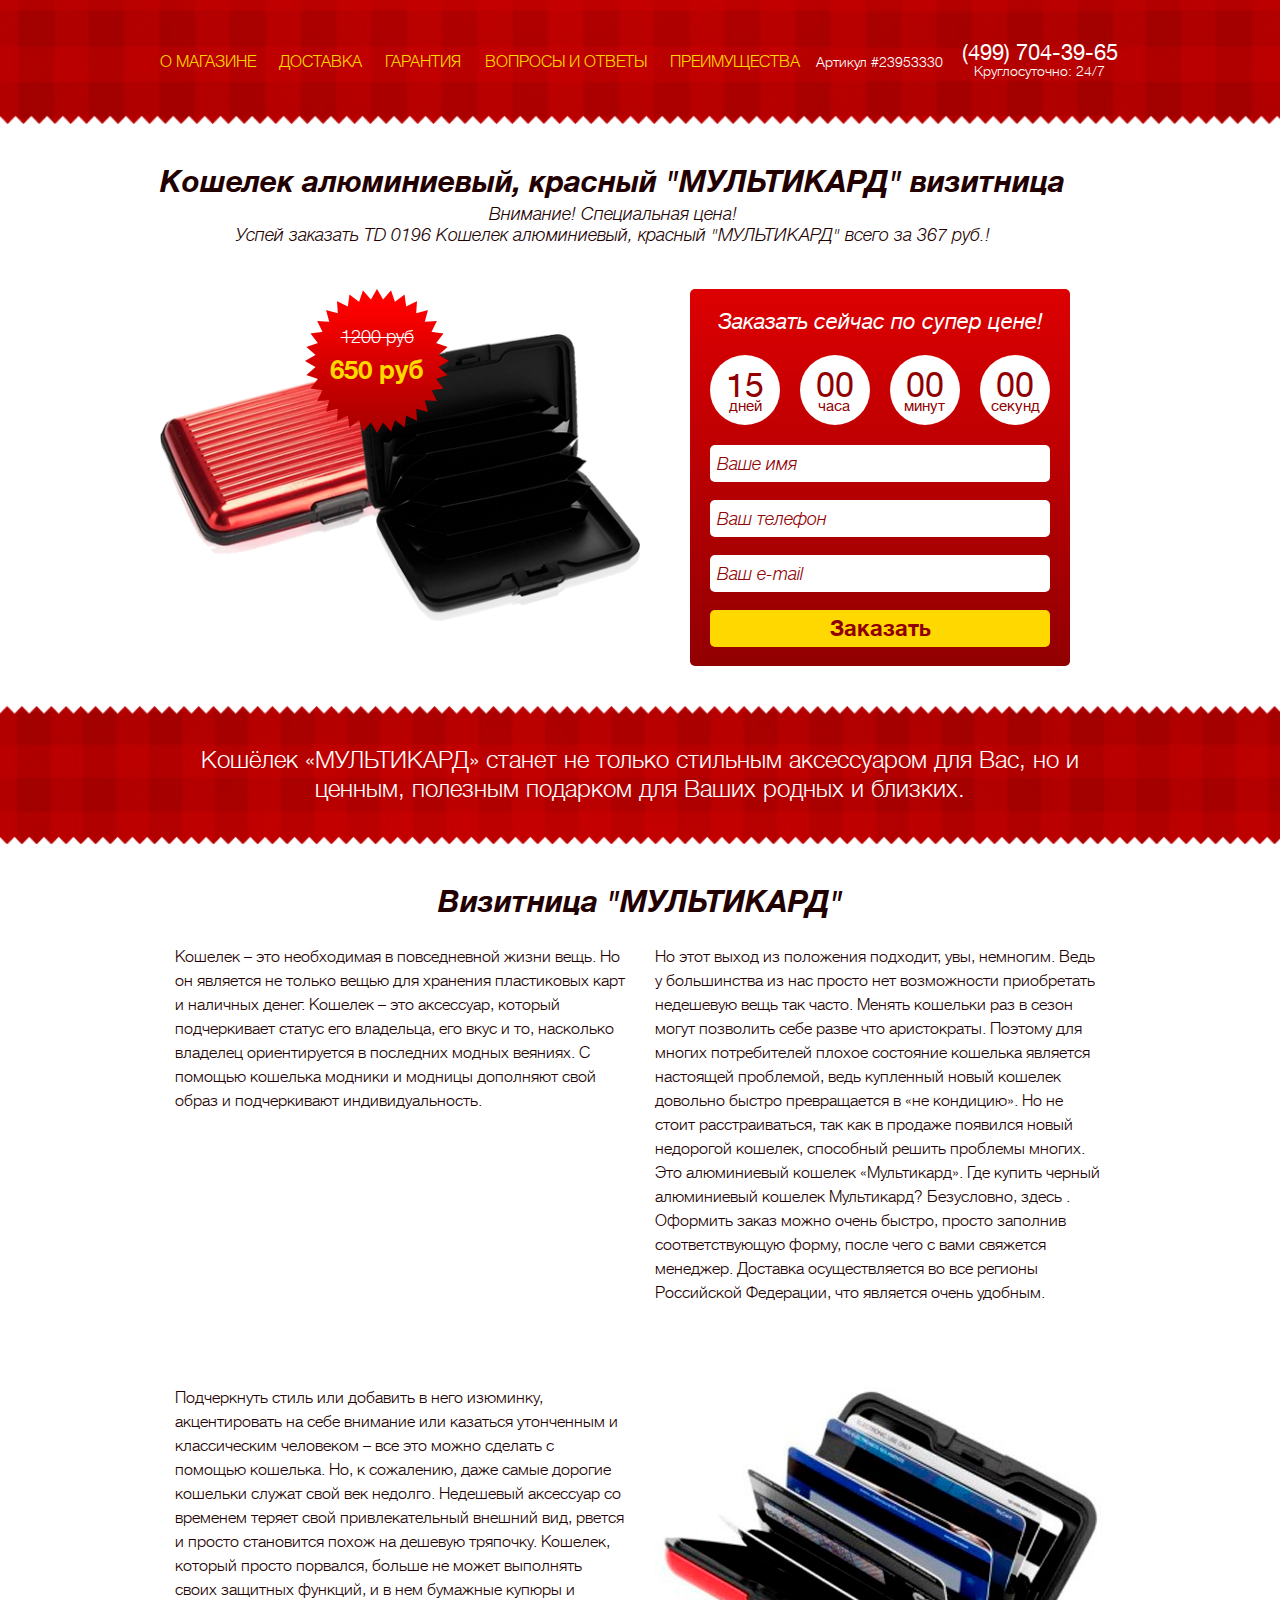
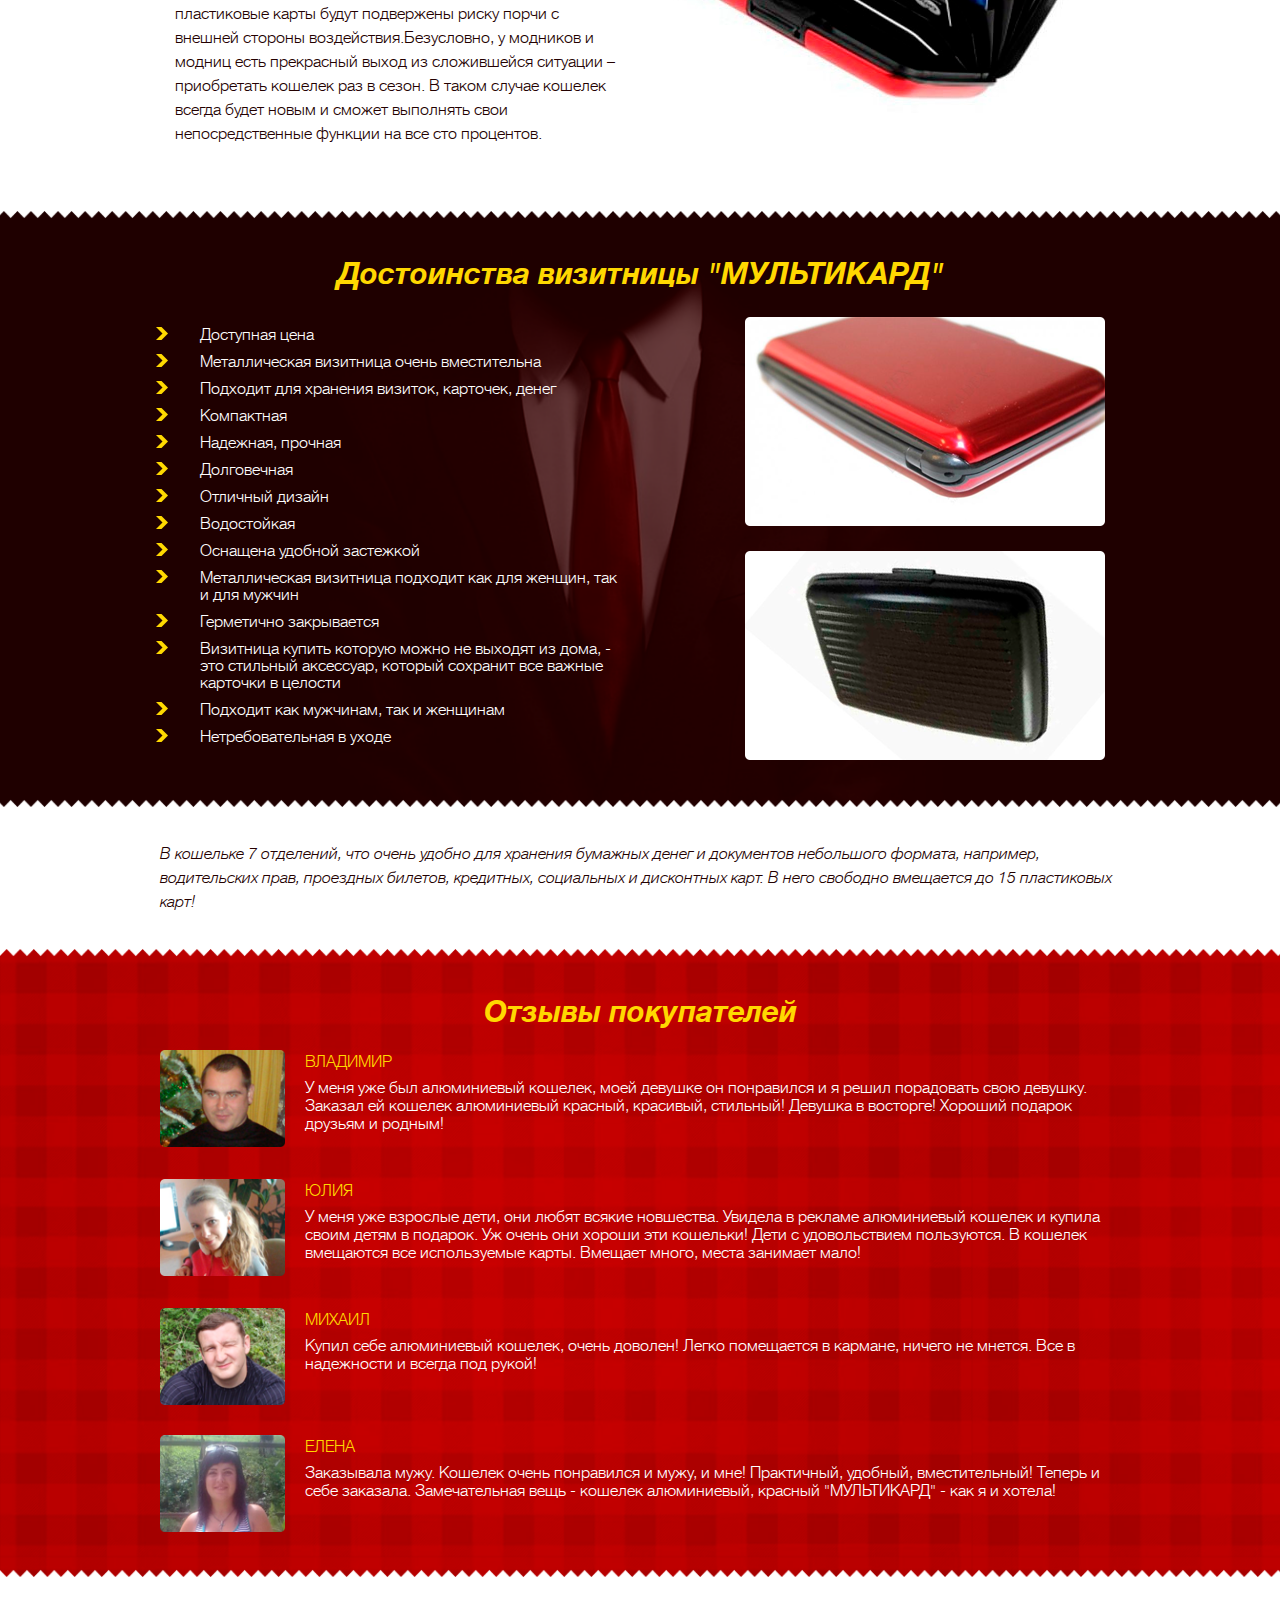
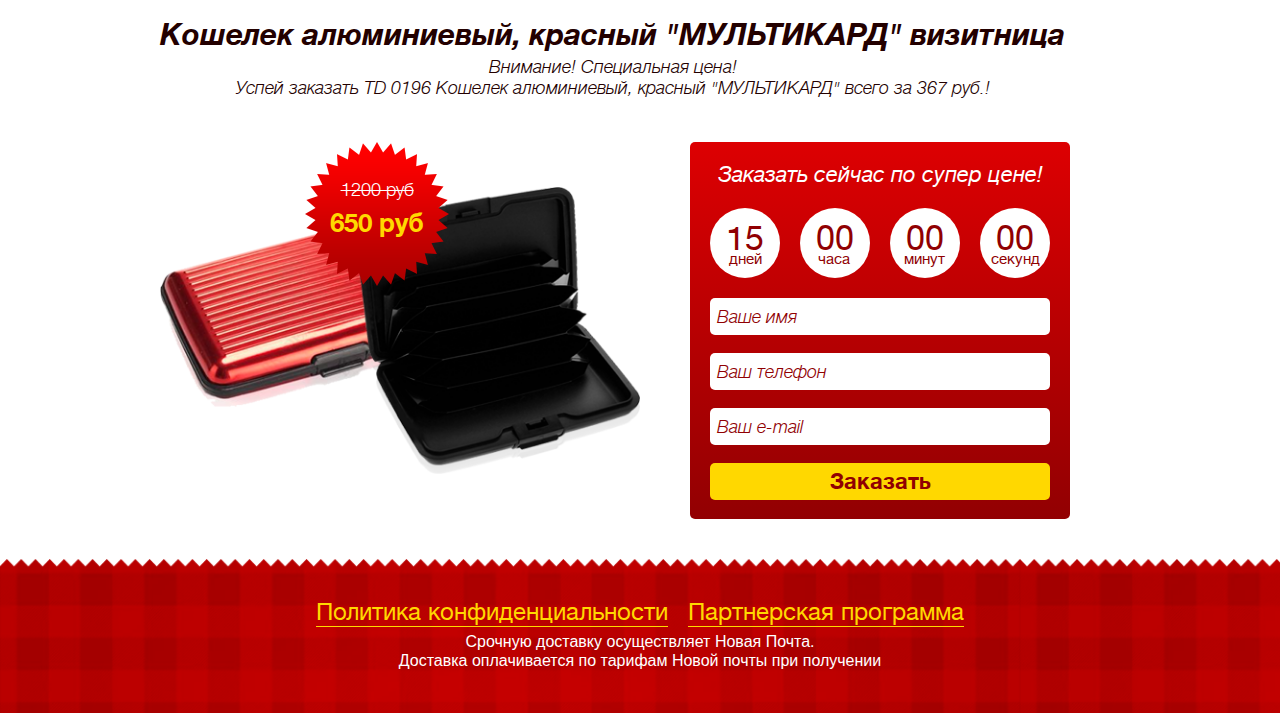
<file: index.html>
<!doctype html>
<html>
<head>
<meta charset="utf-8">
<meta name="viewport" content="width=device-width, intial-scale=1">
<title>Алюминиевый кошелек</title>
<link rel="stylesheet" type="text/css" href="css/style.css">
<link rel="stylesheet" type="text/css" href="css/responsive.css">
<link rel="stylesheet" type="text/css" href="vendor/bootstrap-4.0.0/dist/css/bootstrap.min.css">
<link rel="stylesheet" type="text/css" href="vendor/bootstrap-4.0.0/dist/css/bootstrap-grid.min.css">
<link rel="stylesheet" type="text/css" href="fonts/stylesheet.css">
<link rel="stylesheet" type="text/css" href="vendor/fontawesome-free/css/all.min.css">
	
<script type="text/javascript" src="js/jquery-3.0.0.js"></script>
<script type="text/javascript" src="js/customs.js"></script>
</head>

<body>
	<div class="for_page">
		<div class="page">
			<header class="header">
				<div class="container">
					<div class="row">
						<div class="mob-menu">
							<div class="menu-popup">
								<i class="far fa-times-circle menu-close"></i>
								<ul>
									<li><a href="#">О магазине</a></li>
									<li><a href="#">Доставка</a></li>		
									<li><a href="#">Гарантия</a></li>
									<li><a href="#">Вопросы и ответы</a></li>
									<li><a href="#">Преимущества</a></li>
								</ul>						
							</div>
						</div>
						<div class="col-xl-8 col-lg-8 col-md-12 col-sm-12 main-menu">
							<nav class="nav-menu">
								<ul class="menu">
									<li class="item-menu"><a href="#">О магазине</a></li>
									<li class="item-menu"><a href="#">Доставка</a></li>
									<li class="item-menu"><a href="#">Гарантия</a></li>
									<li class="item-menu"><a href="#">Вопросы и ответы</a></li>
									<li class="item-menu"><a href="#">Преимущества</a></li>
								</ul>
							</nav>
						</div>
						<div class="col-xl-4 col-lg-4 col-md-12 col-sm-12 rightBox-header">
							<div class="col-sm-1 triger">
								<i class="fas fa-bars menu-triger"></i>
							</div>
							<div class="col-xl-6 col-lg-6 col-md-4 col-sm-5 menu-div-article">
								<span class="menu-article">Артикул #23953330</span>
							</div>
							<div class="col-xl-6 col-lg-6 col-md-8 col-sm-6 menu-div-text">
								<a href="tel:4997043965" class="menu-number">(499) 704-39-65</a>
								<span class="menu-text">Круглосуточно: 24/7</span>
							</div>
						</div>
					</div>
				</div>
			</header>
			<section class="offer">
				<div class="container">
					<div class="row">
						<div class="offer-description">
							<h1 class="offer-title">Кошелек алюминиевый, красный "МУЛЬТИКАРД" визитница</h1>
							<p class="offer-text">Внимание! Специальная цена!</p>
							<p class="offer-text">Успей заказать TD 0196 Кошелек алюминиевый, красный "МУЛЬТИКАРД" всего за 367 руб.!</p>
						</div>
						<div class="col-xl-6 col-lg-6 col-md-12 col-sm-12 offer-left-box">
							<div class="offer-price-box">
								<div class="offer-price">
									<span class="offer-price-old">1200 руб</span>
									<span class="offer-price-new">650 руб</span>
								</div>
							</div>
						</div>
						<div class="col-xl-6 col-lg-6 col-md-12 col-sm-12 offer-right-box">
							<div class="offer-form-box">
								<h2>Заказать сейчас по супер цене!</h2>
								<div class="offer-time countdown" id="countdown">
									<div class="item-offer-time countdown-number">
										<span class="days countdown-time"></span>
										<span class="countdown-text">дней</span>
									</div>
									<div class="item-offer-time countdown-number">
										<span class="hours countdown-time"></span>
										<span class="countdown-text">часа</span>
									</div>
									<div class="item-offer-time countdown-number">
										<span class="minutes countdown-time"></span>
										<span class="countdown-text">минут</span>
									</div>
									<div class="item-offer-time countdown-number">
										<span class="seconds countdown-time"></span>
										<span class="countdown-text">секунд</span>
									</div>
								</div>
								<form class="offer-form">
									<input type="text" required placeholder="Ваше имя" maxlength="30">
									<input type="tel" required placeholder="Ваш телефон" maxlength="10">
									<input type="email" required placeholder="Ваш e-mail" maxlength="50">
									<button type="submit">Заказать</button>
								</form>
							</div>
						</div>
					</div>
				</div>
			</section>
			<section class="separator-top">
				<div class="container">
					<div class="row">
						<h2>Кошёлек «МУЛЬТИКАРД» станет не только стильным аксессуаром для Вас, но и ценным, полезным подарком для Ваших родных и близких.</h2>
					</div>
				</div>
			</section>
			<section class="description">
				<div class="container">
					<div class="row">
						<div class="col-xl-12">
							<h2>Визитница "МУЛЬТИКАРД"</h2>
						</div>
						<div class="col-xl-6 col-lg-6 col-md-6 col-sm-12">
							<p>Кошелек – это необходимая в повседневной жизни вещь. Но он является не только вещью для хранения пластиковых карт и наличных денег. Кошелек – это аксессуар, который подчеркивает статус его владельца, его вкус и то, насколько владелец ориентируется в последних модных веяниях. С помощью кошелька модники и модницы дополняют свой образ и подчеркивают индивидуальность.</p>
							<iframe src="https://www.youtube.com/embed/LEWnL5aoLqM" title="YouTube video player" frameborder="0" allow="accelerometer; autoplay; clipboard-write; encrypted-media; gyroscope; picture-in-picture" allowfullscreen></iframe>
							<p>Подчеркнуть стиль или добавить в него изюминку, акцентировать на себе внимание или казаться утонченным и классическим человеком – все это можно сделать с помощью кошелька. Но, к сожалению, даже самые дорогие кошельки служат свой век недолго. Недешевый аксессуар со временем теряет свой привлекательный внешний вид, рвется и просто становится похож на дешевую тряпочку. Кошелек, который просто порвался, больше не может выполнять своих защитных функций, и в нем бумажные купюры и пластиковые карты будут подвержены риску порчи с внешней стороны воздействия.Безусловно, у модников и модниц есть прекрасный выход из сложившейся ситуации – приобретать кошелек раз в сезон. В таком случае кошелек всегда будет новым и сможет выполнять свои непосредственные функции на все сто процентов.</p>
						</div>
						<div class="col-xl-6 col-lg-6 col-md-6 col-sm-12">
							<p>Но этот выход из положения подходит, увы, немногим. Ведь у большинства из нас просто нет возможности приобретать недешевую вещь так часто. Менять кошельки раз в сезон могут позволить себе разве что аристократы. Поэтому для многих потребителей плохое состояние кошелька является настоящей проблемой, ведь купленный новый кошелек довольно быстро превращается в «не кондицию». Но не стоит расстраиваться, так как в продаже появился новый недорогой кошелек, способный решить проблемы многих. Это алюминиевый кошелек «Мультикард». Где купить черный алюминиевый кошелек Мультикард? Безусловно, здесь . Оформить заказ можно очень быстро, просто заполнив соответствующую форму, после чего с вами свяжется менеджер. Доставка осуществляется во все регионы Российской Федерации, что является очень удобным.</p>
							<img src="img/wallet-3.png" alt="Алюминиевый кошелек визитница мультикард">
						</div>
					</div>
				</div>
			</section>
			<section class="advantages">
				<div class="container">
					<div class="row">
						<div class="col-xl-12">
							<h2>Достоинства визитницы "МУЛЬТИКАРД"</h2>
						</div>
						<div class="col-xl-6 col-lg-6 col-md-6 col-sm-12 advantages-left">
							<ul class="advantages-list">
								<li>Доступная цена</li>
								<li>Металлическая визитница очень вместительна</li>
								<li>Подходит для хранения визиток, карточек, денег</li>
								<li>Компактная</li>
								<li>Надежная, прочная</li>
								<li>Долговечная</li>
								<li>Отличный дизайн</li>
								<li>Водостойкая</li>
								<li>Оснащена удобной застежкой</li>
								<li>Металлическая визитница подходит как для женщин, так и для мужчин</li>
								<li>Герметично закрывается</li>
								<li>Визитница купить которую можно не выходят из дома, - это стильный аксессуар, который сохранит все важные карточки в целости</li>
								<li>Подходит как мужчинам, так и женщинам</li>
								<li>Нетребовательная в уходе</li>
							</ul>
						</div>
						<div class="col-xl-6 col-lg-6 col-md-6 col-sm-12 advantages-right">
							<img src="img/wallet-4.png" alt="Алюминиевый кошелек визитница мультикард">
							<img src="img/wallet-5.png" alt="Алюминиевый кошелек визитница мультикард">
						</div>
					</div>
				</div>
			</section>
			<section class="separator-bottom">
				<div class="container">
					<div class="row">
						<p>В кошельке 7 отделений, что очень удобно для хранения бумажных денег и документов небольшого формата, например, водительских прав, проездных билетов, кредитных, социальных и дисконтных карт. В него свободно вмещается до 15 пластиковых карт!</p>
					</div>
				</div>
			</section>
			<section class="reviews">
				<div class="container">
					<div class="row">
						<h2>Отзывы покупателей</h2>
						<div class="item-reviews">
							<img src="img/reviews-1.png" alt="Отзыв владимира">
							<p class="item-reviews-name">Владимир</p>
							<p class="item-reviews-text">У меня уже был алюминиевый кошелек, моей девушке он понравился и я решил порадовать свою девушку. Заказал ей кошелек алюминиевый красный, красивый, стильный! Девушка в восторге! Хороший подарок друзьям и родным!</p>
							<div class="clear"></div>
						</div>
						<div class="item-reviews">
							<img src="img/reviews-2.png" alt="Отзыв владимира">
							<p class="item-reviews-name">Юлия</p>
							<p class="item-reviews-text">У меня уже взрослые дети, они любят всякие новшества. Увидела в рекламе алюминиевый кошелек и купила своим детям в подарок. Уж очень они хороши эти кошельки! Дети с удовольствием пользуются. В кошелек вмещаются все используемые карты. Вмещает много, места занимает мало!</p>
							<div class="clear"></div>
						</div>
						<div class="item-reviews">
							<img src="img/reviews-3.png" alt="Отзыв владимира">
							<p class="item-reviews-name">Михаил</p>
							<p class="item-reviews-text">Купил себе алюминиевый кошелек, очень доволен! Легко помещается в кармане, ничего не мнется. Все в надежности и всегда под рукой!</p>
							<div class="clear"></div>
						</div>
						<div class="item-reviews">
							<img src="img/reviews-4.png" alt="Отзыв владимира">
							<p class="item-reviews-name">Елена</p>
							<p class="item-reviews-text">Заказывала мужу. Кошелек очень понравился и мужу, и мне! Практичный, удобный, вместительный! Теперь и себе заказала. Замечательная вещь - кошелек алюминиевый, красный "МУЛЬТИКАРД" - как я и хотела!</p>
							<div class="clear"></div>
						</div>
					</div>
				</div>
			</section>
			<section class="offer">
				<div class="container">
					<div class="row">
						<div class="offer-description">
							<h1 class="offer-title">Кошелек алюминиевый, красный "МУЛЬТИКАРД" визитница</h1>
							<p class="offer-text">Внимание! Специальная цена!</p>
							<p class="offer-text">Успей заказать TD 0196 Кошелек алюминиевый, красный "МУЛЬТИКАРД" всего за 367 руб.!</p>
						</div>
						<div class="col-xl-6 col-lg-6 col-md-12 col-sm-12 offer-left-box">
							<div class="offer-price-box">
								<div class="offer-price">
									<span class="offer-price-old">1200 руб</span>
									<span class="offer-price-new">650 руб</span>
								</div>
							</div>
						</div>
						<div class="col-xl-6 col-lg-6 col-md-12 col-sm-12 offer-right-box">
							<div class="offer-form-box">
								<h2>Заказать сейчас по супер цене!</h2>
								<div class="offer-time countdown" id="countdown2">
									<div class="item-offer-time countdown-number">
										<span class="days countdown-time"></span>
										<span class="countdown-text">дней</span>
									</div>
									<div class="item-offer-time countdown-number">
										<span class="hours countdown-time"></span>
										<span class="countdown-text">часа</span>
									</div>
									<div class="item-offer-time countdown-number">
										<span class="minutes countdown-time"></span>
										<span class="countdown-text">минут</span>
									</div>
									<div class="item-offer-time countdown-number">
										<span class="seconds countdown-time"></span>
										<span class="countdown-text">секунд</span>
									</div>
								</div>
								<form class="offer-form">
									<input type="text" required placeholder="Ваше имя" maxlength="30">
									<input type="tel" required placeholder="Ваш телефон" maxlength="10">
									<input type="email" required placeholder="Ваш e-mail" maxlength="50">
									<button type="submit">Заказать</button>
								</form>
							</div>
						</div>
					</div>
				</div>
			</section>
		</div>
		<footer>
			<div class="container">
				<div class="row">
					<div class="footer-links">
						<a href="#">Политика конфиденциальности</a><a href="#">Партнерская программа</a>
					</div>
					<div class="footer-text">
						<p>Срочную доставку осуществляет Новая Почта.</p>
						<p>Доставка оплачивается по тарифам Новой почты при получении</p>
					</div>
				</div>
			</div>
		</footer>
	</div>
</body>
</html>
</file>
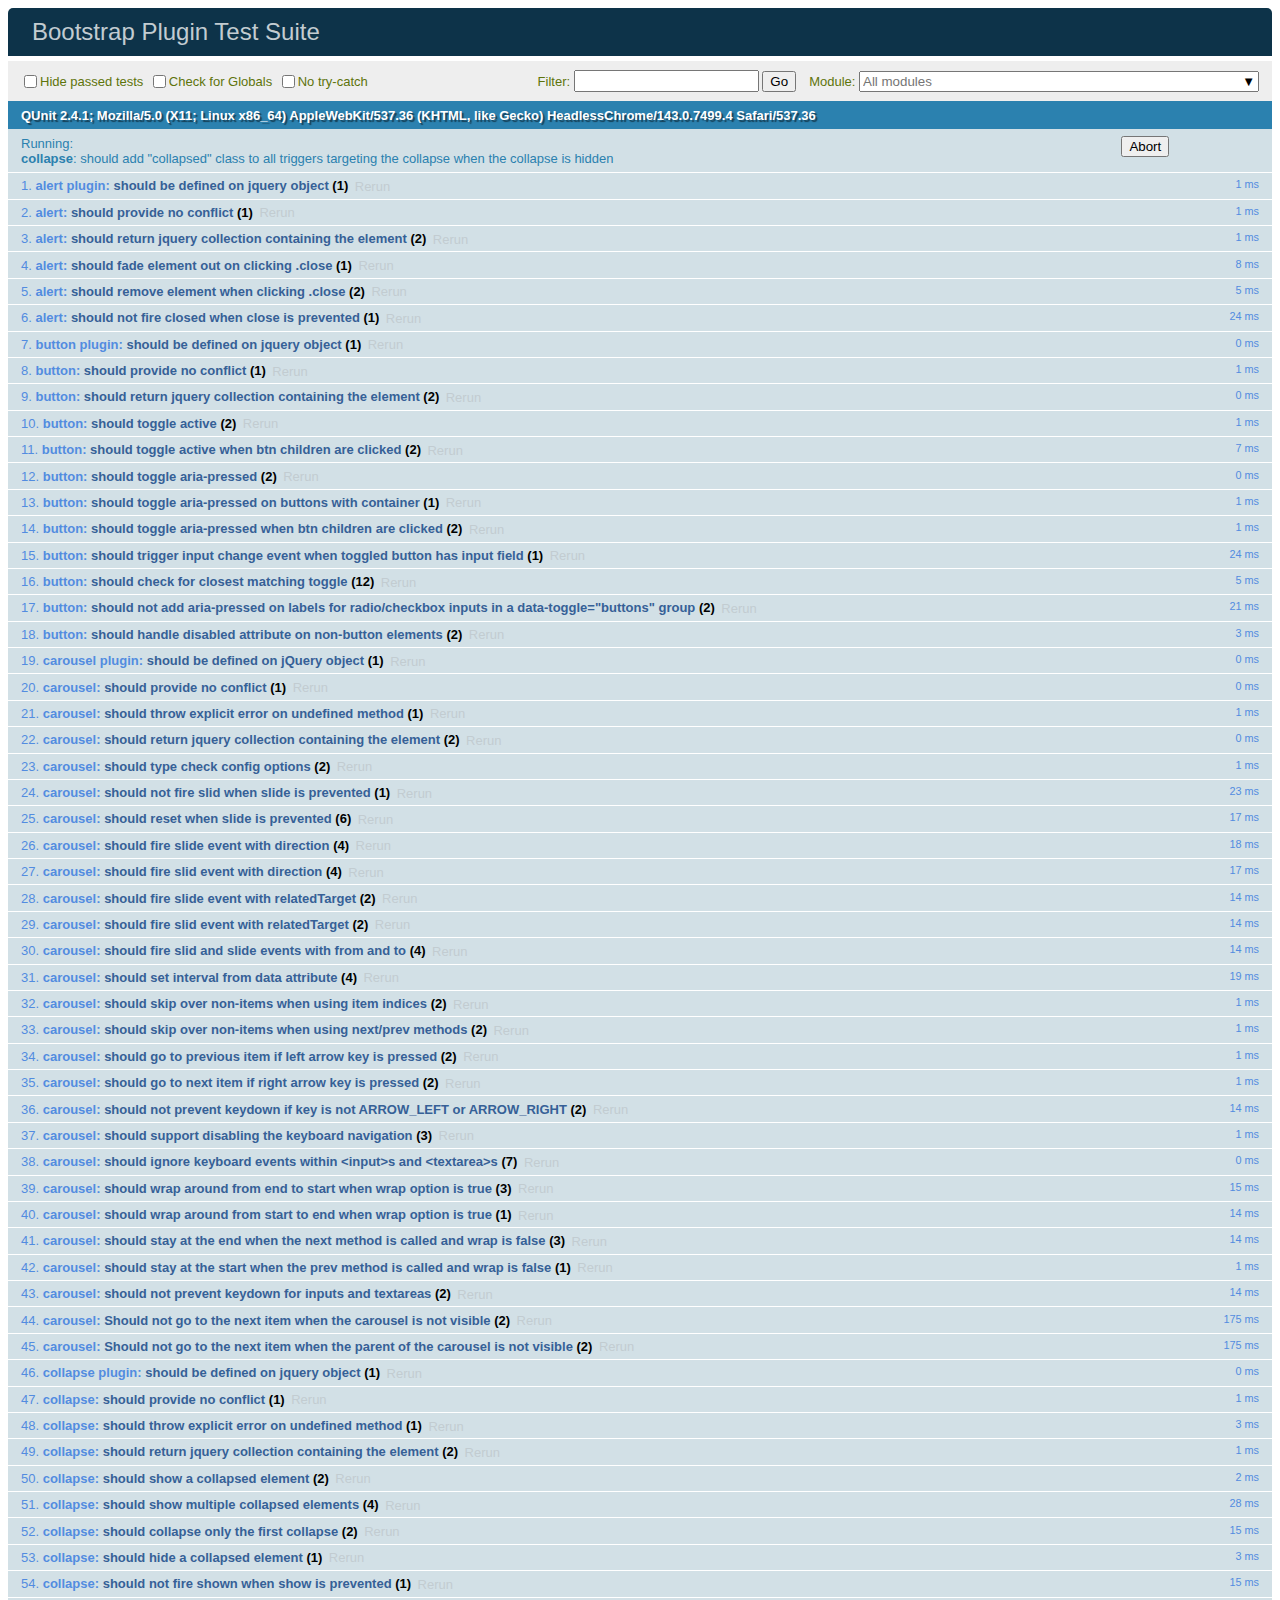
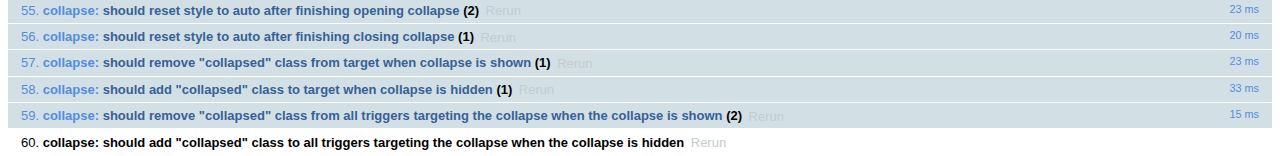
<file: vendor/bootstrap-4.0.0/js/tests/index.html>
<!doctype html>
<html lang="en">
  <head>
    <meta charset="utf-8">
    <meta name="viewport" content="width=device-width, initial-scale=1, shrink-to-fit=no">
    <title>Bootstrap Plugin Test Suite</title>

    <!-- jQuery -->
    <script>
      (function () {
        var path = '../../assets/js/vendor/jquery-slim.min.js'
        // get jquery param from the query string.
        var jQueryVersion = location.search.match(/[?&]jquery=(.*?)(?=&|$)/)

        // If a version was specified, use that version from our vendor folder
        if (jQueryVersion) {
          path = 'vendor/jquery-' + jQueryVersion[1] + '.min.js'
        }
        document.write('<script src="' + path + '"><\/script>')
      }())
    </script>
    <script src="../../assets/js/vendor/popper.min.js"></script>

    <!-- QUnit -->
    <link rel="stylesheet" href="vendor/qunit.css" media="screen">
    <script src="vendor/qunit.js"></script>

    <script>
      // Disable jQuery event aliases to ensure we don't accidentally use any of them
      [
        'blur',
        'focus',
        'focusin',
        'focusout',
        'resize',
        'scroll',
        'click',
        'dblclick',
        'mousedown',
        'mouseup',
        'mousemove',
        'mouseover',
        'mouseout',
        'mouseenter',
        'mouseleave',
        'change',
        'select',
        'submit',
        'keydown',
        'keypress',
        'keyup',
        'contextmenu'
      ].forEach(function(eventAlias) {
        $.fn[eventAlias] = function() {
          throw new Error('Using the ".' + eventAlias + '()" method is not allowed, so that Bootstrap can be compatible with custom jQuery builds which exclude the "event aliases" module that defines said method. See https://github.com/twbs/bootstrap/blob/master/CONTRIBUTING.md#js')
        }
      })

      // Require assert.expect in each test
      QUnit.config.requireExpects = true

      // See https://github.com/axemclion/grunt-saucelabs#test-result-details-with-qunit
      var log = []
      var testName

      QUnit.done(function(testResults) {
        var tests = []
        for (var i = 0; i < log.length; i++) {
          var details = log[i]
          tests.push({
            name: details.name,
            result: details.result,
            expected: details.expected,
            actual: details.actual,
            source: details.source
          })
        }
        testResults.tests = tests

        window.global_test_results = testResults
      })

      QUnit.testStart(function(testDetails) {
        QUnit.log(function(details) {
          if (!details.result) {
            details.name = testDetails.name
            log.push(details)
          }
        })
      })

      // Display fixture on-screen on iOS to avoid false positives
      // See https://github.com/twbs/bootstrap/pull/15955
      if (/iPhone|iPad|iPod/.test(navigator.userAgent)) {
        QUnit.begin(function() {
          $('#qunit-fixture').css({ top: 0, left: 0 })
        })

        QUnit.done(function() {
          $('#qunit-fixture').css({ top: '', left: '' })
        })
      }
    </script>

    <!-- Transpiled Plugins -->
    <script src="../dist/util.js"></script>
    <script src="../dist/alert.js"></script>
    <script src="../dist/button.js"></script>
    <script src="../dist/carousel.js"></script>
    <script src="../dist/collapse.js"></script>
    <script src="../dist/dropdown.js"></script>
    <script src="../dist/modal.js"></script>
    <script src="../dist/scrollspy.js"></script>
    <script src="../dist/tab.js"></script>
    <script src="../dist/tooltip.js"></script>
    <script src="../dist/popover.js"></script>

    <!-- Unit Tests -->
    <script src="unit/alert.js"></script>
    <script src="unit/button.js"></script>
    <script src="unit/carousel.js"></script>
    <script src="unit/collapse.js"></script>
    <script src="unit/dropdown.js"></script>
    <script src="unit/modal.js"></script>
    <script src="unit/scrollspy.js"></script>
    <script src="unit/tab.js"></script>
    <script src="unit/tooltip.js"></script>
    <script src="unit/popover.js"></script>
    <script src="unit/util.js"></script>
  </head>
  <body>
    <div id="qunit-container">
      <div id="qunit"></div>
      <div id="qunit-fixture"></div>
    </div>
  </body>
</html>
</file>
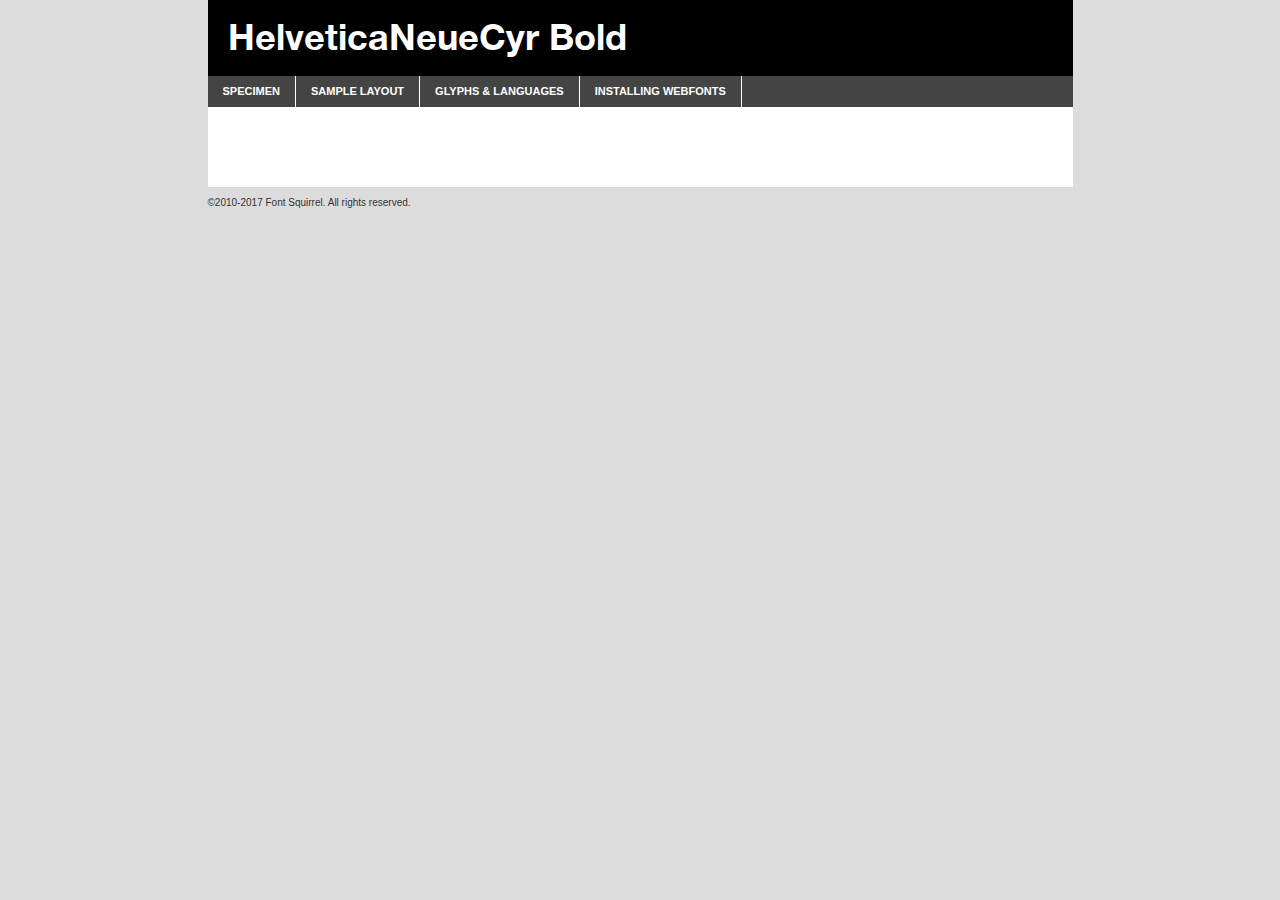
<file: fonts/helveticaneuecyr-bold-demo.html>
<!DOCTYPE html PUBLIC "-//W3C//DTD XHTML 1.0 Transitional//EN"
	"http://www.w3.org/TR/xhtml1/DTD/xhtml1-transitional.dtd">

<html xmlns="http://www.w3.org/1999/xhtml" xml:lang="en" lang="en">
<head>
	<meta http-equiv="Content-Type" content="text/html; charset=utf-8" />
	<script src="http://ajax.googleapis.com/ajax/libs/jquery/1.7.2/jquery.min.js" type="text/javascript" charset="utf-8"></script>
	<script type="text/javascript">
	(function($){$.fn.easyTabs=function(option){var param=jQuery.extend({fadeSpeed:"fast",defaultContent:1,activeClass:'active'},option);$(this).each(function(){var thisId="#"+this.id;if(param.defaultContent==''){param.defaultContent=1;}
	if(typeof param.defaultContent=="number")
	{var defaultTab=$(thisId+" .tabs li:eq("+(param.defaultContent-1)+") a").attr('href').substr(1);}else{var defaultTab=param.defaultContent;}
	$(thisId+" .tabs li a").each(function(){var tabToHide=$(this).attr('href').substr(1);$("#"+tabToHide).addClass('easytabs-tab-content');});hideAll();changeContent(defaultTab);function hideAll(){$(thisId+" .easytabs-tab-content").hide();}
	function changeContent(tabId){hideAll();$(thisId+" .tabs li").removeClass(param.activeClass);$(thisId+" .tabs li a[href=#"+tabId+"]").closest('li').addClass(param.activeClass);if(param.fadeSpeed!="none")
	{$(thisId+" #"+tabId).fadeIn(param.fadeSpeed);}else{$(thisId+" #"+tabId).show();}}
	$(thisId+" .tabs li").click(function(){var tabId=$(this).find('a').attr('href').substr(1);changeContent(tabId);return false;});});}})(jQuery);
	</script>
	<link rel="stylesheet" href="specimen_files/specimen_stylesheet.css" type="text/css" charset="utf-8" />
	<link rel="stylesheet" href="stylesheet.css" type="text/css" charset="utf-8" />

	<style type="text/css">
					body{
				font-family: 'helveticaneuecyrbold';
							}
		</style>

	<title>HelveticaNeueCyr Bold Specimen</title>
	
	
	<script type="text/javascript" charset="utf-8">
		$(document).ready(function() {
			$('#container').easyTabs({defaultContent:1});
		});
	</script>
</head>

<body>
<div id="container">
	<div id="header">
		HelveticaNeueCyr Bold	</div>
	<ul class="tabs">
		<li><a href="#specimen">Specimen</a></li>
		<li><a href="#layout">Sample Layout</a></li>
				<li><a href="#glyphs">Glyphs &amp; Languages</a></li>
		<li><a href="#installing">Installing Webfonts</a></li>
		
	</ul>
	
	<div id="main_content">

		
			<div id="specimen">
		
				<div class="section">
					<div class="grid12 firstcol">
						<div class="huge">AaBb</div>
					</div>
				</div>
		
				<div class="section">
					<div class="glyph_range">A&#x200B;B&#x200b;C&#x200b;D&#x200b;E&#x200b;F&#x200b;G&#x200b;H&#x200b;I&#x200b;J&#x200b;K&#x200b;L&#x200b;M&#x200b;N&#x200b;O&#x200b;P&#x200b;Q&#x200b;R&#x200b;S&#x200b;T&#x200b;U&#x200b;V&#x200b;W&#x200b;X&#x200b;Y&#x200b;Z&#x200b;a&#x200b;b&#x200b;c&#x200b;d&#x200b;e&#x200b;f&#x200b;g&#x200b;h&#x200b;i&#x200b;j&#x200b;k&#x200b;l&#x200b;m&#x200b;n&#x200b;o&#x200b;p&#x200b;q&#x200b;r&#x200b;s&#x200b;t&#x200b;u&#x200b;v&#x200b;w&#x200b;x&#x200b;y&#x200b;z&#x200b;1&#x200b;2&#x200b;3&#x200b;4&#x200b;5&#x200b;6&#x200b;7&#x200b;8&#x200b;9&#x200b;0&#x200b;&amp;&#x200b;.&#x200b;,&#x200b;?&#x200b;!&#x200b;&#64;&#x200b;(&#x200b;)&#x200b;#&#x200b;$&#x200b;%&#x200b;*&#x200b;+&#x200b;-&#x200b;=&#x200b;:&#x200b;;</div>
				</div>
				<div class="section">
					<div class="grid12 firstcol">
						<table class="sample_table">
							<tr><td>10</td><td class="size10">abcdefghijklmnopqrstuvwxyzABCDEFGHIJKLMNOPQRSTUVWXYZ0123456789abcdefghijklmnopqrstuvwxyzABCDEFGHIJKLMNOPQRSTUVWXYZ0123456789abcdefghijklmnopqrstuvwxyzABCDEFGHIJKLMNOPQRSTUVWXYZ</td></tr>
							<tr><td>11</td><td class="size11">abcdefghijklmnopqrstuvwxyzABCDEFGHIJKLMNOPQRSTUVWXYZ0123456789abcdefghijklmnopqrstuvwxyzABCDEFGHIJKLMNOPQRSTUVWXYZ0123456789abcdefghijklmnopqrstuvwxyzABCDEFGHIJKLMNOPQRSTUVWXYZ</td></tr>
							<tr><td>12</td><td class="size12">abcdefghijklmnopqrstuvwxyzABCDEFGHIJKLMNOPQRSTUVWXYZ0123456789abcdefghijklmnopqrstuvwxyzABCDEFGHIJKLMNOPQRSTUVWXYZ0123456789abcdefghijklmnopqrstuvwxyzABCDEFGHIJKLMNOPQRSTUVWXYZ</td></tr>
							<tr><td>13</td><td class="size13">abcdefghijklmnopqrstuvwxyzABCDEFGHIJKLMNOPQRSTUVWXYZ0123456789abcdefghijklmnopqrstuvwxyzABCDEFGHIJKLMNOPQRSTUVWXYZ0123456789abcdefghijklmnopqrstuvwxyzABCDEFGHIJKLMNOPQRSTUVWXYZ</td></tr>
							<tr><td>14</td><td class="size14">abcdefghijklmnopqrstuvwxyzABCDEFGHIJKLMNOPQRSTUVWXYZ0123456789abcdefghijklmnopqrstuvwxyzABCDEFGHIJKLMNOPQRSTUVWXYZ0123456789abcdefghijklmnopqrstuvwxyzABCDEFGHIJKLMNOPQRSTUVWXYZ</td></tr>
							<tr><td>16</td><td class="size16">abcdefghijklmnopqrstuvwxyzABCDEFGHIJKLMNOPQRSTUVWXYZ0123456789abcdefghijklmnopqrstuvwxyzABCDEFGHIJKLMNOPQRSTUVWXYZ</td></tr>
							<tr><td>18</td><td class="size18">abcdefghijklmnopqrstuvwxyzABCDEFGHIJKLMNOPQRSTUVWXYZ0123456789abcdefghijklmnopqrstuvwxyzABCDEFGHIJKLMNOPQRSTUVWXYZ</td></tr>
							<tr><td>20</td><td class="size20">abcdefghijklmnopqrstuvwxyzABCDEFGHIJKLMNOPQRSTUVWXYZ0123456789abcdefghijklmnopqrstuvwxyzABCDEFGHIJKLMNOPQRSTUVWXYZ</td></tr>
							<tr><td>24</td><td class="size24">abcdefghijklmnopqrstuvwxyzABCDEFGHIJKLMNOPQRSTUVWXYZ0123456789abcdefghijklmnopqrstuvwxyzABCDEFGHIJKLMNOPQRSTUVWXYZ</td></tr>
							<tr><td>30</td><td class="size30">abcdefghijklmnopqrstuvwxyzABCDEFGHIJKLMNOPQRSTUVWXYZ0123456789abcdefghijklmnopqrstuvwxyzABCDEFGHIJKLMNOPQRSTUVWXYZ</td></tr>
							<tr><td>36</td><td class="size36">abcdefghijklmnopqrstuvwxyzABCDEFGHIJKLMNOPQRSTUVWXYZ0123456789abcdefghijklmnopqrstuvwxyzABCDEFGHIJKLMNOPQRSTUVWXYZ</td></tr>
							<tr><td>48</td><td class="size48">abcdefghijklmnopqrstuvwxyzABCDEFGHIJKLMNOPQRSTUVWXYZ0123456789abcdefghijklmnopqrstuvwxyzABCDEFGHIJKLMNOPQRSTUVWXYZ</td></tr>
							<tr><td>60</td><td class="size60">abcdefghijklmnopqrstuvwxyzABCDEFGHIJKLMNOPQRSTUVWXYZ0123456789abcdefghijklmnopqrstuvwxyzABCDEFGHIJKLMNOPQRSTUVWXYZ</td></tr>
							<tr><td>72</td><td class="size72">abcdefghijklmnopqrstuvwxyzABCDEFGHIJKLMNOPQRSTUVWXYZ0123456789abcdefghijklmnopqrstuvwxyzABCDEFGHIJKLMNOPQRSTUVWXYZ</td></tr>
							<tr><td>90</td><td class="size90">abcdefghijklmnopqrstuvwxyzABCDEFGHIJKLMNOPQRSTUVWXYZ0123456789abcdefghijklmnopqrstuvwxyzABCDEFGHIJKLMNOPQRSTUVWXYZ</td></tr>
						</table>
				
					</div>
			
				</div>
		
		
		
								<div class="section" id="bodycomparison">


										<div id="xheight">
				<div class="fontbody">&#x25FC;&#x25FC;&#x25FC;&#x25FC;&#x25FC;&#x25FC;&#x25FC;&#x25FC;&#x25FC;&#x25FC;&#x25FC;&#x25FC;&#x25FC;&#x25FC;&#x25FC;&#x25FC;&#x25FC;&#x25FC;&#x25FC;&#x25FC;&#x25FC;&#x25FC;&#x25FC;&#x25FC;&#x25FC;&#x25FC;&#x25FC;&#x25FC;&#x25FC;&#x25FC;&#x25FC;&#x25FC;&#x25FC;&#x25FC;&#x25FC;&#x25FC;&#x25FC;&#x25FC;&#x25FC;&#x25FC;&#x25FC;&#x25FC;&#x25FC;&#x25FC;&#x25FC;&#x25FC;&#x25FC;&#x25FC;&#x25FC;&#x25FC;&#x25FC;&#x25FC;&#x25FC;&#x25FC;&#x25FC;&#x25FC;&#x25FC;&#x25FC;&#x25FC;&#x25FC;&#x25FC;&#x25FC;&#x25FC;&#x25FC;&#x25FC;&#x25FC;&#x25FC;&#x25FC;&#x25FC;&#x25FC;&#x25FC;&#x25FC;&#x25FC;&#x25FC;&#x25FC;&#x25FC;&#x25FC;&#x25FC;&#x25FC;&#x25FC;&#x25FC;&#x25FC;&#x25FC;&#x25FC;&#x25FC;&#x25FC;&#x25FC;&#x25FC;&#x25FC;&#x25FC;&#x25FC;&#x25FC;&#x25FC;&#x25FC;&#x25FC;&#x25FC;&#x25FC;&#x25FC;&#x25FC;body</div><div class="arialbody">body</div><div class="verdanabody">body</div><div class="georgiabody">body</div></div>
										<div class="fontbody" style="z-index:1">
											body<span>HelveticaNeueCyr Bold</span>
										</div>
										<div class="arialbody" style="z-index:1">
											body<span>Arial</span>
										</div>
										<div class="verdanabody" style="z-index:1">
											body<span>Verdana</span>
										</div>
										<div class="georgiabody" style="z-index:1">
											body<span>Georgia</span>
										</div>



								</div>
		
		
				<div class="section psample psample_row1" id="">
					
					<div class="grid2 firstcol">
						<p class="size10"><span>10.</span>Aenean lacinia bibendum nulla sed consectetur. Fusce dapibus, tellus ac cursus commodo, tortor mauris condimentum nibh, ut fermentum massa justo sit amet risus. Nullam id dolor id nibh ultricies vehicula ut id elit. Cum sociis natoque penatibus et magnis dis parturient montes, nascetur ridiculus mus. Nulla vitae elit libero, a pharetra augue.</p>
			
					</div>
					<div class="grid3">
						<p class="size11"><span>11.</span>Aenean lacinia bibendum nulla sed consectetur. Fusce dapibus, tellus ac cursus commodo, tortor mauris condimentum nibh, ut fermentum massa justo sit amet risus. Nullam id dolor id nibh ultricies vehicula ut id elit. Cum sociis natoque penatibus et magnis dis parturient montes, nascetur ridiculus mus. Nulla vitae elit libero, a pharetra augue.</p>
			
					</div>
					<div class="grid3">
						<p class="size12"><span>12.</span>Aenean lacinia bibendum nulla sed consectetur. Fusce dapibus, tellus ac cursus commodo, tortor mauris condimentum nibh, ut fermentum massa justo sit amet risus. Nullam id dolor id nibh ultricies vehicula ut id elit. Cum sociis natoque penatibus et magnis dis parturient montes, nascetur ridiculus mus. Nulla vitae elit libero, a pharetra augue.</p>
			
					</div>
					<div class="grid4">
						<p class="size13"><span>13.</span>Aenean lacinia bibendum nulla sed consectetur. Fusce dapibus, tellus ac cursus commodo, tortor mauris condimentum nibh, ut fermentum massa justo sit amet risus. Nullam id dolor id nibh ultricies vehicula ut id elit. Cum sociis natoque penatibus et magnis dis parturient montes, nascetur ridiculus mus. Nulla vitae elit libero, a pharetra augue.</p>
			
					</div>
					<div class="white_blend"></div>
					
				</div>
				<div class="section psample psample_row2" id="">
					<div class="grid3 firstcol">
						<p class="size14"><span>14.</span>Aenean lacinia bibendum nulla sed consectetur. Fusce dapibus, tellus ac cursus commodo, tortor mauris condimentum nibh, ut fermentum massa justo sit amet risus. Nullam id dolor id nibh ultricies vehicula ut id elit. Cum sociis natoque penatibus et magnis dis parturient montes, nascetur ridiculus mus. Nulla vitae elit libero, a pharetra augue.</p>
			
					</div>
					<div class="grid4">
						<p class="size16"><span>16.</span>Aenean lacinia bibendum nulla sed consectetur. Fusce dapibus, tellus ac cursus commodo, tortor mauris condimentum nibh, ut fermentum massa justo sit amet risus. Nullam id dolor id nibh ultricies vehicula ut id elit. Cum sociis natoque penatibus et magnis dis parturient montes, nascetur ridiculus mus. Nulla vitae elit libero, a pharetra augue.</p>
			
					</div>
					<div class="grid5">
						<p class="size18"><span>18.</span>Aenean lacinia bibendum nulla sed consectetur. Fusce dapibus, tellus ac cursus commodo, tortor mauris condimentum nibh, ut fermentum massa justo sit amet risus. Nullam id dolor id nibh ultricies vehicula ut id elit. Cum sociis natoque penatibus et magnis dis parturient montes, nascetur ridiculus mus. Nulla vitae elit libero, a pharetra augue.</p>
			
					</div>

					<div class="white_blend"></div>

				</div>
				
				<div class="section psample psample_row3" id="">
					<div class="grid5 firstcol">
						<p class="size20"><span>20.</span>Aenean lacinia bibendum nulla sed consectetur. Fusce dapibus, tellus ac cursus commodo, tortor mauris condimentum nibh, ut fermentum massa justo sit amet risus. Nullam id dolor id nibh ultricies vehicula ut id elit. Cum sociis natoque penatibus et magnis dis parturient montes, nascetur ridiculus mus. Nulla vitae elit libero, a pharetra augue.</p>
					</div>
					<div class="grid7">
						<p class="size24"><span>24.</span>Aenean lacinia bibendum nulla sed consectetur. Fusce dapibus, tellus ac cursus commodo, tortor mauris condimentum nibh, ut fermentum massa justo sit amet risus. Nullam id dolor id nibh ultricies vehicula ut id elit. Cum sociis natoque penatibus et magnis dis parturient montes, nascetur ridiculus mus. Nulla vitae elit libero, a pharetra augue.</p>
					</div>
					
					<div class="white_blend"></div>
					
				</div>
				
				<div class="section psample psample_row4" id="">
					<div class="grid12 firstcol">
						<p class="size30"><span>30.</span>Aenean lacinia bibendum nulla sed consectetur. Fusce dapibus, tellus ac cursus commodo, tortor mauris condimentum nibh, ut fermentum massa justo sit amet risus. Nullam id dolor id nibh ultricies vehicula ut id elit. Cum sociis natoque penatibus et magnis dis parturient montes, nascetur ridiculus mus. Nulla vitae elit libero, a pharetra augue.</p>
					</div>
					<div class="white_blend"></div>
					
				</div>
				
				
				
				<div class="section psample psample_row1 fullreverse">
					<div class="grid2 firstcol">
						<p class="size10"><span>10.</span>Aenean lacinia bibendum nulla sed consectetur. Fusce dapibus, tellus ac cursus commodo, tortor mauris condimentum nibh, ut fermentum massa justo sit amet risus. Nullam id dolor id nibh ultricies vehicula ut id elit. Cum sociis natoque penatibus et magnis dis parturient montes, nascetur ridiculus mus. Nulla vitae elit libero, a pharetra augue.</p>
			
					</div>
					<div class="grid3">
						<p class="size11"><span>11.</span>Aenean lacinia bibendum nulla sed consectetur. Fusce dapibus, tellus ac cursus commodo, tortor mauris condimentum nibh, ut fermentum massa justo sit amet risus. Nullam id dolor id nibh ultricies vehicula ut id elit. Cum sociis natoque penatibus et magnis dis parturient montes, nascetur ridiculus mus. Nulla vitae elit libero, a pharetra augue.</p>
			
					</div>
					<div class="grid3">
						<p class="size12"><span>12.</span>Aenean lacinia bibendum nulla sed consectetur. Fusce dapibus, tellus ac cursus commodo, tortor mauris condimentum nibh, ut fermentum massa justo sit amet risus. Nullam id dolor id nibh ultricies vehicula ut id elit. Cum sociis natoque penatibus et magnis dis parturient montes, nascetur ridiculus mus. Nulla vitae elit libero, a pharetra augue.</p>
			
					</div>
					<div class="grid4">
						<p class="size13"><span>13.</span>Aenean lacinia bibendum nulla sed consectetur. Fusce dapibus, tellus ac cursus commodo, tortor mauris condimentum nibh, ut fermentum massa justo sit amet risus. Nullam id dolor id nibh ultricies vehicula ut id elit. Cum sociis natoque penatibus et magnis dis parturient montes, nascetur ridiculus mus. Nulla vitae elit libero, a pharetra augue.</p>
			
					</div>
					<div class="black_blend"></div>
					
				</div>
				
				<div class="section psample psample_row2 fullreverse">
					<div class="grid3 firstcol">
						<p class="size14"><span>14.</span>Aenean lacinia bibendum nulla sed consectetur. Fusce dapibus, tellus ac cursus commodo, tortor mauris condimentum nibh, ut fermentum massa justo sit amet risus. Nullam id dolor id nibh ultricies vehicula ut id elit. Cum sociis natoque penatibus et magnis dis parturient montes, nascetur ridiculus mus. Nulla vitae elit libero, a pharetra augue.</p>
			
					</div>
					<div class="grid4">
						<p class="size16"><span>16.</span>Aenean lacinia bibendum nulla sed consectetur. Fusce dapibus, tellus ac cursus commodo, tortor mauris condimentum nibh, ut fermentum massa justo sit amet risus. Nullam id dolor id nibh ultricies vehicula ut id elit. Cum sociis natoque penatibus et magnis dis parturient montes, nascetur ridiculus mus. Nulla vitae elit libero, a pharetra augue.</p>
			
					</div>
					<div class="grid5">
						<p class="size18"><span>18.</span>Aenean lacinia bibendum nulla sed consectetur. Fusce dapibus, tellus ac cursus commodo, tortor mauris condimentum nibh, ut fermentum massa justo sit amet risus. Nullam id dolor id nibh ultricies vehicula ut id elit. Cum sociis natoque penatibus et magnis dis parturient montes, nascetur ridiculus mus. Nulla vitae elit libero, a pharetra augue.</p>
			
					</div>
					<div class="black_blend"></div>

				</div>
				
				<div class="section psample fullreverse psample_row3" id="">
					<div class="grid5 firstcol">
						<p class="size20"><span>20.</span>Aenean lacinia bibendum nulla sed consectetur. Fusce dapibus, tellus ac cursus commodo, tortor mauris condimentum nibh, ut fermentum massa justo sit amet risus. Nullam id dolor id nibh ultricies vehicula ut id elit. Cum sociis natoque penatibus et magnis dis parturient montes, nascetur ridiculus mus. Nulla vitae elit libero, a pharetra augue.</p>
					</div>
					<div class="grid7">
						<p class="size24"><span>24.</span>Aenean lacinia bibendum nulla sed consectetur. Fusce dapibus, tellus ac cursus commodo, tortor mauris condimentum nibh, ut fermentum massa justo sit amet risus. Nullam id dolor id nibh ultricies vehicula ut id elit. Cum sociis natoque penatibus et magnis dis parturient montes, nascetur ridiculus mus. Nulla vitae elit libero, a pharetra augue.</p>
					</div>
					
					<div class="black_blend"></div>
					
				</div>
				
				<div class="section psample fullreverse psample_row4" id="" style="border-bottom: 20px #000 solid;">
					<div class="grid12 firstcol">
						<p class="size30"><span>30.</span>Aenean lacinia bibendum nulla sed consectetur. Fusce dapibus, tellus ac cursus commodo, tortor mauris condimentum nibh, ut fermentum massa justo sit amet risus. Nullam id dolor id nibh ultricies vehicula ut id elit. Cum sociis natoque penatibus et magnis dis parturient montes, nascetur ridiculus mus. Nulla vitae elit libero, a pharetra augue.</p>
					</div>
					<div class="black_blend"></div>
					
				</div>
				
				
				
				
			</div>
			
			<div id="layout">
				
				<div class="section">
					
					<div class="grid12 firstcol">
						<h1>Lorem Ipsum Dolor</h1>
						<h2>Etiam porta sem malesuada magna mollis euismod</h2>
						
						<p class="byline">By <a href="#link">Aenean Lacinia</a></p>
					</div>
				</div>
				<div class="section">
					<div class="grid8 firstcol">
						<p class="large">Donec sed odio dui. Morbi leo risus, porta ac consectetur ac, vestibulum at eros. Fusce dapibus, tellus ac cursus commodo, tortor mauris condimentum nibh, ut fermentum massa justo sit amet risus. </p>

						
						<h3>Pellentesque ornare sem</h3>

						<p>Maecenas sed diam eget risus varius blandit sit amet non magna. Maecenas faucibus mollis interdum. Donec ullamcorper nulla non metus auctor fringilla. Nullam id dolor id nibh ultricies vehicula ut id elit. Nullam id dolor id nibh ultricies vehicula ut id elit. </p>

						<p>Aenean eu leo quam. Pellentesque ornare sem lacinia quam venenatis vestibulum. Lorem ipsum dolor sit amet, consectetur adipiscing elit. Cum sociis natoque penatibus et magnis dis parturient montes, nascetur ridiculus mus. </p>

						<p>Nulla vitae elit libero, a pharetra augue. Praesent commodo cursus magna, vel scelerisque nisl consectetur et. Aenean lacinia bibendum nulla sed consectetur. </p>

						<p>Nullam quis risus eget urna mollis ornare vel eu leo. Nullam quis risus eget urna mollis ornare vel eu leo. Maecenas sed diam eget risus varius blandit sit amet non magna. Donec ullamcorper nulla non metus auctor fringilla. </p>

						<h3>Cras mattis consectetur</h3>

						<p>Aenean eu leo quam. Pellentesque ornare sem lacinia quam venenatis vestibulum. Aenean lacinia bibendum nulla sed consectetur. Integer posuere erat a ante venenatis dapibus posuere velit aliquet. Cras mattis consectetur purus sit amet fermentum. </p>

						<p>Nullam id dolor id nibh ultricies vehicula ut id elit. Nullam quis risus eget urna mollis ornare vel eu leo. Cras mattis consectetur purus sit amet fermentum.</p>
					</div>
					
					<div class="grid4 sidebar">
						
						<div class="box reverse">
							<p class="last">Nullam quis risus eget urna mollis ornare vel eu leo. Donec ullamcorper nulla non metus auctor fringilla. Cras mattis consectetur purus sit amet fermentum. Sed posuere consectetur est at lobortis. Lorem ipsum dolor sit amet, consectetur adipiscing elit. </p>
						</div>
						
						<p class="caption">Maecenas sed diam eget risus varius.</p>

						<p>Vestibulum id ligula porta felis euismod semper. Integer posuere erat a ante venenatis dapibus posuere velit aliquet. Vestibulum id ligula porta felis euismod semper. Sed posuere consectetur est at lobortis. Maecenas sed diam eget risus varius blandit sit amet non magna. Fusce dapibus, tellus ac cursus commodo, tortor mauris condimentum nibh, ut fermentum massa justo sit amet risus. </p>

					

						<p>Duis mollis, est non commodo luctus, nisi erat porttitor ligula, eget lacinia odio sem nec elit. Aenean lacinia bibendum nulla sed consectetur. Vivamus sagittis lacus vel augue laoreet rutrum faucibus dolor auctor. Aenean lacinia bibendum nulla sed consectetur. Nullam quis risus eget urna mollis ornare vel eu leo. </p>

						<p>Praesent commodo cursus magna, vel scelerisque nisl consectetur et. Donec ullamcorper nulla non metus auctor fringilla. Maecenas faucibus mollis interdum. Fusce dapibus, tellus ac cursus commodo, tortor mauris condimentum nibh, ut fermentum massa justo sit amet risus. </p>

					</div>
				</div>
				
			</div>


			



		<div id="glyphs">
			<div class="section">
				<div class="grid12 firstcol">
			
				<h1>Language Support</h1>
				<p>The subset of HelveticaNeueCyr Bold in this kit supports the following languages:<br />
			
					Cyrillic, English, Arrernte, Bislama, Cebuano, Fijian, Gilbertese, Hmong, Ibanag, Iloko_ilokano, Interglossa_glosa, Interlingua, Lojban, Norfolk_pitcairnese, Oromo, Rotokas, Seychelles_creole, Shona, Somali, Southern_ndebele, Swahili, Swati_swazi, Tok_pisin, Warlpiri, Xhosa, Zulu, Latinbasic, Ubasic, Demo				</p>
				<h1>Glyph Chart</h1>
				<p>The subset of HelveticaNeueCyr Bold in this kit includes all the glyphs listed below. Unicode entities are included above each glyph to help you insert individual characters into your layout.</p>
				<div id="glyph_chart">
			
																				 <div><p>&amp;#13;</p>&#13;</div>
																				 <div><p>&amp;#32;</p>&#32;</div>
																				 <div><p>&amp;#33;</p>&#33;</div>
																				 <div><p>&amp;#34;</p>&#34;</div>
																				 <div><p>&amp;#35;</p>&#35;</div>
																				 <div><p>&amp;#36;</p>&#36;</div>
																				 <div><p>&amp;#37;</p>&#37;</div>
																				 <div><p>&amp;#38;</p>&#38;</div>
																				 <div><p>&amp;#39;</p>&#39;</div>
																				 <div><p>&amp;#40;</p>&#40;</div>
																				 <div><p>&amp;#41;</p>&#41;</div>
																				 <div><p>&amp;#42;</p>&#42;</div>
																				 <div><p>&amp;#43;</p>&#43;</div>
																				 <div><p>&amp;#44;</p>&#44;</div>
																				 <div><p>&amp;#45;</p>&#45;</div>
																				 <div><p>&amp;#46;</p>&#46;</div>
																				 <div><p>&amp;#47;</p>&#47;</div>
																				 <div><p>&amp;#48;</p>&#48;</div>
																				 <div><p>&amp;#49;</p>&#49;</div>
																				 <div><p>&amp;#50;</p>&#50;</div>
																				 <div><p>&amp;#51;</p>&#51;</div>
																				 <div><p>&amp;#52;</p>&#52;</div>
																				 <div><p>&amp;#53;</p>&#53;</div>
																				 <div><p>&amp;#54;</p>&#54;</div>
																				 <div><p>&amp;#55;</p>&#55;</div>
																				 <div><p>&amp;#56;</p>&#56;</div>
																				 <div><p>&amp;#57;</p>&#57;</div>
																				 <div><p>&amp;#58;</p>&#58;</div>
																				 <div><p>&amp;#59;</p>&#59;</div>
																				 <div><p>&amp;#60;</p>&#60;</div>
																				 <div><p>&amp;#61;</p>&#61;</div>
																				 <div><p>&amp;#62;</p>&#62;</div>
																				 <div><p>&amp;#63;</p>&#63;</div>
																				 <div><p>&amp;#64;</p>&#64;</div>
																				 <div><p>&amp;#65;</p>&#65;</div>
																				 <div><p>&amp;#66;</p>&#66;</div>
																				 <div><p>&amp;#67;</p>&#67;</div>
																				 <div><p>&amp;#68;</p>&#68;</div>
																				 <div><p>&amp;#69;</p>&#69;</div>
																				 <div><p>&amp;#70;</p>&#70;</div>
																				 <div><p>&amp;#71;</p>&#71;</div>
																				 <div><p>&amp;#72;</p>&#72;</div>
																				 <div><p>&amp;#73;</p>&#73;</div>
																				 <div><p>&amp;#74;</p>&#74;</div>
																				 <div><p>&amp;#75;</p>&#75;</div>
																				 <div><p>&amp;#76;</p>&#76;</div>
																				 <div><p>&amp;#77;</p>&#77;</div>
																				 <div><p>&amp;#78;</p>&#78;</div>
																				 <div><p>&amp;#79;</p>&#79;</div>
																				 <div><p>&amp;#80;</p>&#80;</div>
																				 <div><p>&amp;#81;</p>&#81;</div>
																				 <div><p>&amp;#82;</p>&#82;</div>
																				 <div><p>&amp;#83;</p>&#83;</div>
																				 <div><p>&amp;#84;</p>&#84;</div>
																				 <div><p>&amp;#85;</p>&#85;</div>
																				 <div><p>&amp;#86;</p>&#86;</div>
																				 <div><p>&amp;#87;</p>&#87;</div>
																				 <div><p>&amp;#88;</p>&#88;</div>
																				 <div><p>&amp;#89;</p>&#89;</div>
																				 <div><p>&amp;#90;</p>&#90;</div>
																				 <div><p>&amp;#91;</p>&#91;</div>
																				 <div><p>&amp;#92;</p>&#92;</div>
																				 <div><p>&amp;#93;</p>&#93;</div>
																				 <div><p>&amp;#94;</p>&#94;</div>
																				 <div><p>&amp;#95;</p>&#95;</div>
																				 <div><p>&amp;#96;</p>&#96;</div>
																				 <div><p>&amp;#97;</p>&#97;</div>
																				 <div><p>&amp;#98;</p>&#98;</div>
																				 <div><p>&amp;#99;</p>&#99;</div>
																				 <div><p>&amp;#100;</p>&#100;</div>
																				 <div><p>&amp;#101;</p>&#101;</div>
																				 <div><p>&amp;#102;</p>&#102;</div>
																				 <div><p>&amp;#103;</p>&#103;</div>
																				 <div><p>&amp;#104;</p>&#104;</div>
																				 <div><p>&amp;#105;</p>&#105;</div>
																				 <div><p>&amp;#106;</p>&#106;</div>
																				 <div><p>&amp;#107;</p>&#107;</div>
																				 <div><p>&amp;#108;</p>&#108;</div>
																				 <div><p>&amp;#109;</p>&#109;</div>
																				 <div><p>&amp;#110;</p>&#110;</div>
																				 <div><p>&amp;#111;</p>&#111;</div>
																				 <div><p>&amp;#112;</p>&#112;</div>
																				 <div><p>&amp;#113;</p>&#113;</div>
																				 <div><p>&amp;#114;</p>&#114;</div>
																				 <div><p>&amp;#115;</p>&#115;</div>
																				 <div><p>&amp;#116;</p>&#116;</div>
																				 <div><p>&amp;#117;</p>&#117;</div>
																				 <div><p>&amp;#118;</p>&#118;</div>
																				 <div><p>&amp;#119;</p>&#119;</div>
																				 <div><p>&amp;#120;</p>&#120;</div>
																				 <div><p>&amp;#121;</p>&#121;</div>
																				 <div><p>&amp;#122;</p>&#122;</div>
																				 <div><p>&amp;#123;</p>&#123;</div>
																				 <div><p>&amp;#124;</p>&#124;</div>
																				 <div><p>&amp;#125;</p>&#125;</div>
																				 <div><p>&amp;#126;</p>&#126;</div>
																				 <div><p>&amp;#160;</p>&#160;</div>
																				 <div><p>&amp;#163;</p>&#163;</div>
																				 <div><p>&amp;#169;</p>&#169;</div>
																				 <div><p>&amp;#171;</p>&#171;</div>
																				 <div><p>&amp;#173;</p>&#173;</div>
																				 <div><p>&amp;#174;</p>&#174;</div>
																				 <div><p>&amp;#187;</p>&#187;</div>
																				 <div><p>&amp;#1025;</p>&#1025;</div>
																				 <div><p>&amp;#1026;</p>&#1026;</div>
																				 <div><p>&amp;#1027;</p>&#1027;</div>
																				 <div><p>&amp;#1028;</p>&#1028;</div>
																				 <div><p>&amp;#1029;</p>&#1029;</div>
																				 <div><p>&amp;#1030;</p>&#1030;</div>
																				 <div><p>&amp;#1031;</p>&#1031;</div>
																				 <div><p>&amp;#1032;</p>&#1032;</div>
																				 <div><p>&amp;#1033;</p>&#1033;</div>
																				 <div><p>&amp;#1034;</p>&#1034;</div>
																				 <div><p>&amp;#1035;</p>&#1035;</div>
																				 <div><p>&amp;#1036;</p>&#1036;</div>
																				 <div><p>&amp;#1038;</p>&#1038;</div>
																				 <div><p>&amp;#1039;</p>&#1039;</div>
																				 <div><p>&amp;#1040;</p>&#1040;</div>
																				 <div><p>&amp;#1041;</p>&#1041;</div>
																				 <div><p>&amp;#1042;</p>&#1042;</div>
																				 <div><p>&amp;#1043;</p>&#1043;</div>
																				 <div><p>&amp;#1044;</p>&#1044;</div>
																				 <div><p>&amp;#1045;</p>&#1045;</div>
																				 <div><p>&amp;#1046;</p>&#1046;</div>
																				 <div><p>&amp;#1047;</p>&#1047;</div>
																				 <div><p>&amp;#1048;</p>&#1048;</div>
																				 <div><p>&amp;#1049;</p>&#1049;</div>
																				 <div><p>&amp;#1050;</p>&#1050;</div>
																				 <div><p>&amp;#1051;</p>&#1051;</div>
																				 <div><p>&amp;#1052;</p>&#1052;</div>
																				 <div><p>&amp;#1053;</p>&#1053;</div>
																				 <div><p>&amp;#1054;</p>&#1054;</div>
																				 <div><p>&amp;#1055;</p>&#1055;</div>
																				 <div><p>&amp;#1056;</p>&#1056;</div>
																				 <div><p>&amp;#1057;</p>&#1057;</div>
																				 <div><p>&amp;#1058;</p>&#1058;</div>
																				 <div><p>&amp;#1059;</p>&#1059;</div>
																				 <div><p>&amp;#1060;</p>&#1060;</div>
																				 <div><p>&amp;#1061;</p>&#1061;</div>
																				 <div><p>&amp;#1062;</p>&#1062;</div>
																				 <div><p>&amp;#1063;</p>&#1063;</div>
																				 <div><p>&amp;#1064;</p>&#1064;</div>
																				 <div><p>&amp;#1065;</p>&#1065;</div>
																				 <div><p>&amp;#1066;</p>&#1066;</div>
																				 <div><p>&amp;#1067;</p>&#1067;</div>
																				 <div><p>&amp;#1068;</p>&#1068;</div>
																				 <div><p>&amp;#1069;</p>&#1069;</div>
																				 <div><p>&amp;#1070;</p>&#1070;</div>
																				 <div><p>&amp;#1071;</p>&#1071;</div>
																				 <div><p>&amp;#1072;</p>&#1072;</div>
																				 <div><p>&amp;#1073;</p>&#1073;</div>
																				 <div><p>&amp;#1074;</p>&#1074;</div>
																				 <div><p>&amp;#1075;</p>&#1075;</div>
																				 <div><p>&amp;#1076;</p>&#1076;</div>
																				 <div><p>&amp;#1077;</p>&#1077;</div>
																				 <div><p>&amp;#1078;</p>&#1078;</div>
																				 <div><p>&amp;#1079;</p>&#1079;</div>
																				 <div><p>&amp;#1080;</p>&#1080;</div>
																				 <div><p>&amp;#1081;</p>&#1081;</div>
																				 <div><p>&amp;#1082;</p>&#1082;</div>
																				 <div><p>&amp;#1083;</p>&#1083;</div>
																				 <div><p>&amp;#1084;</p>&#1084;</div>
																				 <div><p>&amp;#1085;</p>&#1085;</div>
																				 <div><p>&amp;#1086;</p>&#1086;</div>
																				 <div><p>&amp;#1087;</p>&#1087;</div>
																				 <div><p>&amp;#1088;</p>&#1088;</div>
																				 <div><p>&amp;#1089;</p>&#1089;</div>
																				 <div><p>&amp;#1090;</p>&#1090;</div>
																				 <div><p>&amp;#1091;</p>&#1091;</div>
																				 <div><p>&amp;#1092;</p>&#1092;</div>
																				 <div><p>&amp;#1093;</p>&#1093;</div>
																				 <div><p>&amp;#1094;</p>&#1094;</div>
																				 <div><p>&amp;#1095;</p>&#1095;</div>
																				 <div><p>&amp;#1096;</p>&#1096;</div>
																				 <div><p>&amp;#1097;</p>&#1097;</div>
																				 <div><p>&amp;#1098;</p>&#1098;</div>
																				 <div><p>&amp;#1099;</p>&#1099;</div>
																				 <div><p>&amp;#1100;</p>&#1100;</div>
																				 <div><p>&amp;#1101;</p>&#1101;</div>
																				 <div><p>&amp;#1102;</p>&#1102;</div>
																				 <div><p>&amp;#1103;</p>&#1103;</div>
																				 <div><p>&amp;#1105;</p>&#1105;</div>
																				 <div><p>&amp;#1106;</p>&#1106;</div>
																				 <div><p>&amp;#1107;</p>&#1107;</div>
																				 <div><p>&amp;#1108;</p>&#1108;</div>
																				 <div><p>&amp;#1109;</p>&#1109;</div>
																				 <div><p>&amp;#1110;</p>&#1110;</div>
																				 <div><p>&amp;#1111;</p>&#1111;</div>
																				 <div><p>&amp;#1112;</p>&#1112;</div>
																				 <div><p>&amp;#1113;</p>&#1113;</div>
																				 <div><p>&amp;#1114;</p>&#1114;</div>
																				 <div><p>&amp;#1115;</p>&#1115;</div>
																				 <div><p>&amp;#1116;</p>&#1116;</div>
																				 <div><p>&amp;#1118;</p>&#1118;</div>
																				 <div><p>&amp;#1119;</p>&#1119;</div>
																				 <div><p>&amp;#1168;</p>&#1168;</div>
																				 <div><p>&amp;#1169;</p>&#1169;</div>
																				 <div><p>&amp;#8192;</p>&#8192;</div>
																				 <div><p>&amp;#8193;</p>&#8193;</div>
																				 <div><p>&amp;#8194;</p>&#8194;</div>
																				 <div><p>&amp;#8195;</p>&#8195;</div>
																				 <div><p>&amp;#8196;</p>&#8196;</div>
																				 <div><p>&amp;#8197;</p>&#8197;</div>
																				 <div><p>&amp;#8198;</p>&#8198;</div>
																				 <div><p>&amp;#8199;</p>&#8199;</div>
																				 <div><p>&amp;#8200;</p>&#8200;</div>
																				 <div><p>&amp;#8201;</p>&#8201;</div>
																				 <div><p>&amp;#8202;</p>&#8202;</div>
																				 <div><p>&amp;#8208;</p>&#8208;</div>
																				 <div><p>&amp;#8209;</p>&#8209;</div>
																				 <div><p>&amp;#8210;</p>&#8210;</div>
																				 <div><p>&amp;#8211;</p>&#8211;</div>
																				 <div><p>&amp;#8212;</p>&#8212;</div>
																				 <div><p>&amp;#8216;</p>&#8216;</div>
																				 <div><p>&amp;#8217;</p>&#8217;</div>
																				 <div><p>&amp;#8218;</p>&#8218;</div>
																				 <div><p>&amp;#8220;</p>&#8220;</div>
																				 <div><p>&amp;#8221;</p>&#8221;</div>
																				 <div><p>&amp;#8222;</p>&#8222;</div>
																				 <div><p>&amp;#8226;</p>&#8226;</div>
																				 <div><p>&amp;#8230;</p>&#8230;</div>
																				 <div><p>&amp;#8239;</p>&#8239;</div>
																				 <div><p>&amp;#8249;</p>&#8249;</div>
																				 <div><p>&amp;#8250;</p>&#8250;</div>
																				 <div><p>&amp;#8287;</p>&#8287;</div>
																				 <div><p>&amp;#8482;</p>&#8482;</div>
																				 <div><p>&amp;#9724;</p>&#9724;</div>
																																						</div>	
				</div>
		
		
			</div>
		</div>
		
		
		<div id="specs">
			
		</div>
	
		<div id="installing">
			<div class="section">
				<div class="grid7 firstcol">
					<h1>Installing Webfonts</h1>
					
					<p>Webfonts are supported by all major browser platforms but not all in the same way. There are currently four different font formats that must be included in order to target all browsers. This includes TTF, WOFF, EOT and SVG.</p>
					
					<h2>1. Upload your webfonts</h2>
					<p>You must upload your webfont kit to your website. They should be in or near the same directory as your CSS files.</p>
					
					<h2>2. Include the webfont stylesheet</h2>
					<p>A special CSS @font-face declaration helps the various browsers select the appropriate font it needs without causing you a bunch of headaches. Learn more about this syntax by reading the <a href="https://www.fontspring.com/blog/further-hardening-of-the-bulletproof-syntax">Fontspring blog post</a> about it. The code for it is as follows:</p>


<code>
@font-face{ 
	font-family: 'MyWebFont';
	src: url('WebFont.eot');
	src: url('WebFont.eot?#iefix') format('embedded-opentype'),
	     url('WebFont.woff') format('woff'),
	     url('WebFont.ttf') format('truetype'),
	     url('WebFont.svg#webfont') format('svg');
}
</code>

	<p>We've already gone ahead and generated the code for you. All you have to do is link to the stylesheet in your HTML, like this:</p>
	<code>&lt;link rel=&quot;stylesheet&quot; href=&quot;stylesheet.css&quot; type=&quot;text/css&quot; charset=&quot;utf-8&quot; /&gt;</code>

					<h2>3. Modify your own stylesheet</h2>
					<p>To take advantage of your new fonts, you must tell your stylesheet to use them. Look at the original @font-face declaration above and find the property called "font-family." The name linked there will be what you use to reference the font. Prepend that webfont name to the font stack in the "font-family" property, inside the selector you want to change. For example:</p>
<code>p { font-family: 'WebFont', Arial, sans-serif; }</code>

<h2>4. Test</h2>
<p>Getting webfonts to work cross-browser <em>can</em> be tricky. Use the information in the sidebar to help you if you find that fonts aren't loading in a particular browser.</p>
				</div>
				
				<div class="grid5 sidebar">
					<div class="box">
						<h2>Troubleshooting<br />Font-Face Problems</h2>
						<p>Having trouble getting your webfonts to load in your new website? Here are some tips to sort out what might be the problem.</p>

						<h3>Fonts not showing in any browser</h3>

						<p>This sounds like you need to work on the plumbing. You either did not upload the fonts to the correct directory, or you did not link the fonts properly in the CSS. If you've confirmed that all this is correct and you still have a problem, take a look at your .htaccess file and see if requests are getting intercepted.</p>

						<h3>Fonts not loading in iPhone or iPad</h3>

						<p>The most common problem here is that you are serving the fonts from an IIS server. IIS refuses to serve files that have unknown MIME types. If that is the case, you must set the MIME type for SVG to "image/svg+xml" in the server settings. Follow these instructions from Microsoft if you need help.</p>

						<h3>Fonts not loading in Firefox</h3>

						<p>The primary reason for this failure? You are still using a version Firefox older than 3.5. So upgrade already! If that isn't it, then you are very likely serving fonts from a different domain. Firefox requires that all font assets be served from the same domain. Lastly it is possible that you need to add WOFF to your list of MIME types (if you are serving via IIS.)</p>

						<h3>Fonts not loading in IE</h3>

						<p>Are you looking at Internet Explorer on an actual Windows machine or are you cheating by using a service like Adobe BrowserLab? Many of these screenshot services do not render @font-face for IE. Best to test it on a real machine.</p>

						<h3>Fonts not loading in IE9</h3>

						<p>IE9, like Firefox, requires that fonts be served from the same domain as the website. Make sure that is the case.</p>
					</div>
				</div>
			</div>
			
		</div>
	
	</div>
	<div id="footer">
		<p>&copy;2010-2017 Font Squirrel. All rights reserved.</p>
	</div>
</div>
</body>
</html>
</file>
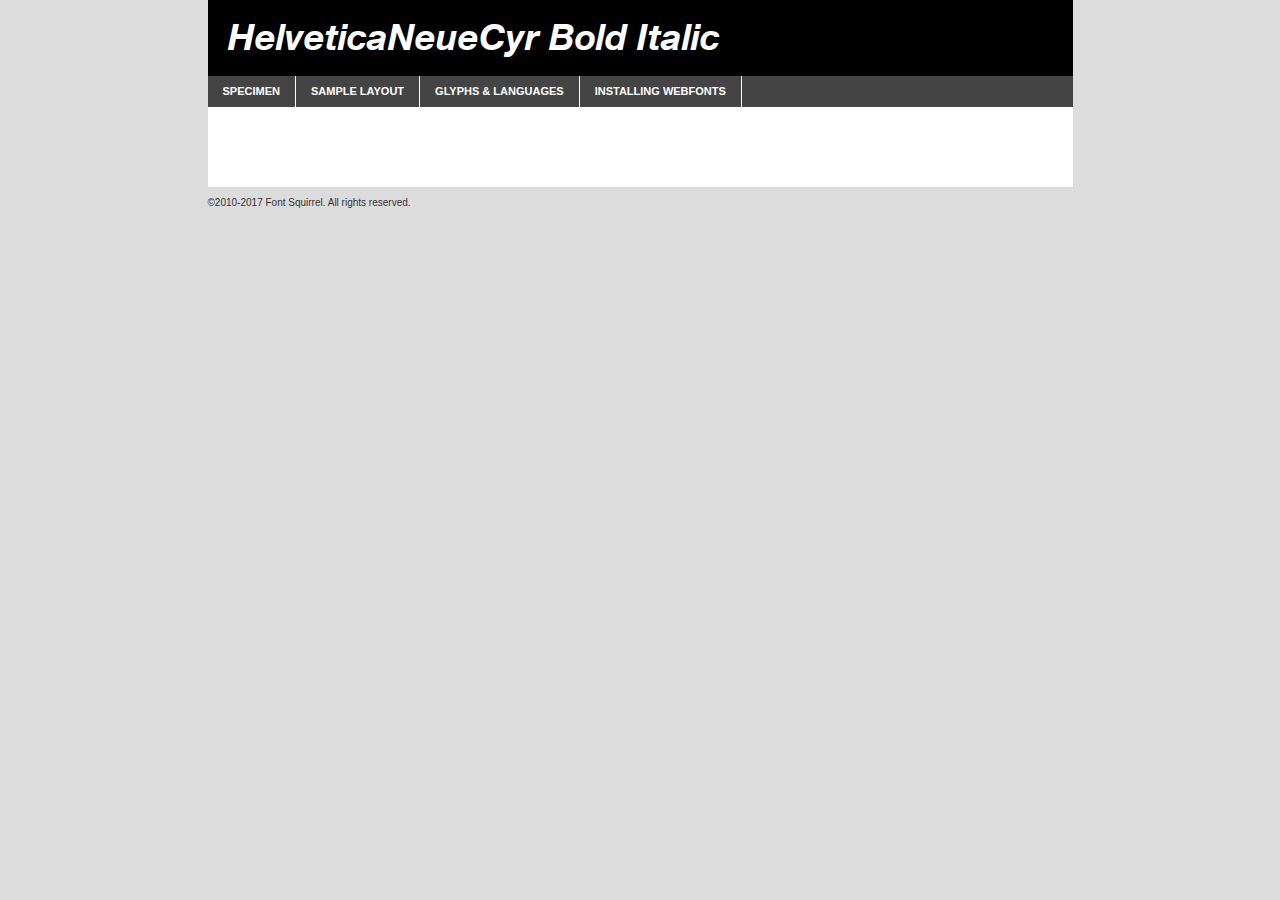
<file: fonts/helveticaneuecyr-bolditalic-demo.html>
<!DOCTYPE html PUBLIC "-//W3C//DTD XHTML 1.0 Transitional//EN"
	"http://www.w3.org/TR/xhtml1/DTD/xhtml1-transitional.dtd">

<html xmlns="http://www.w3.org/1999/xhtml" xml:lang="en" lang="en">
<head>
	<meta http-equiv="Content-Type" content="text/html; charset=utf-8" />
	<script src="http://ajax.googleapis.com/ajax/libs/jquery/1.7.2/jquery.min.js" type="text/javascript" charset="utf-8"></script>
	<script type="text/javascript">
	(function($){$.fn.easyTabs=function(option){var param=jQuery.extend({fadeSpeed:"fast",defaultContent:1,activeClass:'active'},option);$(this).each(function(){var thisId="#"+this.id;if(param.defaultContent==''){param.defaultContent=1;}
	if(typeof param.defaultContent=="number")
	{var defaultTab=$(thisId+" .tabs li:eq("+(param.defaultContent-1)+") a").attr('href').substr(1);}else{var defaultTab=param.defaultContent;}
	$(thisId+" .tabs li a").each(function(){var tabToHide=$(this).attr('href').substr(1);$("#"+tabToHide).addClass('easytabs-tab-content');});hideAll();changeContent(defaultTab);function hideAll(){$(thisId+" .easytabs-tab-content").hide();}
	function changeContent(tabId){hideAll();$(thisId+" .tabs li").removeClass(param.activeClass);$(thisId+" .tabs li a[href=#"+tabId+"]").closest('li').addClass(param.activeClass);if(param.fadeSpeed!="none")
	{$(thisId+" #"+tabId).fadeIn(param.fadeSpeed);}else{$(thisId+" #"+tabId).show();}}
	$(thisId+" .tabs li").click(function(){var tabId=$(this).find('a').attr('href').substr(1);changeContent(tabId);return false;});});}})(jQuery);
	</script>
	<link rel="stylesheet" href="specimen_files/specimen_stylesheet.css" type="text/css" charset="utf-8" />
	<link rel="stylesheet" href="stylesheet.css" type="text/css" charset="utf-8" />

	<style type="text/css">
					body{
				font-family: 'helveticaneuecyrbold_italic';
							}
		</style>

	<title>HelveticaNeueCyr Bold Italic Specimen</title>
	
	
	<script type="text/javascript" charset="utf-8">
		$(document).ready(function() {
			$('#container').easyTabs({defaultContent:1});
		});
	</script>
</head>

<body>
<div id="container">
	<div id="header">
		HelveticaNeueCyr Bold Italic	</div>
	<ul class="tabs">
		<li><a href="#specimen">Specimen</a></li>
		<li><a href="#layout">Sample Layout</a></li>
				<li><a href="#glyphs">Glyphs &amp; Languages</a></li>
		<li><a href="#installing">Installing Webfonts</a></li>
		
	</ul>
	
	<div id="main_content">

		
			<div id="specimen">
		
				<div class="section">
					<div class="grid12 firstcol">
						<div class="huge">AaBb</div>
					</div>
				</div>
		
				<div class="section">
					<div class="glyph_range">A&#x200B;B&#x200b;C&#x200b;D&#x200b;E&#x200b;F&#x200b;G&#x200b;H&#x200b;I&#x200b;J&#x200b;K&#x200b;L&#x200b;M&#x200b;N&#x200b;O&#x200b;P&#x200b;Q&#x200b;R&#x200b;S&#x200b;T&#x200b;U&#x200b;V&#x200b;W&#x200b;X&#x200b;Y&#x200b;Z&#x200b;a&#x200b;b&#x200b;c&#x200b;d&#x200b;e&#x200b;f&#x200b;g&#x200b;h&#x200b;i&#x200b;j&#x200b;k&#x200b;l&#x200b;m&#x200b;n&#x200b;o&#x200b;p&#x200b;q&#x200b;r&#x200b;s&#x200b;t&#x200b;u&#x200b;v&#x200b;w&#x200b;x&#x200b;y&#x200b;z&#x200b;1&#x200b;2&#x200b;3&#x200b;4&#x200b;5&#x200b;6&#x200b;7&#x200b;8&#x200b;9&#x200b;0&#x200b;&amp;&#x200b;.&#x200b;,&#x200b;?&#x200b;!&#x200b;&#64;&#x200b;(&#x200b;)&#x200b;#&#x200b;$&#x200b;%&#x200b;*&#x200b;+&#x200b;-&#x200b;=&#x200b;:&#x200b;;</div>
				</div>
				<div class="section">
					<div class="grid12 firstcol">
						<table class="sample_table">
							<tr><td>10</td><td class="size10">abcdefghijklmnopqrstuvwxyzABCDEFGHIJKLMNOPQRSTUVWXYZ0123456789abcdefghijklmnopqrstuvwxyzABCDEFGHIJKLMNOPQRSTUVWXYZ0123456789abcdefghijklmnopqrstuvwxyzABCDEFGHIJKLMNOPQRSTUVWXYZ</td></tr>
							<tr><td>11</td><td class="size11">abcdefghijklmnopqrstuvwxyzABCDEFGHIJKLMNOPQRSTUVWXYZ0123456789abcdefghijklmnopqrstuvwxyzABCDEFGHIJKLMNOPQRSTUVWXYZ0123456789abcdefghijklmnopqrstuvwxyzABCDEFGHIJKLMNOPQRSTUVWXYZ</td></tr>
							<tr><td>12</td><td class="size12">abcdefghijklmnopqrstuvwxyzABCDEFGHIJKLMNOPQRSTUVWXYZ0123456789abcdefghijklmnopqrstuvwxyzABCDEFGHIJKLMNOPQRSTUVWXYZ0123456789abcdefghijklmnopqrstuvwxyzABCDEFGHIJKLMNOPQRSTUVWXYZ</td></tr>
							<tr><td>13</td><td class="size13">abcdefghijklmnopqrstuvwxyzABCDEFGHIJKLMNOPQRSTUVWXYZ0123456789abcdefghijklmnopqrstuvwxyzABCDEFGHIJKLMNOPQRSTUVWXYZ0123456789abcdefghijklmnopqrstuvwxyzABCDEFGHIJKLMNOPQRSTUVWXYZ</td></tr>
							<tr><td>14</td><td class="size14">abcdefghijklmnopqrstuvwxyzABCDEFGHIJKLMNOPQRSTUVWXYZ0123456789abcdefghijklmnopqrstuvwxyzABCDEFGHIJKLMNOPQRSTUVWXYZ0123456789abcdefghijklmnopqrstuvwxyzABCDEFGHIJKLMNOPQRSTUVWXYZ</td></tr>
							<tr><td>16</td><td class="size16">abcdefghijklmnopqrstuvwxyzABCDEFGHIJKLMNOPQRSTUVWXYZ0123456789abcdefghijklmnopqrstuvwxyzABCDEFGHIJKLMNOPQRSTUVWXYZ</td></tr>
							<tr><td>18</td><td class="size18">abcdefghijklmnopqrstuvwxyzABCDEFGHIJKLMNOPQRSTUVWXYZ0123456789abcdefghijklmnopqrstuvwxyzABCDEFGHIJKLMNOPQRSTUVWXYZ</td></tr>
							<tr><td>20</td><td class="size20">abcdefghijklmnopqrstuvwxyzABCDEFGHIJKLMNOPQRSTUVWXYZ0123456789abcdefghijklmnopqrstuvwxyzABCDEFGHIJKLMNOPQRSTUVWXYZ</td></tr>
							<tr><td>24</td><td class="size24">abcdefghijklmnopqrstuvwxyzABCDEFGHIJKLMNOPQRSTUVWXYZ0123456789abcdefghijklmnopqrstuvwxyzABCDEFGHIJKLMNOPQRSTUVWXYZ</td></tr>
							<tr><td>30</td><td class="size30">abcdefghijklmnopqrstuvwxyzABCDEFGHIJKLMNOPQRSTUVWXYZ0123456789abcdefghijklmnopqrstuvwxyzABCDEFGHIJKLMNOPQRSTUVWXYZ</td></tr>
							<tr><td>36</td><td class="size36">abcdefghijklmnopqrstuvwxyzABCDEFGHIJKLMNOPQRSTUVWXYZ0123456789abcdefghijklmnopqrstuvwxyzABCDEFGHIJKLMNOPQRSTUVWXYZ</td></tr>
							<tr><td>48</td><td class="size48">abcdefghijklmnopqrstuvwxyzABCDEFGHIJKLMNOPQRSTUVWXYZ0123456789abcdefghijklmnopqrstuvwxyzABCDEFGHIJKLMNOPQRSTUVWXYZ</td></tr>
							<tr><td>60</td><td class="size60">abcdefghijklmnopqrstuvwxyzABCDEFGHIJKLMNOPQRSTUVWXYZ0123456789abcdefghijklmnopqrstuvwxyzABCDEFGHIJKLMNOPQRSTUVWXYZ</td></tr>
							<tr><td>72</td><td class="size72">abcdefghijklmnopqrstuvwxyzABCDEFGHIJKLMNOPQRSTUVWXYZ0123456789abcdefghijklmnopqrstuvwxyzABCDEFGHIJKLMNOPQRSTUVWXYZ</td></tr>
							<tr><td>90</td><td class="size90">abcdefghijklmnopqrstuvwxyzABCDEFGHIJKLMNOPQRSTUVWXYZ0123456789abcdefghijklmnopqrstuvwxyzABCDEFGHIJKLMNOPQRSTUVWXYZ</td></tr>
						</table>
				
					</div>
			
				</div>
		
		
		
								<div class="section" id="bodycomparison">


										<div id="xheight">
				<div class="fontbody">&#x25FC;&#x25FC;&#x25FC;&#x25FC;&#x25FC;&#x25FC;&#x25FC;&#x25FC;&#x25FC;&#x25FC;&#x25FC;&#x25FC;&#x25FC;&#x25FC;&#x25FC;&#x25FC;&#x25FC;&#x25FC;&#x25FC;&#x25FC;&#x25FC;&#x25FC;&#x25FC;&#x25FC;&#x25FC;&#x25FC;&#x25FC;&#x25FC;&#x25FC;&#x25FC;&#x25FC;&#x25FC;&#x25FC;&#x25FC;&#x25FC;&#x25FC;&#x25FC;&#x25FC;&#x25FC;&#x25FC;&#x25FC;&#x25FC;&#x25FC;&#x25FC;&#x25FC;&#x25FC;&#x25FC;&#x25FC;&#x25FC;&#x25FC;&#x25FC;&#x25FC;&#x25FC;&#x25FC;&#x25FC;&#x25FC;&#x25FC;&#x25FC;&#x25FC;&#x25FC;&#x25FC;&#x25FC;&#x25FC;&#x25FC;&#x25FC;&#x25FC;&#x25FC;&#x25FC;&#x25FC;&#x25FC;&#x25FC;&#x25FC;&#x25FC;&#x25FC;&#x25FC;&#x25FC;&#x25FC;&#x25FC;&#x25FC;&#x25FC;&#x25FC;&#x25FC;&#x25FC;&#x25FC;&#x25FC;&#x25FC;&#x25FC;&#x25FC;&#x25FC;&#x25FC;&#x25FC;&#x25FC;&#x25FC;&#x25FC;&#x25FC;&#x25FC;&#x25FC;&#x25FC;&#x25FC;body</div><div class="arialbody">body</div><div class="verdanabody">body</div><div class="georgiabody">body</div></div>
										<div class="fontbody" style="z-index:1">
											body<span>HelveticaNeueCyr Bold Italic</span>
										</div>
										<div class="arialbody" style="z-index:1">
											body<span>Arial</span>
										</div>
										<div class="verdanabody" style="z-index:1">
											body<span>Verdana</span>
										</div>
										<div class="georgiabody" style="z-index:1">
											body<span>Georgia</span>
										</div>



								</div>
		
		
				<div class="section psample psample_row1" id="">
					
					<div class="grid2 firstcol">
						<p class="size10"><span>10.</span>Aenean lacinia bibendum nulla sed consectetur. Fusce dapibus, tellus ac cursus commodo, tortor mauris condimentum nibh, ut fermentum massa justo sit amet risus. Nullam id dolor id nibh ultricies vehicula ut id elit. Cum sociis natoque penatibus et magnis dis parturient montes, nascetur ridiculus mus. Nulla vitae elit libero, a pharetra augue.</p>
			
					</div>
					<div class="grid3">
						<p class="size11"><span>11.</span>Aenean lacinia bibendum nulla sed consectetur. Fusce dapibus, tellus ac cursus commodo, tortor mauris condimentum nibh, ut fermentum massa justo sit amet risus. Nullam id dolor id nibh ultricies vehicula ut id elit. Cum sociis natoque penatibus et magnis dis parturient montes, nascetur ridiculus mus. Nulla vitae elit libero, a pharetra augue.</p>
			
					</div>
					<div class="grid3">
						<p class="size12"><span>12.</span>Aenean lacinia bibendum nulla sed consectetur. Fusce dapibus, tellus ac cursus commodo, tortor mauris condimentum nibh, ut fermentum massa justo sit amet risus. Nullam id dolor id nibh ultricies vehicula ut id elit. Cum sociis natoque penatibus et magnis dis parturient montes, nascetur ridiculus mus. Nulla vitae elit libero, a pharetra augue.</p>
			
					</div>
					<div class="grid4">
						<p class="size13"><span>13.</span>Aenean lacinia bibendum nulla sed consectetur. Fusce dapibus, tellus ac cursus commodo, tortor mauris condimentum nibh, ut fermentum massa justo sit amet risus. Nullam id dolor id nibh ultricies vehicula ut id elit. Cum sociis natoque penatibus et magnis dis parturient montes, nascetur ridiculus mus. Nulla vitae elit libero, a pharetra augue.</p>
			
					</div>
					<div class="white_blend"></div>
					
				</div>
				<div class="section psample psample_row2" id="">
					<div class="grid3 firstcol">
						<p class="size14"><span>14.</span>Aenean lacinia bibendum nulla sed consectetur. Fusce dapibus, tellus ac cursus commodo, tortor mauris condimentum nibh, ut fermentum massa justo sit amet risus. Nullam id dolor id nibh ultricies vehicula ut id elit. Cum sociis natoque penatibus et magnis dis parturient montes, nascetur ridiculus mus. Nulla vitae elit libero, a pharetra augue.</p>
			
					</div>
					<div class="grid4">
						<p class="size16"><span>16.</span>Aenean lacinia bibendum nulla sed consectetur. Fusce dapibus, tellus ac cursus commodo, tortor mauris condimentum nibh, ut fermentum massa justo sit amet risus. Nullam id dolor id nibh ultricies vehicula ut id elit. Cum sociis natoque penatibus et magnis dis parturient montes, nascetur ridiculus mus. Nulla vitae elit libero, a pharetra augue.</p>
			
					</div>
					<div class="grid5">
						<p class="size18"><span>18.</span>Aenean lacinia bibendum nulla sed consectetur. Fusce dapibus, tellus ac cursus commodo, tortor mauris condimentum nibh, ut fermentum massa justo sit amet risus. Nullam id dolor id nibh ultricies vehicula ut id elit. Cum sociis natoque penatibus et magnis dis parturient montes, nascetur ridiculus mus. Nulla vitae elit libero, a pharetra augue.</p>
			
					</div>

					<div class="white_blend"></div>

				</div>
				
				<div class="section psample psample_row3" id="">
					<div class="grid5 firstcol">
						<p class="size20"><span>20.</span>Aenean lacinia bibendum nulla sed consectetur. Fusce dapibus, tellus ac cursus commodo, tortor mauris condimentum nibh, ut fermentum massa justo sit amet risus. Nullam id dolor id nibh ultricies vehicula ut id elit. Cum sociis natoque penatibus et magnis dis parturient montes, nascetur ridiculus mus. Nulla vitae elit libero, a pharetra augue.</p>
					</div>
					<div class="grid7">
						<p class="size24"><span>24.</span>Aenean lacinia bibendum nulla sed consectetur. Fusce dapibus, tellus ac cursus commodo, tortor mauris condimentum nibh, ut fermentum massa justo sit amet risus. Nullam id dolor id nibh ultricies vehicula ut id elit. Cum sociis natoque penatibus et magnis dis parturient montes, nascetur ridiculus mus. Nulla vitae elit libero, a pharetra augue.</p>
					</div>
					
					<div class="white_blend"></div>
					
				</div>
				
				<div class="section psample psample_row4" id="">
					<div class="grid12 firstcol">
						<p class="size30"><span>30.</span>Aenean lacinia bibendum nulla sed consectetur. Fusce dapibus, tellus ac cursus commodo, tortor mauris condimentum nibh, ut fermentum massa justo sit amet risus. Nullam id dolor id nibh ultricies vehicula ut id elit. Cum sociis natoque penatibus et magnis dis parturient montes, nascetur ridiculus mus. Nulla vitae elit libero, a pharetra augue.</p>
					</div>
					<div class="white_blend"></div>
					
				</div>
				
				
				
				<div class="section psample psample_row1 fullreverse">
					<div class="grid2 firstcol">
						<p class="size10"><span>10.</span>Aenean lacinia bibendum nulla sed consectetur. Fusce dapibus, tellus ac cursus commodo, tortor mauris condimentum nibh, ut fermentum massa justo sit amet risus. Nullam id dolor id nibh ultricies vehicula ut id elit. Cum sociis natoque penatibus et magnis dis parturient montes, nascetur ridiculus mus. Nulla vitae elit libero, a pharetra augue.</p>
			
					</div>
					<div class="grid3">
						<p class="size11"><span>11.</span>Aenean lacinia bibendum nulla sed consectetur. Fusce dapibus, tellus ac cursus commodo, tortor mauris condimentum nibh, ut fermentum massa justo sit amet risus. Nullam id dolor id nibh ultricies vehicula ut id elit. Cum sociis natoque penatibus et magnis dis parturient montes, nascetur ridiculus mus. Nulla vitae elit libero, a pharetra augue.</p>
			
					</div>
					<div class="grid3">
						<p class="size12"><span>12.</span>Aenean lacinia bibendum nulla sed consectetur. Fusce dapibus, tellus ac cursus commodo, tortor mauris condimentum nibh, ut fermentum massa justo sit amet risus. Nullam id dolor id nibh ultricies vehicula ut id elit. Cum sociis natoque penatibus et magnis dis parturient montes, nascetur ridiculus mus. Nulla vitae elit libero, a pharetra augue.</p>
			
					</div>
					<div class="grid4">
						<p class="size13"><span>13.</span>Aenean lacinia bibendum nulla sed consectetur. Fusce dapibus, tellus ac cursus commodo, tortor mauris condimentum nibh, ut fermentum massa justo sit amet risus. Nullam id dolor id nibh ultricies vehicula ut id elit. Cum sociis natoque penatibus et magnis dis parturient montes, nascetur ridiculus mus. Nulla vitae elit libero, a pharetra augue.</p>
			
					</div>
					<div class="black_blend"></div>
					
				</div>
				
				<div class="section psample psample_row2 fullreverse">
					<div class="grid3 firstcol">
						<p class="size14"><span>14.</span>Aenean lacinia bibendum nulla sed consectetur. Fusce dapibus, tellus ac cursus commodo, tortor mauris condimentum nibh, ut fermentum massa justo sit amet risus. Nullam id dolor id nibh ultricies vehicula ut id elit. Cum sociis natoque penatibus et magnis dis parturient montes, nascetur ridiculus mus. Nulla vitae elit libero, a pharetra augue.</p>
			
					</div>
					<div class="grid4">
						<p class="size16"><span>16.</span>Aenean lacinia bibendum nulla sed consectetur. Fusce dapibus, tellus ac cursus commodo, tortor mauris condimentum nibh, ut fermentum massa justo sit amet risus. Nullam id dolor id nibh ultricies vehicula ut id elit. Cum sociis natoque penatibus et magnis dis parturient montes, nascetur ridiculus mus. Nulla vitae elit libero, a pharetra augue.</p>
			
					</div>
					<div class="grid5">
						<p class="size18"><span>18.</span>Aenean lacinia bibendum nulla sed consectetur. Fusce dapibus, tellus ac cursus commodo, tortor mauris condimentum nibh, ut fermentum massa justo sit amet risus. Nullam id dolor id nibh ultricies vehicula ut id elit. Cum sociis natoque penatibus et magnis dis parturient montes, nascetur ridiculus mus. Nulla vitae elit libero, a pharetra augue.</p>
			
					</div>
					<div class="black_blend"></div>

				</div>
				
				<div class="section psample fullreverse psample_row3" id="">
					<div class="grid5 firstcol">
						<p class="size20"><span>20.</span>Aenean lacinia bibendum nulla sed consectetur. Fusce dapibus, tellus ac cursus commodo, tortor mauris condimentum nibh, ut fermentum massa justo sit amet risus. Nullam id dolor id nibh ultricies vehicula ut id elit. Cum sociis natoque penatibus et magnis dis parturient montes, nascetur ridiculus mus. Nulla vitae elit libero, a pharetra augue.</p>
					</div>
					<div class="grid7">
						<p class="size24"><span>24.</span>Aenean lacinia bibendum nulla sed consectetur. Fusce dapibus, tellus ac cursus commodo, tortor mauris condimentum nibh, ut fermentum massa justo sit amet risus. Nullam id dolor id nibh ultricies vehicula ut id elit. Cum sociis natoque penatibus et magnis dis parturient montes, nascetur ridiculus mus. Nulla vitae elit libero, a pharetra augue.</p>
					</div>
					
					<div class="black_blend"></div>
					
				</div>
				
				<div class="section psample fullreverse psample_row4" id="" style="border-bottom: 20px #000 solid;">
					<div class="grid12 firstcol">
						<p class="size30"><span>30.</span>Aenean lacinia bibendum nulla sed consectetur. Fusce dapibus, tellus ac cursus commodo, tortor mauris condimentum nibh, ut fermentum massa justo sit amet risus. Nullam id dolor id nibh ultricies vehicula ut id elit. Cum sociis natoque penatibus et magnis dis parturient montes, nascetur ridiculus mus. Nulla vitae elit libero, a pharetra augue.</p>
					</div>
					<div class="black_blend"></div>
					
				</div>
				
				
				
				
			</div>
			
			<div id="layout">
				
				<div class="section">
					
					<div class="grid12 firstcol">
						<h1>Lorem Ipsum Dolor</h1>
						<h2>Etiam porta sem malesuada magna mollis euismod</h2>
						
						<p class="byline">By <a href="#link">Aenean Lacinia</a></p>
					</div>
				</div>
				<div class="section">
					<div class="grid8 firstcol">
						<p class="large">Donec sed odio dui. Morbi leo risus, porta ac consectetur ac, vestibulum at eros. Fusce dapibus, tellus ac cursus commodo, tortor mauris condimentum nibh, ut fermentum massa justo sit amet risus. </p>

						
						<h3>Pellentesque ornare sem</h3>

						<p>Maecenas sed diam eget risus varius blandit sit amet non magna. Maecenas faucibus mollis interdum. Donec ullamcorper nulla non metus auctor fringilla. Nullam id dolor id nibh ultricies vehicula ut id elit. Nullam id dolor id nibh ultricies vehicula ut id elit. </p>

						<p>Aenean eu leo quam. Pellentesque ornare sem lacinia quam venenatis vestibulum. Lorem ipsum dolor sit amet, consectetur adipiscing elit. Cum sociis natoque penatibus et magnis dis parturient montes, nascetur ridiculus mus. </p>

						<p>Nulla vitae elit libero, a pharetra augue. Praesent commodo cursus magna, vel scelerisque nisl consectetur et. Aenean lacinia bibendum nulla sed consectetur. </p>

						<p>Nullam quis risus eget urna mollis ornare vel eu leo. Nullam quis risus eget urna mollis ornare vel eu leo. Maecenas sed diam eget risus varius blandit sit amet non magna. Donec ullamcorper nulla non metus auctor fringilla. </p>

						<h3>Cras mattis consectetur</h3>

						<p>Aenean eu leo quam. Pellentesque ornare sem lacinia quam venenatis vestibulum. Aenean lacinia bibendum nulla sed consectetur. Integer posuere erat a ante venenatis dapibus posuere velit aliquet. Cras mattis consectetur purus sit amet fermentum. </p>

						<p>Nullam id dolor id nibh ultricies vehicula ut id elit. Nullam quis risus eget urna mollis ornare vel eu leo. Cras mattis consectetur purus sit amet fermentum.</p>
					</div>
					
					<div class="grid4 sidebar">
						
						<div class="box reverse">
							<p class="last">Nullam quis risus eget urna mollis ornare vel eu leo. Donec ullamcorper nulla non metus auctor fringilla. Cras mattis consectetur purus sit amet fermentum. Sed posuere consectetur est at lobortis. Lorem ipsum dolor sit amet, consectetur adipiscing elit. </p>
						</div>
						
						<p class="caption">Maecenas sed diam eget risus varius.</p>

						<p>Vestibulum id ligula porta felis euismod semper. Integer posuere erat a ante venenatis dapibus posuere velit aliquet. Vestibulum id ligula porta felis euismod semper. Sed posuere consectetur est at lobortis. Maecenas sed diam eget risus varius blandit sit amet non magna. Fusce dapibus, tellus ac cursus commodo, tortor mauris condimentum nibh, ut fermentum massa justo sit amet risus. </p>

					

						<p>Duis mollis, est non commodo luctus, nisi erat porttitor ligula, eget lacinia odio sem nec elit. Aenean lacinia bibendum nulla sed consectetur. Vivamus sagittis lacus vel augue laoreet rutrum faucibus dolor auctor. Aenean lacinia bibendum nulla sed consectetur. Nullam quis risus eget urna mollis ornare vel eu leo. </p>

						<p>Praesent commodo cursus magna, vel scelerisque nisl consectetur et. Donec ullamcorper nulla non metus auctor fringilla. Maecenas faucibus mollis interdum. Fusce dapibus, tellus ac cursus commodo, tortor mauris condimentum nibh, ut fermentum massa justo sit amet risus. </p>

					</div>
				</div>
				
			</div>


			



		<div id="glyphs">
			<div class="section">
				<div class="grid12 firstcol">
			
				<h1>Language Support</h1>
				<p>The subset of HelveticaNeueCyr Bold Italic in this kit supports the following languages:<br />
			
					Cyrillic, English, Arrernte, Bislama, Cebuano, Fijian, Gilbertese, Hmong, Ibanag, Iloko_ilokano, Interglossa_glosa, Interlingua, Lojban, Norfolk_pitcairnese, Oromo, Rotokas, Seychelles_creole, Shona, Somali, Southern_ndebele, Swahili, Swati_swazi, Tok_pisin, Warlpiri, Xhosa, Zulu, Latinbasic, Ubasic, Demo				</p>
				<h1>Glyph Chart</h1>
				<p>The subset of HelveticaNeueCyr Bold Italic in this kit includes all the glyphs listed below. Unicode entities are included above each glyph to help you insert individual characters into your layout.</p>
				<div id="glyph_chart">
			
																				 <div><p>&amp;#13;</p>&#13;</div>
																				 <div><p>&amp;#32;</p>&#32;</div>
																				 <div><p>&amp;#33;</p>&#33;</div>
																				 <div><p>&amp;#34;</p>&#34;</div>
																				 <div><p>&amp;#35;</p>&#35;</div>
																				 <div><p>&amp;#36;</p>&#36;</div>
																				 <div><p>&amp;#37;</p>&#37;</div>
																				 <div><p>&amp;#38;</p>&#38;</div>
																				 <div><p>&amp;#39;</p>&#39;</div>
																				 <div><p>&amp;#40;</p>&#40;</div>
																				 <div><p>&amp;#41;</p>&#41;</div>
																				 <div><p>&amp;#42;</p>&#42;</div>
																				 <div><p>&amp;#43;</p>&#43;</div>
																				 <div><p>&amp;#44;</p>&#44;</div>
																				 <div><p>&amp;#45;</p>&#45;</div>
																				 <div><p>&amp;#46;</p>&#46;</div>
																				 <div><p>&amp;#47;</p>&#47;</div>
																				 <div><p>&amp;#48;</p>&#48;</div>
																				 <div><p>&amp;#49;</p>&#49;</div>
																				 <div><p>&amp;#50;</p>&#50;</div>
																				 <div><p>&amp;#51;</p>&#51;</div>
																				 <div><p>&amp;#52;</p>&#52;</div>
																				 <div><p>&amp;#53;</p>&#53;</div>
																				 <div><p>&amp;#54;</p>&#54;</div>
																				 <div><p>&amp;#55;</p>&#55;</div>
																				 <div><p>&amp;#56;</p>&#56;</div>
																				 <div><p>&amp;#57;</p>&#57;</div>
																				 <div><p>&amp;#58;</p>&#58;</div>
																				 <div><p>&amp;#59;</p>&#59;</div>
																				 <div><p>&amp;#60;</p>&#60;</div>
																				 <div><p>&amp;#61;</p>&#61;</div>
																				 <div><p>&amp;#62;</p>&#62;</div>
																				 <div><p>&amp;#63;</p>&#63;</div>
																				 <div><p>&amp;#64;</p>&#64;</div>
																				 <div><p>&amp;#65;</p>&#65;</div>
																				 <div><p>&amp;#66;</p>&#66;</div>
																				 <div><p>&amp;#67;</p>&#67;</div>
																				 <div><p>&amp;#68;</p>&#68;</div>
																				 <div><p>&amp;#69;</p>&#69;</div>
																				 <div><p>&amp;#70;</p>&#70;</div>
																				 <div><p>&amp;#71;</p>&#71;</div>
																				 <div><p>&amp;#72;</p>&#72;</div>
																				 <div><p>&amp;#73;</p>&#73;</div>
																				 <div><p>&amp;#74;</p>&#74;</div>
																				 <div><p>&amp;#75;</p>&#75;</div>
																				 <div><p>&amp;#76;</p>&#76;</div>
																				 <div><p>&amp;#77;</p>&#77;</div>
																				 <div><p>&amp;#78;</p>&#78;</div>
																				 <div><p>&amp;#79;</p>&#79;</div>
																				 <div><p>&amp;#80;</p>&#80;</div>
																				 <div><p>&amp;#81;</p>&#81;</div>
																				 <div><p>&amp;#82;</p>&#82;</div>
																				 <div><p>&amp;#83;</p>&#83;</div>
																				 <div><p>&amp;#84;</p>&#84;</div>
																				 <div><p>&amp;#85;</p>&#85;</div>
																				 <div><p>&amp;#86;</p>&#86;</div>
																				 <div><p>&amp;#87;</p>&#87;</div>
																				 <div><p>&amp;#88;</p>&#88;</div>
																				 <div><p>&amp;#89;</p>&#89;</div>
																				 <div><p>&amp;#90;</p>&#90;</div>
																				 <div><p>&amp;#91;</p>&#91;</div>
																				 <div><p>&amp;#92;</p>&#92;</div>
																				 <div><p>&amp;#93;</p>&#93;</div>
																				 <div><p>&amp;#94;</p>&#94;</div>
																				 <div><p>&amp;#95;</p>&#95;</div>
																				 <div><p>&amp;#96;</p>&#96;</div>
																				 <div><p>&amp;#97;</p>&#97;</div>
																				 <div><p>&amp;#98;</p>&#98;</div>
																				 <div><p>&amp;#99;</p>&#99;</div>
																				 <div><p>&amp;#100;</p>&#100;</div>
																				 <div><p>&amp;#101;</p>&#101;</div>
																				 <div><p>&amp;#102;</p>&#102;</div>
																				 <div><p>&amp;#103;</p>&#103;</div>
																				 <div><p>&amp;#104;</p>&#104;</div>
																				 <div><p>&amp;#105;</p>&#105;</div>
																				 <div><p>&amp;#106;</p>&#106;</div>
																				 <div><p>&amp;#107;</p>&#107;</div>
																				 <div><p>&amp;#108;</p>&#108;</div>
																				 <div><p>&amp;#109;</p>&#109;</div>
																				 <div><p>&amp;#110;</p>&#110;</div>
																				 <div><p>&amp;#111;</p>&#111;</div>
																				 <div><p>&amp;#112;</p>&#112;</div>
																				 <div><p>&amp;#113;</p>&#113;</div>
																				 <div><p>&amp;#114;</p>&#114;</div>
																				 <div><p>&amp;#115;</p>&#115;</div>
																				 <div><p>&amp;#116;</p>&#116;</div>
																				 <div><p>&amp;#117;</p>&#117;</div>
																				 <div><p>&amp;#118;</p>&#118;</div>
																				 <div><p>&amp;#119;</p>&#119;</div>
																				 <div><p>&amp;#120;</p>&#120;</div>
																				 <div><p>&amp;#121;</p>&#121;</div>
																				 <div><p>&amp;#122;</p>&#122;</div>
																				 <div><p>&amp;#123;</p>&#123;</div>
																				 <div><p>&amp;#124;</p>&#124;</div>
																				 <div><p>&amp;#125;</p>&#125;</div>
																				 <div><p>&amp;#126;</p>&#126;</div>
																				 <div><p>&amp;#160;</p>&#160;</div>
																				 <div><p>&amp;#163;</p>&#163;</div>
																				 <div><p>&amp;#169;</p>&#169;</div>
																				 <div><p>&amp;#171;</p>&#171;</div>
																				 <div><p>&amp;#173;</p>&#173;</div>
																				 <div><p>&amp;#174;</p>&#174;</div>
																				 <div><p>&amp;#187;</p>&#187;</div>
																				 <div><p>&amp;#1025;</p>&#1025;</div>
																				 <div><p>&amp;#1026;</p>&#1026;</div>
																				 <div><p>&amp;#1027;</p>&#1027;</div>
																				 <div><p>&amp;#1028;</p>&#1028;</div>
																				 <div><p>&amp;#1029;</p>&#1029;</div>
																				 <div><p>&amp;#1030;</p>&#1030;</div>
																				 <div><p>&amp;#1031;</p>&#1031;</div>
																				 <div><p>&amp;#1032;</p>&#1032;</div>
																				 <div><p>&amp;#1033;</p>&#1033;</div>
																				 <div><p>&amp;#1034;</p>&#1034;</div>
																				 <div><p>&amp;#1035;</p>&#1035;</div>
																				 <div><p>&amp;#1036;</p>&#1036;</div>
																				 <div><p>&amp;#1038;</p>&#1038;</div>
																				 <div><p>&amp;#1039;</p>&#1039;</div>
																				 <div><p>&amp;#1040;</p>&#1040;</div>
																				 <div><p>&amp;#1041;</p>&#1041;</div>
																				 <div><p>&amp;#1042;</p>&#1042;</div>
																				 <div><p>&amp;#1043;</p>&#1043;</div>
																				 <div><p>&amp;#1044;</p>&#1044;</div>
																				 <div><p>&amp;#1045;</p>&#1045;</div>
																				 <div><p>&amp;#1046;</p>&#1046;</div>
																				 <div><p>&amp;#1047;</p>&#1047;</div>
																				 <div><p>&amp;#1048;</p>&#1048;</div>
																				 <div><p>&amp;#1049;</p>&#1049;</div>
																				 <div><p>&amp;#1050;</p>&#1050;</div>
																				 <div><p>&amp;#1051;</p>&#1051;</div>
																				 <div><p>&amp;#1052;</p>&#1052;</div>
																				 <div><p>&amp;#1053;</p>&#1053;</div>
																				 <div><p>&amp;#1054;</p>&#1054;</div>
																				 <div><p>&amp;#1055;</p>&#1055;</div>
																				 <div><p>&amp;#1056;</p>&#1056;</div>
																				 <div><p>&amp;#1057;</p>&#1057;</div>
																				 <div><p>&amp;#1058;</p>&#1058;</div>
																				 <div><p>&amp;#1059;</p>&#1059;</div>
																				 <div><p>&amp;#1060;</p>&#1060;</div>
																				 <div><p>&amp;#1061;</p>&#1061;</div>
																				 <div><p>&amp;#1062;</p>&#1062;</div>
																				 <div><p>&amp;#1063;</p>&#1063;</div>
																				 <div><p>&amp;#1064;</p>&#1064;</div>
																				 <div><p>&amp;#1065;</p>&#1065;</div>
																				 <div><p>&amp;#1066;</p>&#1066;</div>
																				 <div><p>&amp;#1067;</p>&#1067;</div>
																				 <div><p>&amp;#1068;</p>&#1068;</div>
																				 <div><p>&amp;#1069;</p>&#1069;</div>
																				 <div><p>&amp;#1070;</p>&#1070;</div>
																				 <div><p>&amp;#1071;</p>&#1071;</div>
																				 <div><p>&amp;#1072;</p>&#1072;</div>
																				 <div><p>&amp;#1073;</p>&#1073;</div>
																				 <div><p>&amp;#1074;</p>&#1074;</div>
																				 <div><p>&amp;#1075;</p>&#1075;</div>
																				 <div><p>&amp;#1076;</p>&#1076;</div>
																				 <div><p>&amp;#1077;</p>&#1077;</div>
																				 <div><p>&amp;#1078;</p>&#1078;</div>
																				 <div><p>&amp;#1079;</p>&#1079;</div>
																				 <div><p>&amp;#1080;</p>&#1080;</div>
																				 <div><p>&amp;#1081;</p>&#1081;</div>
																				 <div><p>&amp;#1082;</p>&#1082;</div>
																				 <div><p>&amp;#1083;</p>&#1083;</div>
																				 <div><p>&amp;#1084;</p>&#1084;</div>
																				 <div><p>&amp;#1085;</p>&#1085;</div>
																				 <div><p>&amp;#1086;</p>&#1086;</div>
																				 <div><p>&amp;#1087;</p>&#1087;</div>
																				 <div><p>&amp;#1088;</p>&#1088;</div>
																				 <div><p>&amp;#1089;</p>&#1089;</div>
																				 <div><p>&amp;#1090;</p>&#1090;</div>
																				 <div><p>&amp;#1091;</p>&#1091;</div>
																				 <div><p>&amp;#1092;</p>&#1092;</div>
																				 <div><p>&amp;#1093;</p>&#1093;</div>
																				 <div><p>&amp;#1094;</p>&#1094;</div>
																				 <div><p>&amp;#1095;</p>&#1095;</div>
																				 <div><p>&amp;#1096;</p>&#1096;</div>
																				 <div><p>&amp;#1097;</p>&#1097;</div>
																				 <div><p>&amp;#1098;</p>&#1098;</div>
																				 <div><p>&amp;#1099;</p>&#1099;</div>
																				 <div><p>&amp;#1100;</p>&#1100;</div>
																				 <div><p>&amp;#1101;</p>&#1101;</div>
																				 <div><p>&amp;#1102;</p>&#1102;</div>
																				 <div><p>&amp;#1103;</p>&#1103;</div>
																				 <div><p>&amp;#1105;</p>&#1105;</div>
																				 <div><p>&amp;#1106;</p>&#1106;</div>
																				 <div><p>&amp;#1107;</p>&#1107;</div>
																				 <div><p>&amp;#1108;</p>&#1108;</div>
																				 <div><p>&amp;#1109;</p>&#1109;</div>
																				 <div><p>&amp;#1110;</p>&#1110;</div>
																				 <div><p>&amp;#1111;</p>&#1111;</div>
																				 <div><p>&amp;#1112;</p>&#1112;</div>
																				 <div><p>&amp;#1113;</p>&#1113;</div>
																				 <div><p>&amp;#1114;</p>&#1114;</div>
																				 <div><p>&amp;#1115;</p>&#1115;</div>
																				 <div><p>&amp;#1116;</p>&#1116;</div>
																				 <div><p>&amp;#1118;</p>&#1118;</div>
																				 <div><p>&amp;#1119;</p>&#1119;</div>
																				 <div><p>&amp;#1168;</p>&#1168;</div>
																				 <div><p>&amp;#1169;</p>&#1169;</div>
																				 <div><p>&amp;#8192;</p>&#8192;</div>
																				 <div><p>&amp;#8193;</p>&#8193;</div>
																				 <div><p>&amp;#8194;</p>&#8194;</div>
																				 <div><p>&amp;#8195;</p>&#8195;</div>
																				 <div><p>&amp;#8196;</p>&#8196;</div>
																				 <div><p>&amp;#8197;</p>&#8197;</div>
																				 <div><p>&amp;#8198;</p>&#8198;</div>
																				 <div><p>&amp;#8199;</p>&#8199;</div>
																				 <div><p>&amp;#8200;</p>&#8200;</div>
																				 <div><p>&amp;#8201;</p>&#8201;</div>
																				 <div><p>&amp;#8202;</p>&#8202;</div>
																				 <div><p>&amp;#8208;</p>&#8208;</div>
																				 <div><p>&amp;#8209;</p>&#8209;</div>
																				 <div><p>&amp;#8210;</p>&#8210;</div>
																				 <div><p>&amp;#8211;</p>&#8211;</div>
																				 <div><p>&amp;#8212;</p>&#8212;</div>
																				 <div><p>&amp;#8216;</p>&#8216;</div>
																				 <div><p>&amp;#8217;</p>&#8217;</div>
																				 <div><p>&amp;#8218;</p>&#8218;</div>
																				 <div><p>&amp;#8220;</p>&#8220;</div>
																				 <div><p>&amp;#8221;</p>&#8221;</div>
																				 <div><p>&amp;#8222;</p>&#8222;</div>
																				 <div><p>&amp;#8226;</p>&#8226;</div>
																				 <div><p>&amp;#8230;</p>&#8230;</div>
																				 <div><p>&amp;#8239;</p>&#8239;</div>
																				 <div><p>&amp;#8249;</p>&#8249;</div>
																				 <div><p>&amp;#8250;</p>&#8250;</div>
																				 <div><p>&amp;#8287;</p>&#8287;</div>
																				 <div><p>&amp;#8482;</p>&#8482;</div>
																				 <div><p>&amp;#9724;</p>&#9724;</div>
																																						</div>	
				</div>
		
		
			</div>
		</div>
		
		
		<div id="specs">
			
		</div>
	
		<div id="installing">
			<div class="section">
				<div class="grid7 firstcol">
					<h1>Installing Webfonts</h1>
					
					<p>Webfonts are supported by all major browser platforms but not all in the same way. There are currently four different font formats that must be included in order to target all browsers. This includes TTF, WOFF, EOT and SVG.</p>
					
					<h2>1. Upload your webfonts</h2>
					<p>You must upload your webfont kit to your website. They should be in or near the same directory as your CSS files.</p>
					
					<h2>2. Include the webfont stylesheet</h2>
					<p>A special CSS @font-face declaration helps the various browsers select the appropriate font it needs without causing you a bunch of headaches. Learn more about this syntax by reading the <a href="https://www.fontspring.com/blog/further-hardening-of-the-bulletproof-syntax">Fontspring blog post</a> about it. The code for it is as follows:</p>


<code>
@font-face{ 
	font-family: 'MyWebFont';
	src: url('WebFont.eot');
	src: url('WebFont.eot?#iefix') format('embedded-opentype'),
	     url('WebFont.woff') format('woff'),
	     url('WebFont.ttf') format('truetype'),
	     url('WebFont.svg#webfont') format('svg');
}
</code>

	<p>We've already gone ahead and generated the code for you. All you have to do is link to the stylesheet in your HTML, like this:</p>
	<code>&lt;link rel=&quot;stylesheet&quot; href=&quot;stylesheet.css&quot; type=&quot;text/css&quot; charset=&quot;utf-8&quot; /&gt;</code>

					<h2>3. Modify your own stylesheet</h2>
					<p>To take advantage of your new fonts, you must tell your stylesheet to use them. Look at the original @font-face declaration above and find the property called "font-family." The name linked there will be what you use to reference the font. Prepend that webfont name to the font stack in the "font-family" property, inside the selector you want to change. For example:</p>
<code>p { font-family: 'WebFont', Arial, sans-serif; }</code>

<h2>4. Test</h2>
<p>Getting webfonts to work cross-browser <em>can</em> be tricky. Use the information in the sidebar to help you if you find that fonts aren't loading in a particular browser.</p>
				</div>
				
				<div class="grid5 sidebar">
					<div class="box">
						<h2>Troubleshooting<br />Font-Face Problems</h2>
						<p>Having trouble getting your webfonts to load in your new website? Here are some tips to sort out what might be the problem.</p>

						<h3>Fonts not showing in any browser</h3>

						<p>This sounds like you need to work on the plumbing. You either did not upload the fonts to the correct directory, or you did not link the fonts properly in the CSS. If you've confirmed that all this is correct and you still have a problem, take a look at your .htaccess file and see if requests are getting intercepted.</p>

						<h3>Fonts not loading in iPhone or iPad</h3>

						<p>The most common problem here is that you are serving the fonts from an IIS server. IIS refuses to serve files that have unknown MIME types. If that is the case, you must set the MIME type for SVG to "image/svg+xml" in the server settings. Follow these instructions from Microsoft if you need help.</p>

						<h3>Fonts not loading in Firefox</h3>

						<p>The primary reason for this failure? You are still using a version Firefox older than 3.5. So upgrade already! If that isn't it, then you are very likely serving fonts from a different domain. Firefox requires that all font assets be served from the same domain. Lastly it is possible that you need to add WOFF to your list of MIME types (if you are serving via IIS.)</p>

						<h3>Fonts not loading in IE</h3>

						<p>Are you looking at Internet Explorer on an actual Windows machine or are you cheating by using a service like Adobe BrowserLab? Many of these screenshot services do not render @font-face for IE. Best to test it on a real machine.</p>

						<h3>Fonts not loading in IE9</h3>

						<p>IE9, like Firefox, requires that fonts be served from the same domain as the website. Make sure that is the case.</p>
					</div>
				</div>
			</div>
			
		</div>
	
	</div>
	<div id="footer">
		<p>&copy;2010-2017 Font Squirrel. All rights reserved.</p>
	</div>
</div>
</body>
</html>
</file>
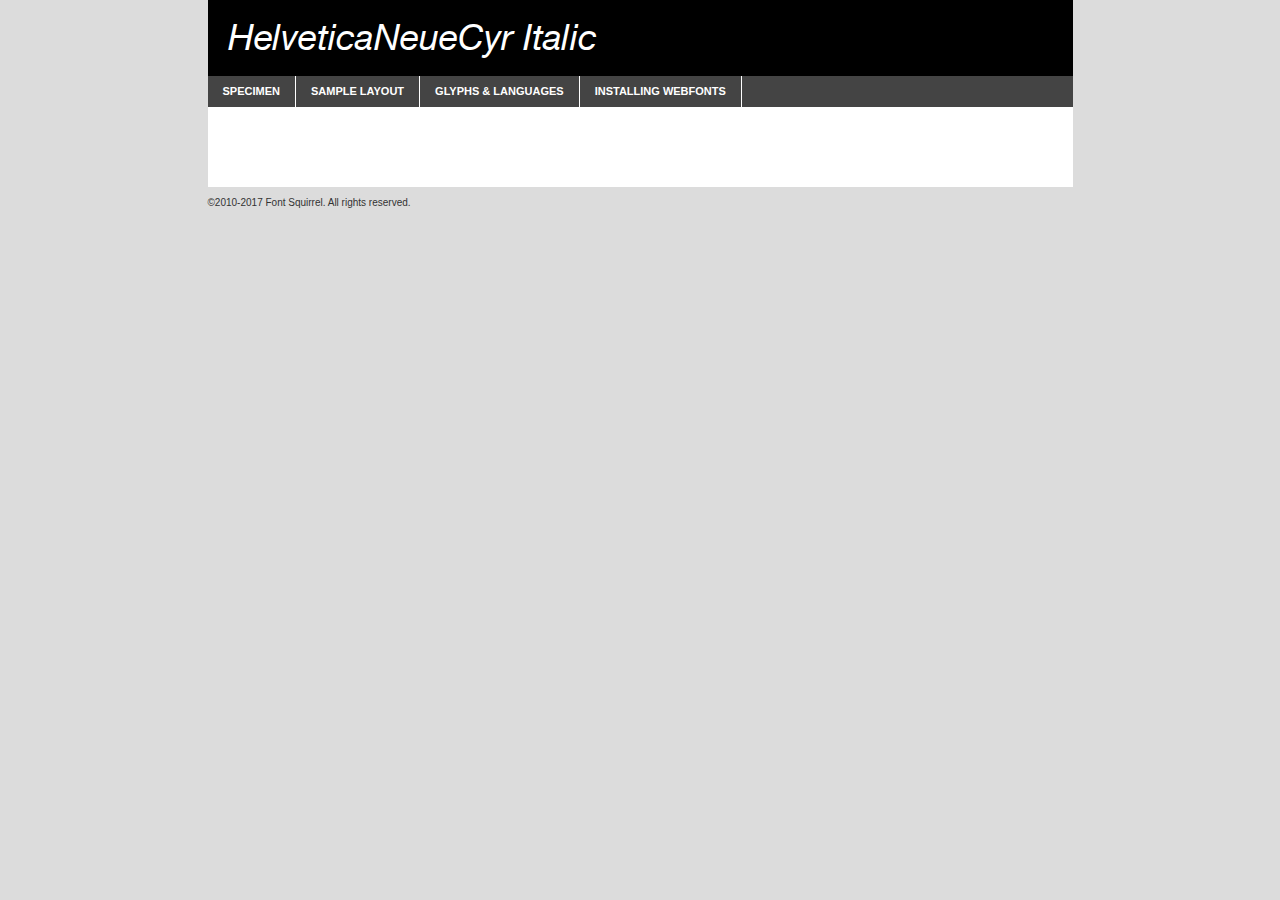
<file: fonts/helveticaneuecyr-italic-demo.html>
<!DOCTYPE html PUBLIC "-//W3C//DTD XHTML 1.0 Transitional//EN"
	"http://www.w3.org/TR/xhtml1/DTD/xhtml1-transitional.dtd">

<html xmlns="http://www.w3.org/1999/xhtml" xml:lang="en" lang="en">
<head>
	<meta http-equiv="Content-Type" content="text/html; charset=utf-8" />
	<script src="http://ajax.googleapis.com/ajax/libs/jquery/1.7.2/jquery.min.js" type="text/javascript" charset="utf-8"></script>
	<script type="text/javascript">
	(function($){$.fn.easyTabs=function(option){var param=jQuery.extend({fadeSpeed:"fast",defaultContent:1,activeClass:'active'},option);$(this).each(function(){var thisId="#"+this.id;if(param.defaultContent==''){param.defaultContent=1;}
	if(typeof param.defaultContent=="number")
	{var defaultTab=$(thisId+" .tabs li:eq("+(param.defaultContent-1)+") a").attr('href').substr(1);}else{var defaultTab=param.defaultContent;}
	$(thisId+" .tabs li a").each(function(){var tabToHide=$(this).attr('href').substr(1);$("#"+tabToHide).addClass('easytabs-tab-content');});hideAll();changeContent(defaultTab);function hideAll(){$(thisId+" .easytabs-tab-content").hide();}
	function changeContent(tabId){hideAll();$(thisId+" .tabs li").removeClass(param.activeClass);$(thisId+" .tabs li a[href=#"+tabId+"]").closest('li').addClass(param.activeClass);if(param.fadeSpeed!="none")
	{$(thisId+" #"+tabId).fadeIn(param.fadeSpeed);}else{$(thisId+" #"+tabId).show();}}
	$(thisId+" .tabs li").click(function(){var tabId=$(this).find('a').attr('href').substr(1);changeContent(tabId);return false;});});}})(jQuery);
	</script>
	<link rel="stylesheet" href="specimen_files/specimen_stylesheet.css" type="text/css" charset="utf-8" />
	<link rel="stylesheet" href="stylesheet.css" type="text/css" charset="utf-8" />

	<style type="text/css">
					body{
				font-family: 'helveticaneuecyritalic';
							}
		</style>

	<title>HelveticaNeueCyr Italic Specimen</title>
	
	
	<script type="text/javascript" charset="utf-8">
		$(document).ready(function() {
			$('#container').easyTabs({defaultContent:1});
		});
	</script>
</head>

<body>
<div id="container">
	<div id="header">
		HelveticaNeueCyr Italic	</div>
	<ul class="tabs">
		<li><a href="#specimen">Specimen</a></li>
		<li><a href="#layout">Sample Layout</a></li>
				<li><a href="#glyphs">Glyphs &amp; Languages</a></li>
		<li><a href="#installing">Installing Webfonts</a></li>
		
	</ul>
	
	<div id="main_content">

		
			<div id="specimen">
		
				<div class="section">
					<div class="grid12 firstcol">
						<div class="huge">AaBb</div>
					</div>
				</div>
		
				<div class="section">
					<div class="glyph_range">A&#x200B;B&#x200b;C&#x200b;D&#x200b;E&#x200b;F&#x200b;G&#x200b;H&#x200b;I&#x200b;J&#x200b;K&#x200b;L&#x200b;M&#x200b;N&#x200b;O&#x200b;P&#x200b;Q&#x200b;R&#x200b;S&#x200b;T&#x200b;U&#x200b;V&#x200b;W&#x200b;X&#x200b;Y&#x200b;Z&#x200b;a&#x200b;b&#x200b;c&#x200b;d&#x200b;e&#x200b;f&#x200b;g&#x200b;h&#x200b;i&#x200b;j&#x200b;k&#x200b;l&#x200b;m&#x200b;n&#x200b;o&#x200b;p&#x200b;q&#x200b;r&#x200b;s&#x200b;t&#x200b;u&#x200b;v&#x200b;w&#x200b;x&#x200b;y&#x200b;z&#x200b;1&#x200b;2&#x200b;3&#x200b;4&#x200b;5&#x200b;6&#x200b;7&#x200b;8&#x200b;9&#x200b;0&#x200b;&amp;&#x200b;.&#x200b;,&#x200b;?&#x200b;!&#x200b;&#64;&#x200b;(&#x200b;)&#x200b;#&#x200b;$&#x200b;%&#x200b;*&#x200b;+&#x200b;-&#x200b;=&#x200b;:&#x200b;;</div>
				</div>
				<div class="section">
					<div class="grid12 firstcol">
						<table class="sample_table">
							<tr><td>10</td><td class="size10">abcdefghijklmnopqrstuvwxyzABCDEFGHIJKLMNOPQRSTUVWXYZ0123456789abcdefghijklmnopqrstuvwxyzABCDEFGHIJKLMNOPQRSTUVWXYZ0123456789abcdefghijklmnopqrstuvwxyzABCDEFGHIJKLMNOPQRSTUVWXYZ</td></tr>
							<tr><td>11</td><td class="size11">abcdefghijklmnopqrstuvwxyzABCDEFGHIJKLMNOPQRSTUVWXYZ0123456789abcdefghijklmnopqrstuvwxyzABCDEFGHIJKLMNOPQRSTUVWXYZ0123456789abcdefghijklmnopqrstuvwxyzABCDEFGHIJKLMNOPQRSTUVWXYZ</td></tr>
							<tr><td>12</td><td class="size12">abcdefghijklmnopqrstuvwxyzABCDEFGHIJKLMNOPQRSTUVWXYZ0123456789abcdefghijklmnopqrstuvwxyzABCDEFGHIJKLMNOPQRSTUVWXYZ0123456789abcdefghijklmnopqrstuvwxyzABCDEFGHIJKLMNOPQRSTUVWXYZ</td></tr>
							<tr><td>13</td><td class="size13">abcdefghijklmnopqrstuvwxyzABCDEFGHIJKLMNOPQRSTUVWXYZ0123456789abcdefghijklmnopqrstuvwxyzABCDEFGHIJKLMNOPQRSTUVWXYZ0123456789abcdefghijklmnopqrstuvwxyzABCDEFGHIJKLMNOPQRSTUVWXYZ</td></tr>
							<tr><td>14</td><td class="size14">abcdefghijklmnopqrstuvwxyzABCDEFGHIJKLMNOPQRSTUVWXYZ0123456789abcdefghijklmnopqrstuvwxyzABCDEFGHIJKLMNOPQRSTUVWXYZ0123456789abcdefghijklmnopqrstuvwxyzABCDEFGHIJKLMNOPQRSTUVWXYZ</td></tr>
							<tr><td>16</td><td class="size16">abcdefghijklmnopqrstuvwxyzABCDEFGHIJKLMNOPQRSTUVWXYZ0123456789abcdefghijklmnopqrstuvwxyzABCDEFGHIJKLMNOPQRSTUVWXYZ</td></tr>
							<tr><td>18</td><td class="size18">abcdefghijklmnopqrstuvwxyzABCDEFGHIJKLMNOPQRSTUVWXYZ0123456789abcdefghijklmnopqrstuvwxyzABCDEFGHIJKLMNOPQRSTUVWXYZ</td></tr>
							<tr><td>20</td><td class="size20">abcdefghijklmnopqrstuvwxyzABCDEFGHIJKLMNOPQRSTUVWXYZ0123456789abcdefghijklmnopqrstuvwxyzABCDEFGHIJKLMNOPQRSTUVWXYZ</td></tr>
							<tr><td>24</td><td class="size24">abcdefghijklmnopqrstuvwxyzABCDEFGHIJKLMNOPQRSTUVWXYZ0123456789abcdefghijklmnopqrstuvwxyzABCDEFGHIJKLMNOPQRSTUVWXYZ</td></tr>
							<tr><td>30</td><td class="size30">abcdefghijklmnopqrstuvwxyzABCDEFGHIJKLMNOPQRSTUVWXYZ0123456789abcdefghijklmnopqrstuvwxyzABCDEFGHIJKLMNOPQRSTUVWXYZ</td></tr>
							<tr><td>36</td><td class="size36">abcdefghijklmnopqrstuvwxyzABCDEFGHIJKLMNOPQRSTUVWXYZ0123456789abcdefghijklmnopqrstuvwxyzABCDEFGHIJKLMNOPQRSTUVWXYZ</td></tr>
							<tr><td>48</td><td class="size48">abcdefghijklmnopqrstuvwxyzABCDEFGHIJKLMNOPQRSTUVWXYZ0123456789abcdefghijklmnopqrstuvwxyzABCDEFGHIJKLMNOPQRSTUVWXYZ</td></tr>
							<tr><td>60</td><td class="size60">abcdefghijklmnopqrstuvwxyzABCDEFGHIJKLMNOPQRSTUVWXYZ0123456789abcdefghijklmnopqrstuvwxyzABCDEFGHIJKLMNOPQRSTUVWXYZ</td></tr>
							<tr><td>72</td><td class="size72">abcdefghijklmnopqrstuvwxyzABCDEFGHIJKLMNOPQRSTUVWXYZ0123456789abcdefghijklmnopqrstuvwxyzABCDEFGHIJKLMNOPQRSTUVWXYZ</td></tr>
							<tr><td>90</td><td class="size90">abcdefghijklmnopqrstuvwxyzABCDEFGHIJKLMNOPQRSTUVWXYZ0123456789abcdefghijklmnopqrstuvwxyzABCDEFGHIJKLMNOPQRSTUVWXYZ</td></tr>
						</table>
				
					</div>
			
				</div>
		
		
		
								<div class="section" id="bodycomparison">


										<div id="xheight">
				<div class="fontbody">&#x25FC;&#x25FC;&#x25FC;&#x25FC;&#x25FC;&#x25FC;&#x25FC;&#x25FC;&#x25FC;&#x25FC;&#x25FC;&#x25FC;&#x25FC;&#x25FC;&#x25FC;&#x25FC;&#x25FC;&#x25FC;&#x25FC;&#x25FC;&#x25FC;&#x25FC;&#x25FC;&#x25FC;&#x25FC;&#x25FC;&#x25FC;&#x25FC;&#x25FC;&#x25FC;&#x25FC;&#x25FC;&#x25FC;&#x25FC;&#x25FC;&#x25FC;&#x25FC;&#x25FC;&#x25FC;&#x25FC;&#x25FC;&#x25FC;&#x25FC;&#x25FC;&#x25FC;&#x25FC;&#x25FC;&#x25FC;&#x25FC;&#x25FC;&#x25FC;&#x25FC;&#x25FC;&#x25FC;&#x25FC;&#x25FC;&#x25FC;&#x25FC;&#x25FC;&#x25FC;&#x25FC;&#x25FC;&#x25FC;&#x25FC;&#x25FC;&#x25FC;&#x25FC;&#x25FC;&#x25FC;&#x25FC;&#x25FC;&#x25FC;&#x25FC;&#x25FC;&#x25FC;&#x25FC;&#x25FC;&#x25FC;&#x25FC;&#x25FC;&#x25FC;&#x25FC;&#x25FC;&#x25FC;&#x25FC;&#x25FC;&#x25FC;&#x25FC;&#x25FC;&#x25FC;&#x25FC;&#x25FC;&#x25FC;&#x25FC;&#x25FC;&#x25FC;&#x25FC;&#x25FC;&#x25FC;body</div><div class="arialbody">body</div><div class="verdanabody">body</div><div class="georgiabody">body</div></div>
										<div class="fontbody" style="z-index:1">
											body<span>HelveticaNeueCyr Italic</span>
										</div>
										<div class="arialbody" style="z-index:1">
											body<span>Arial</span>
										</div>
										<div class="verdanabody" style="z-index:1">
											body<span>Verdana</span>
										</div>
										<div class="georgiabody" style="z-index:1">
											body<span>Georgia</span>
										</div>



								</div>
		
		
				<div class="section psample psample_row1" id="">
					
					<div class="grid2 firstcol">
						<p class="size10"><span>10.</span>Aenean lacinia bibendum nulla sed consectetur. Fusce dapibus, tellus ac cursus commodo, tortor mauris condimentum nibh, ut fermentum massa justo sit amet risus. Nullam id dolor id nibh ultricies vehicula ut id elit. Cum sociis natoque penatibus et magnis dis parturient montes, nascetur ridiculus mus. Nulla vitae elit libero, a pharetra augue.</p>
			
					</div>
					<div class="grid3">
						<p class="size11"><span>11.</span>Aenean lacinia bibendum nulla sed consectetur. Fusce dapibus, tellus ac cursus commodo, tortor mauris condimentum nibh, ut fermentum massa justo sit amet risus. Nullam id dolor id nibh ultricies vehicula ut id elit. Cum sociis natoque penatibus et magnis dis parturient montes, nascetur ridiculus mus. Nulla vitae elit libero, a pharetra augue.</p>
			
					</div>
					<div class="grid3">
						<p class="size12"><span>12.</span>Aenean lacinia bibendum nulla sed consectetur. Fusce dapibus, tellus ac cursus commodo, tortor mauris condimentum nibh, ut fermentum massa justo sit amet risus. Nullam id dolor id nibh ultricies vehicula ut id elit. Cum sociis natoque penatibus et magnis dis parturient montes, nascetur ridiculus mus. Nulla vitae elit libero, a pharetra augue.</p>
			
					</div>
					<div class="grid4">
						<p class="size13"><span>13.</span>Aenean lacinia bibendum nulla sed consectetur. Fusce dapibus, tellus ac cursus commodo, tortor mauris condimentum nibh, ut fermentum massa justo sit amet risus. Nullam id dolor id nibh ultricies vehicula ut id elit. Cum sociis natoque penatibus et magnis dis parturient montes, nascetur ridiculus mus. Nulla vitae elit libero, a pharetra augue.</p>
			
					</div>
					<div class="white_blend"></div>
					
				</div>
				<div class="section psample psample_row2" id="">
					<div class="grid3 firstcol">
						<p class="size14"><span>14.</span>Aenean lacinia bibendum nulla sed consectetur. Fusce dapibus, tellus ac cursus commodo, tortor mauris condimentum nibh, ut fermentum massa justo sit amet risus. Nullam id dolor id nibh ultricies vehicula ut id elit. Cum sociis natoque penatibus et magnis dis parturient montes, nascetur ridiculus mus. Nulla vitae elit libero, a pharetra augue.</p>
			
					</div>
					<div class="grid4">
						<p class="size16"><span>16.</span>Aenean lacinia bibendum nulla sed consectetur. Fusce dapibus, tellus ac cursus commodo, tortor mauris condimentum nibh, ut fermentum massa justo sit amet risus. Nullam id dolor id nibh ultricies vehicula ut id elit. Cum sociis natoque penatibus et magnis dis parturient montes, nascetur ridiculus mus. Nulla vitae elit libero, a pharetra augue.</p>
			
					</div>
					<div class="grid5">
						<p class="size18"><span>18.</span>Aenean lacinia bibendum nulla sed consectetur. Fusce dapibus, tellus ac cursus commodo, tortor mauris condimentum nibh, ut fermentum massa justo sit amet risus. Nullam id dolor id nibh ultricies vehicula ut id elit. Cum sociis natoque penatibus et magnis dis parturient montes, nascetur ridiculus mus. Nulla vitae elit libero, a pharetra augue.</p>
			
					</div>

					<div class="white_blend"></div>

				</div>
				
				<div class="section psample psample_row3" id="">
					<div class="grid5 firstcol">
						<p class="size20"><span>20.</span>Aenean lacinia bibendum nulla sed consectetur. Fusce dapibus, tellus ac cursus commodo, tortor mauris condimentum nibh, ut fermentum massa justo sit amet risus. Nullam id dolor id nibh ultricies vehicula ut id elit. Cum sociis natoque penatibus et magnis dis parturient montes, nascetur ridiculus mus. Nulla vitae elit libero, a pharetra augue.</p>
					</div>
					<div class="grid7">
						<p class="size24"><span>24.</span>Aenean lacinia bibendum nulla sed consectetur. Fusce dapibus, tellus ac cursus commodo, tortor mauris condimentum nibh, ut fermentum massa justo sit amet risus. Nullam id dolor id nibh ultricies vehicula ut id elit. Cum sociis natoque penatibus et magnis dis parturient montes, nascetur ridiculus mus. Nulla vitae elit libero, a pharetra augue.</p>
					</div>
					
					<div class="white_blend"></div>
					
				</div>
				
				<div class="section psample psample_row4" id="">
					<div class="grid12 firstcol">
						<p class="size30"><span>30.</span>Aenean lacinia bibendum nulla sed consectetur. Fusce dapibus, tellus ac cursus commodo, tortor mauris condimentum nibh, ut fermentum massa justo sit amet risus. Nullam id dolor id nibh ultricies vehicula ut id elit. Cum sociis natoque penatibus et magnis dis parturient montes, nascetur ridiculus mus. Nulla vitae elit libero, a pharetra augue.</p>
					</div>
					<div class="white_blend"></div>
					
				</div>
				
				
				
				<div class="section psample psample_row1 fullreverse">
					<div class="grid2 firstcol">
						<p class="size10"><span>10.</span>Aenean lacinia bibendum nulla sed consectetur. Fusce dapibus, tellus ac cursus commodo, tortor mauris condimentum nibh, ut fermentum massa justo sit amet risus. Nullam id dolor id nibh ultricies vehicula ut id elit. Cum sociis natoque penatibus et magnis dis parturient montes, nascetur ridiculus mus. Nulla vitae elit libero, a pharetra augue.</p>
			
					</div>
					<div class="grid3">
						<p class="size11"><span>11.</span>Aenean lacinia bibendum nulla sed consectetur. Fusce dapibus, tellus ac cursus commodo, tortor mauris condimentum nibh, ut fermentum massa justo sit amet risus. Nullam id dolor id nibh ultricies vehicula ut id elit. Cum sociis natoque penatibus et magnis dis parturient montes, nascetur ridiculus mus. Nulla vitae elit libero, a pharetra augue.</p>
			
					</div>
					<div class="grid3">
						<p class="size12"><span>12.</span>Aenean lacinia bibendum nulla sed consectetur. Fusce dapibus, tellus ac cursus commodo, tortor mauris condimentum nibh, ut fermentum massa justo sit amet risus. Nullam id dolor id nibh ultricies vehicula ut id elit. Cum sociis natoque penatibus et magnis dis parturient montes, nascetur ridiculus mus. Nulla vitae elit libero, a pharetra augue.</p>
			
					</div>
					<div class="grid4">
						<p class="size13"><span>13.</span>Aenean lacinia bibendum nulla sed consectetur. Fusce dapibus, tellus ac cursus commodo, tortor mauris condimentum nibh, ut fermentum massa justo sit amet risus. Nullam id dolor id nibh ultricies vehicula ut id elit. Cum sociis natoque penatibus et magnis dis parturient montes, nascetur ridiculus mus. Nulla vitae elit libero, a pharetra augue.</p>
			
					</div>
					<div class="black_blend"></div>
					
				</div>
				
				<div class="section psample psample_row2 fullreverse">
					<div class="grid3 firstcol">
						<p class="size14"><span>14.</span>Aenean lacinia bibendum nulla sed consectetur. Fusce dapibus, tellus ac cursus commodo, tortor mauris condimentum nibh, ut fermentum massa justo sit amet risus. Nullam id dolor id nibh ultricies vehicula ut id elit. Cum sociis natoque penatibus et magnis dis parturient montes, nascetur ridiculus mus. Nulla vitae elit libero, a pharetra augue.</p>
			
					</div>
					<div class="grid4">
						<p class="size16"><span>16.</span>Aenean lacinia bibendum nulla sed consectetur. Fusce dapibus, tellus ac cursus commodo, tortor mauris condimentum nibh, ut fermentum massa justo sit amet risus. Nullam id dolor id nibh ultricies vehicula ut id elit. Cum sociis natoque penatibus et magnis dis parturient montes, nascetur ridiculus mus. Nulla vitae elit libero, a pharetra augue.</p>
			
					</div>
					<div class="grid5">
						<p class="size18"><span>18.</span>Aenean lacinia bibendum nulla sed consectetur. Fusce dapibus, tellus ac cursus commodo, tortor mauris condimentum nibh, ut fermentum massa justo sit amet risus. Nullam id dolor id nibh ultricies vehicula ut id elit. Cum sociis natoque penatibus et magnis dis parturient montes, nascetur ridiculus mus. Nulla vitae elit libero, a pharetra augue.</p>
			
					</div>
					<div class="black_blend"></div>

				</div>
				
				<div class="section psample fullreverse psample_row3" id="">
					<div class="grid5 firstcol">
						<p class="size20"><span>20.</span>Aenean lacinia bibendum nulla sed consectetur. Fusce dapibus, tellus ac cursus commodo, tortor mauris condimentum nibh, ut fermentum massa justo sit amet risus. Nullam id dolor id nibh ultricies vehicula ut id elit. Cum sociis natoque penatibus et magnis dis parturient montes, nascetur ridiculus mus. Nulla vitae elit libero, a pharetra augue.</p>
					</div>
					<div class="grid7">
						<p class="size24"><span>24.</span>Aenean lacinia bibendum nulla sed consectetur. Fusce dapibus, tellus ac cursus commodo, tortor mauris condimentum nibh, ut fermentum massa justo sit amet risus. Nullam id dolor id nibh ultricies vehicula ut id elit. Cum sociis natoque penatibus et magnis dis parturient montes, nascetur ridiculus mus. Nulla vitae elit libero, a pharetra augue.</p>
					</div>
					
					<div class="black_blend"></div>
					
				</div>
				
				<div class="section psample fullreverse psample_row4" id="" style="border-bottom: 20px #000 solid;">
					<div class="grid12 firstcol">
						<p class="size30"><span>30.</span>Aenean lacinia bibendum nulla sed consectetur. Fusce dapibus, tellus ac cursus commodo, tortor mauris condimentum nibh, ut fermentum massa justo sit amet risus. Nullam id dolor id nibh ultricies vehicula ut id elit. Cum sociis natoque penatibus et magnis dis parturient montes, nascetur ridiculus mus. Nulla vitae elit libero, a pharetra augue.</p>
					</div>
					<div class="black_blend"></div>
					
				</div>
				
				
				
				
			</div>
			
			<div id="layout">
				
				<div class="section">
					
					<div class="grid12 firstcol">
						<h1>Lorem Ipsum Dolor</h1>
						<h2>Etiam porta sem malesuada magna mollis euismod</h2>
						
						<p class="byline">By <a href="#link">Aenean Lacinia</a></p>
					</div>
				</div>
				<div class="section">
					<div class="grid8 firstcol">
						<p class="large">Donec sed odio dui. Morbi leo risus, porta ac consectetur ac, vestibulum at eros. Fusce dapibus, tellus ac cursus commodo, tortor mauris condimentum nibh, ut fermentum massa justo sit amet risus. </p>

						
						<h3>Pellentesque ornare sem</h3>

						<p>Maecenas sed diam eget risus varius blandit sit amet non magna. Maecenas faucibus mollis interdum. Donec ullamcorper nulla non metus auctor fringilla. Nullam id dolor id nibh ultricies vehicula ut id elit. Nullam id dolor id nibh ultricies vehicula ut id elit. </p>

						<p>Aenean eu leo quam. Pellentesque ornare sem lacinia quam venenatis vestibulum. Lorem ipsum dolor sit amet, consectetur adipiscing elit. Cum sociis natoque penatibus et magnis dis parturient montes, nascetur ridiculus mus. </p>

						<p>Nulla vitae elit libero, a pharetra augue. Praesent commodo cursus magna, vel scelerisque nisl consectetur et. Aenean lacinia bibendum nulla sed consectetur. </p>

						<p>Nullam quis risus eget urna mollis ornare vel eu leo. Nullam quis risus eget urna mollis ornare vel eu leo. Maecenas sed diam eget risus varius blandit sit amet non magna. Donec ullamcorper nulla non metus auctor fringilla. </p>

						<h3>Cras mattis consectetur</h3>

						<p>Aenean eu leo quam. Pellentesque ornare sem lacinia quam venenatis vestibulum. Aenean lacinia bibendum nulla sed consectetur. Integer posuere erat a ante venenatis dapibus posuere velit aliquet. Cras mattis consectetur purus sit amet fermentum. </p>

						<p>Nullam id dolor id nibh ultricies vehicula ut id elit. Nullam quis risus eget urna mollis ornare vel eu leo. Cras mattis consectetur purus sit amet fermentum.</p>
					</div>
					
					<div class="grid4 sidebar">
						
						<div class="box reverse">
							<p class="last">Nullam quis risus eget urna mollis ornare vel eu leo. Donec ullamcorper nulla non metus auctor fringilla. Cras mattis consectetur purus sit amet fermentum. Sed posuere consectetur est at lobortis. Lorem ipsum dolor sit amet, consectetur adipiscing elit. </p>
						</div>
						
						<p class="caption">Maecenas sed diam eget risus varius.</p>

						<p>Vestibulum id ligula porta felis euismod semper. Integer posuere erat a ante venenatis dapibus posuere velit aliquet. Vestibulum id ligula porta felis euismod semper. Sed posuere consectetur est at lobortis. Maecenas sed diam eget risus varius blandit sit amet non magna. Fusce dapibus, tellus ac cursus commodo, tortor mauris condimentum nibh, ut fermentum massa justo sit amet risus. </p>

					

						<p>Duis mollis, est non commodo luctus, nisi erat porttitor ligula, eget lacinia odio sem nec elit. Aenean lacinia bibendum nulla sed consectetur. Vivamus sagittis lacus vel augue laoreet rutrum faucibus dolor auctor. Aenean lacinia bibendum nulla sed consectetur. Nullam quis risus eget urna mollis ornare vel eu leo. </p>

						<p>Praesent commodo cursus magna, vel scelerisque nisl consectetur et. Donec ullamcorper nulla non metus auctor fringilla. Maecenas faucibus mollis interdum. Fusce dapibus, tellus ac cursus commodo, tortor mauris condimentum nibh, ut fermentum massa justo sit amet risus. </p>

					</div>
				</div>
				
			</div>


			



		<div id="glyphs">
			<div class="section">
				<div class="grid12 firstcol">
			
				<h1>Language Support</h1>
				<p>The subset of HelveticaNeueCyr Italic in this kit supports the following languages:<br />
			
					Cyrillic, English, Arrernte, Bislama, Cebuano, Fijian, Gilbertese, Hmong, Ibanag, Iloko_ilokano, Interglossa_glosa, Interlingua, Lojban, Norfolk_pitcairnese, Oromo, Rotokas, Seychelles_creole, Shona, Somali, Southern_ndebele, Swahili, Swati_swazi, Tok_pisin, Warlpiri, Xhosa, Zulu, Latinbasic, Ubasic, Demo				</p>
				<h1>Glyph Chart</h1>
				<p>The subset of HelveticaNeueCyr Italic in this kit includes all the glyphs listed below. Unicode entities are included above each glyph to help you insert individual characters into your layout.</p>
				<div id="glyph_chart">
			
																				 <div><p>&amp;#13;</p>&#13;</div>
																				 <div><p>&amp;#32;</p>&#32;</div>
																				 <div><p>&amp;#33;</p>&#33;</div>
																				 <div><p>&amp;#34;</p>&#34;</div>
																				 <div><p>&amp;#35;</p>&#35;</div>
																				 <div><p>&amp;#36;</p>&#36;</div>
																				 <div><p>&amp;#37;</p>&#37;</div>
																				 <div><p>&amp;#38;</p>&#38;</div>
																				 <div><p>&amp;#39;</p>&#39;</div>
																				 <div><p>&amp;#40;</p>&#40;</div>
																				 <div><p>&amp;#41;</p>&#41;</div>
																				 <div><p>&amp;#42;</p>&#42;</div>
																				 <div><p>&amp;#43;</p>&#43;</div>
																				 <div><p>&amp;#44;</p>&#44;</div>
																				 <div><p>&amp;#45;</p>&#45;</div>
																				 <div><p>&amp;#46;</p>&#46;</div>
																				 <div><p>&amp;#47;</p>&#47;</div>
																				 <div><p>&amp;#48;</p>&#48;</div>
																				 <div><p>&amp;#49;</p>&#49;</div>
																				 <div><p>&amp;#50;</p>&#50;</div>
																				 <div><p>&amp;#51;</p>&#51;</div>
																				 <div><p>&amp;#52;</p>&#52;</div>
																				 <div><p>&amp;#53;</p>&#53;</div>
																				 <div><p>&amp;#54;</p>&#54;</div>
																				 <div><p>&amp;#55;</p>&#55;</div>
																				 <div><p>&amp;#56;</p>&#56;</div>
																				 <div><p>&amp;#57;</p>&#57;</div>
																				 <div><p>&amp;#58;</p>&#58;</div>
																				 <div><p>&amp;#59;</p>&#59;</div>
																				 <div><p>&amp;#60;</p>&#60;</div>
																				 <div><p>&amp;#61;</p>&#61;</div>
																				 <div><p>&amp;#62;</p>&#62;</div>
																				 <div><p>&amp;#63;</p>&#63;</div>
																				 <div><p>&amp;#64;</p>&#64;</div>
																				 <div><p>&amp;#65;</p>&#65;</div>
																				 <div><p>&amp;#66;</p>&#66;</div>
																				 <div><p>&amp;#67;</p>&#67;</div>
																				 <div><p>&amp;#68;</p>&#68;</div>
																				 <div><p>&amp;#69;</p>&#69;</div>
																				 <div><p>&amp;#70;</p>&#70;</div>
																				 <div><p>&amp;#71;</p>&#71;</div>
																				 <div><p>&amp;#72;</p>&#72;</div>
																				 <div><p>&amp;#73;</p>&#73;</div>
																				 <div><p>&amp;#74;</p>&#74;</div>
																				 <div><p>&amp;#75;</p>&#75;</div>
																				 <div><p>&amp;#76;</p>&#76;</div>
																				 <div><p>&amp;#77;</p>&#77;</div>
																				 <div><p>&amp;#78;</p>&#78;</div>
																				 <div><p>&amp;#79;</p>&#79;</div>
																				 <div><p>&amp;#80;</p>&#80;</div>
																				 <div><p>&amp;#81;</p>&#81;</div>
																				 <div><p>&amp;#82;</p>&#82;</div>
																				 <div><p>&amp;#83;</p>&#83;</div>
																				 <div><p>&amp;#84;</p>&#84;</div>
																				 <div><p>&amp;#85;</p>&#85;</div>
																				 <div><p>&amp;#86;</p>&#86;</div>
																				 <div><p>&amp;#87;</p>&#87;</div>
																				 <div><p>&amp;#88;</p>&#88;</div>
																				 <div><p>&amp;#89;</p>&#89;</div>
																				 <div><p>&amp;#90;</p>&#90;</div>
																				 <div><p>&amp;#91;</p>&#91;</div>
																				 <div><p>&amp;#92;</p>&#92;</div>
																				 <div><p>&amp;#93;</p>&#93;</div>
																				 <div><p>&amp;#94;</p>&#94;</div>
																				 <div><p>&amp;#95;</p>&#95;</div>
																				 <div><p>&amp;#96;</p>&#96;</div>
																				 <div><p>&amp;#97;</p>&#97;</div>
																				 <div><p>&amp;#98;</p>&#98;</div>
																				 <div><p>&amp;#99;</p>&#99;</div>
																				 <div><p>&amp;#100;</p>&#100;</div>
																				 <div><p>&amp;#101;</p>&#101;</div>
																				 <div><p>&amp;#102;</p>&#102;</div>
																				 <div><p>&amp;#103;</p>&#103;</div>
																				 <div><p>&amp;#104;</p>&#104;</div>
																				 <div><p>&amp;#105;</p>&#105;</div>
																				 <div><p>&amp;#106;</p>&#106;</div>
																				 <div><p>&amp;#107;</p>&#107;</div>
																				 <div><p>&amp;#108;</p>&#108;</div>
																				 <div><p>&amp;#109;</p>&#109;</div>
																				 <div><p>&amp;#110;</p>&#110;</div>
																				 <div><p>&amp;#111;</p>&#111;</div>
																				 <div><p>&amp;#112;</p>&#112;</div>
																				 <div><p>&amp;#113;</p>&#113;</div>
																				 <div><p>&amp;#114;</p>&#114;</div>
																				 <div><p>&amp;#115;</p>&#115;</div>
																				 <div><p>&amp;#116;</p>&#116;</div>
																				 <div><p>&amp;#117;</p>&#117;</div>
																				 <div><p>&amp;#118;</p>&#118;</div>
																				 <div><p>&amp;#119;</p>&#119;</div>
																				 <div><p>&amp;#120;</p>&#120;</div>
																				 <div><p>&amp;#121;</p>&#121;</div>
																				 <div><p>&amp;#122;</p>&#122;</div>
																				 <div><p>&amp;#123;</p>&#123;</div>
																				 <div><p>&amp;#124;</p>&#124;</div>
																				 <div><p>&amp;#125;</p>&#125;</div>
																				 <div><p>&amp;#126;</p>&#126;</div>
																				 <div><p>&amp;#160;</p>&#160;</div>
																				 <div><p>&amp;#163;</p>&#163;</div>
																				 <div><p>&amp;#169;</p>&#169;</div>
																				 <div><p>&amp;#171;</p>&#171;</div>
																				 <div><p>&amp;#173;</p>&#173;</div>
																				 <div><p>&amp;#174;</p>&#174;</div>
																				 <div><p>&amp;#187;</p>&#187;</div>
																				 <div><p>&amp;#1025;</p>&#1025;</div>
																				 <div><p>&amp;#1026;</p>&#1026;</div>
																				 <div><p>&amp;#1027;</p>&#1027;</div>
																				 <div><p>&amp;#1028;</p>&#1028;</div>
																				 <div><p>&amp;#1029;</p>&#1029;</div>
																				 <div><p>&amp;#1030;</p>&#1030;</div>
																				 <div><p>&amp;#1031;</p>&#1031;</div>
																				 <div><p>&amp;#1032;</p>&#1032;</div>
																				 <div><p>&amp;#1033;</p>&#1033;</div>
																				 <div><p>&amp;#1034;</p>&#1034;</div>
																				 <div><p>&amp;#1035;</p>&#1035;</div>
																				 <div><p>&amp;#1036;</p>&#1036;</div>
																				 <div><p>&amp;#1038;</p>&#1038;</div>
																				 <div><p>&amp;#1039;</p>&#1039;</div>
																				 <div><p>&amp;#1040;</p>&#1040;</div>
																				 <div><p>&amp;#1041;</p>&#1041;</div>
																				 <div><p>&amp;#1042;</p>&#1042;</div>
																				 <div><p>&amp;#1043;</p>&#1043;</div>
																				 <div><p>&amp;#1044;</p>&#1044;</div>
																				 <div><p>&amp;#1045;</p>&#1045;</div>
																				 <div><p>&amp;#1046;</p>&#1046;</div>
																				 <div><p>&amp;#1047;</p>&#1047;</div>
																				 <div><p>&amp;#1048;</p>&#1048;</div>
																				 <div><p>&amp;#1049;</p>&#1049;</div>
																				 <div><p>&amp;#1050;</p>&#1050;</div>
																				 <div><p>&amp;#1051;</p>&#1051;</div>
																				 <div><p>&amp;#1052;</p>&#1052;</div>
																				 <div><p>&amp;#1053;</p>&#1053;</div>
																				 <div><p>&amp;#1054;</p>&#1054;</div>
																				 <div><p>&amp;#1055;</p>&#1055;</div>
																				 <div><p>&amp;#1056;</p>&#1056;</div>
																				 <div><p>&amp;#1057;</p>&#1057;</div>
																				 <div><p>&amp;#1058;</p>&#1058;</div>
																				 <div><p>&amp;#1059;</p>&#1059;</div>
																				 <div><p>&amp;#1060;</p>&#1060;</div>
																				 <div><p>&amp;#1061;</p>&#1061;</div>
																				 <div><p>&amp;#1062;</p>&#1062;</div>
																				 <div><p>&amp;#1063;</p>&#1063;</div>
																				 <div><p>&amp;#1064;</p>&#1064;</div>
																				 <div><p>&amp;#1065;</p>&#1065;</div>
																				 <div><p>&amp;#1066;</p>&#1066;</div>
																				 <div><p>&amp;#1067;</p>&#1067;</div>
																				 <div><p>&amp;#1068;</p>&#1068;</div>
																				 <div><p>&amp;#1069;</p>&#1069;</div>
																				 <div><p>&amp;#1070;</p>&#1070;</div>
																				 <div><p>&amp;#1071;</p>&#1071;</div>
																				 <div><p>&amp;#1072;</p>&#1072;</div>
																				 <div><p>&amp;#1073;</p>&#1073;</div>
																				 <div><p>&amp;#1074;</p>&#1074;</div>
																				 <div><p>&amp;#1075;</p>&#1075;</div>
																				 <div><p>&amp;#1076;</p>&#1076;</div>
																				 <div><p>&amp;#1077;</p>&#1077;</div>
																				 <div><p>&amp;#1078;</p>&#1078;</div>
																				 <div><p>&amp;#1079;</p>&#1079;</div>
																				 <div><p>&amp;#1080;</p>&#1080;</div>
																				 <div><p>&amp;#1081;</p>&#1081;</div>
																				 <div><p>&amp;#1082;</p>&#1082;</div>
																				 <div><p>&amp;#1083;</p>&#1083;</div>
																				 <div><p>&amp;#1084;</p>&#1084;</div>
																				 <div><p>&amp;#1085;</p>&#1085;</div>
																				 <div><p>&amp;#1086;</p>&#1086;</div>
																				 <div><p>&amp;#1087;</p>&#1087;</div>
																				 <div><p>&amp;#1088;</p>&#1088;</div>
																				 <div><p>&amp;#1089;</p>&#1089;</div>
																				 <div><p>&amp;#1090;</p>&#1090;</div>
																				 <div><p>&amp;#1091;</p>&#1091;</div>
																				 <div><p>&amp;#1092;</p>&#1092;</div>
																				 <div><p>&amp;#1093;</p>&#1093;</div>
																				 <div><p>&amp;#1094;</p>&#1094;</div>
																				 <div><p>&amp;#1095;</p>&#1095;</div>
																				 <div><p>&amp;#1096;</p>&#1096;</div>
																				 <div><p>&amp;#1097;</p>&#1097;</div>
																				 <div><p>&amp;#1098;</p>&#1098;</div>
																				 <div><p>&amp;#1099;</p>&#1099;</div>
																				 <div><p>&amp;#1100;</p>&#1100;</div>
																				 <div><p>&amp;#1101;</p>&#1101;</div>
																				 <div><p>&amp;#1102;</p>&#1102;</div>
																				 <div><p>&amp;#1103;</p>&#1103;</div>
																				 <div><p>&amp;#1105;</p>&#1105;</div>
																				 <div><p>&amp;#1106;</p>&#1106;</div>
																				 <div><p>&amp;#1107;</p>&#1107;</div>
																				 <div><p>&amp;#1108;</p>&#1108;</div>
																				 <div><p>&amp;#1109;</p>&#1109;</div>
																				 <div><p>&amp;#1110;</p>&#1110;</div>
																				 <div><p>&amp;#1111;</p>&#1111;</div>
																				 <div><p>&amp;#1112;</p>&#1112;</div>
																				 <div><p>&amp;#1113;</p>&#1113;</div>
																				 <div><p>&amp;#1114;</p>&#1114;</div>
																				 <div><p>&amp;#1115;</p>&#1115;</div>
																				 <div><p>&amp;#1116;</p>&#1116;</div>
																				 <div><p>&amp;#1118;</p>&#1118;</div>
																				 <div><p>&amp;#1119;</p>&#1119;</div>
																				 <div><p>&amp;#1168;</p>&#1168;</div>
																				 <div><p>&amp;#1169;</p>&#1169;</div>
																				 <div><p>&amp;#8192;</p>&#8192;</div>
																				 <div><p>&amp;#8193;</p>&#8193;</div>
																				 <div><p>&amp;#8194;</p>&#8194;</div>
																				 <div><p>&amp;#8195;</p>&#8195;</div>
																				 <div><p>&amp;#8196;</p>&#8196;</div>
																				 <div><p>&amp;#8197;</p>&#8197;</div>
																				 <div><p>&amp;#8198;</p>&#8198;</div>
																				 <div><p>&amp;#8199;</p>&#8199;</div>
																				 <div><p>&amp;#8200;</p>&#8200;</div>
																				 <div><p>&amp;#8201;</p>&#8201;</div>
																				 <div><p>&amp;#8202;</p>&#8202;</div>
																				 <div><p>&amp;#8208;</p>&#8208;</div>
																				 <div><p>&amp;#8209;</p>&#8209;</div>
																				 <div><p>&amp;#8210;</p>&#8210;</div>
																				 <div><p>&amp;#8211;</p>&#8211;</div>
																				 <div><p>&amp;#8212;</p>&#8212;</div>
																				 <div><p>&amp;#8216;</p>&#8216;</div>
																				 <div><p>&amp;#8217;</p>&#8217;</div>
																				 <div><p>&amp;#8218;</p>&#8218;</div>
																				 <div><p>&amp;#8220;</p>&#8220;</div>
																				 <div><p>&amp;#8221;</p>&#8221;</div>
																				 <div><p>&amp;#8222;</p>&#8222;</div>
																				 <div><p>&amp;#8226;</p>&#8226;</div>
																				 <div><p>&amp;#8230;</p>&#8230;</div>
																				 <div><p>&amp;#8239;</p>&#8239;</div>
																				 <div><p>&amp;#8249;</p>&#8249;</div>
																				 <div><p>&amp;#8250;</p>&#8250;</div>
																				 <div><p>&amp;#8287;</p>&#8287;</div>
																				 <div><p>&amp;#8482;</p>&#8482;</div>
																				 <div><p>&amp;#9724;</p>&#9724;</div>
																																						</div>	
				</div>
		
		
			</div>
		</div>
		
		
		<div id="specs">
			
		</div>
	
		<div id="installing">
			<div class="section">
				<div class="grid7 firstcol">
					<h1>Installing Webfonts</h1>
					
					<p>Webfonts are supported by all major browser platforms but not all in the same way. There are currently four different font formats that must be included in order to target all browsers. This includes TTF, WOFF, EOT and SVG.</p>
					
					<h2>1. Upload your webfonts</h2>
					<p>You must upload your webfont kit to your website. They should be in or near the same directory as your CSS files.</p>
					
					<h2>2. Include the webfont stylesheet</h2>
					<p>A special CSS @font-face declaration helps the various browsers select the appropriate font it needs without causing you a bunch of headaches. Learn more about this syntax by reading the <a href="https://www.fontspring.com/blog/further-hardening-of-the-bulletproof-syntax">Fontspring blog post</a> about it. The code for it is as follows:</p>


<code>
@font-face{ 
	font-family: 'MyWebFont';
	src: url('WebFont.eot');
	src: url('WebFont.eot?#iefix') format('embedded-opentype'),
	     url('WebFont.woff') format('woff'),
	     url('WebFont.ttf') format('truetype'),
	     url('WebFont.svg#webfont') format('svg');
}
</code>

	<p>We've already gone ahead and generated the code for you. All you have to do is link to the stylesheet in your HTML, like this:</p>
	<code>&lt;link rel=&quot;stylesheet&quot; href=&quot;stylesheet.css&quot; type=&quot;text/css&quot; charset=&quot;utf-8&quot; /&gt;</code>

					<h2>3. Modify your own stylesheet</h2>
					<p>To take advantage of your new fonts, you must tell your stylesheet to use them. Look at the original @font-face declaration above and find the property called "font-family." The name linked there will be what you use to reference the font. Prepend that webfont name to the font stack in the "font-family" property, inside the selector you want to change. For example:</p>
<code>p { font-family: 'WebFont', Arial, sans-serif; }</code>

<h2>4. Test</h2>
<p>Getting webfonts to work cross-browser <em>can</em> be tricky. Use the information in the sidebar to help you if you find that fonts aren't loading in a particular browser.</p>
				</div>
				
				<div class="grid5 sidebar">
					<div class="box">
						<h2>Troubleshooting<br />Font-Face Problems</h2>
						<p>Having trouble getting your webfonts to load in your new website? Here are some tips to sort out what might be the problem.</p>

						<h3>Fonts not showing in any browser</h3>

						<p>This sounds like you need to work on the plumbing. You either did not upload the fonts to the correct directory, or you did not link the fonts properly in the CSS. If you've confirmed that all this is correct and you still have a problem, take a look at your .htaccess file and see if requests are getting intercepted.</p>

						<h3>Fonts not loading in iPhone or iPad</h3>

						<p>The most common problem here is that you are serving the fonts from an IIS server. IIS refuses to serve files that have unknown MIME types. If that is the case, you must set the MIME type for SVG to "image/svg+xml" in the server settings. Follow these instructions from Microsoft if you need help.</p>

						<h3>Fonts not loading in Firefox</h3>

						<p>The primary reason for this failure? You are still using a version Firefox older than 3.5. So upgrade already! If that isn't it, then you are very likely serving fonts from a different domain. Firefox requires that all font assets be served from the same domain. Lastly it is possible that you need to add WOFF to your list of MIME types (if you are serving via IIS.)</p>

						<h3>Fonts not loading in IE</h3>

						<p>Are you looking at Internet Explorer on an actual Windows machine or are you cheating by using a service like Adobe BrowserLab? Many of these screenshot services do not render @font-face for IE. Best to test it on a real machine.</p>

						<h3>Fonts not loading in IE9</h3>

						<p>IE9, like Firefox, requires that fonts be served from the same domain as the website. Make sure that is the case.</p>
					</div>
				</div>
			</div>
			
		</div>
	
	</div>
	<div id="footer">
		<p>&copy;2010-2017 Font Squirrel. All rights reserved.</p>
	</div>
</div>
</body>
</html>
</file>
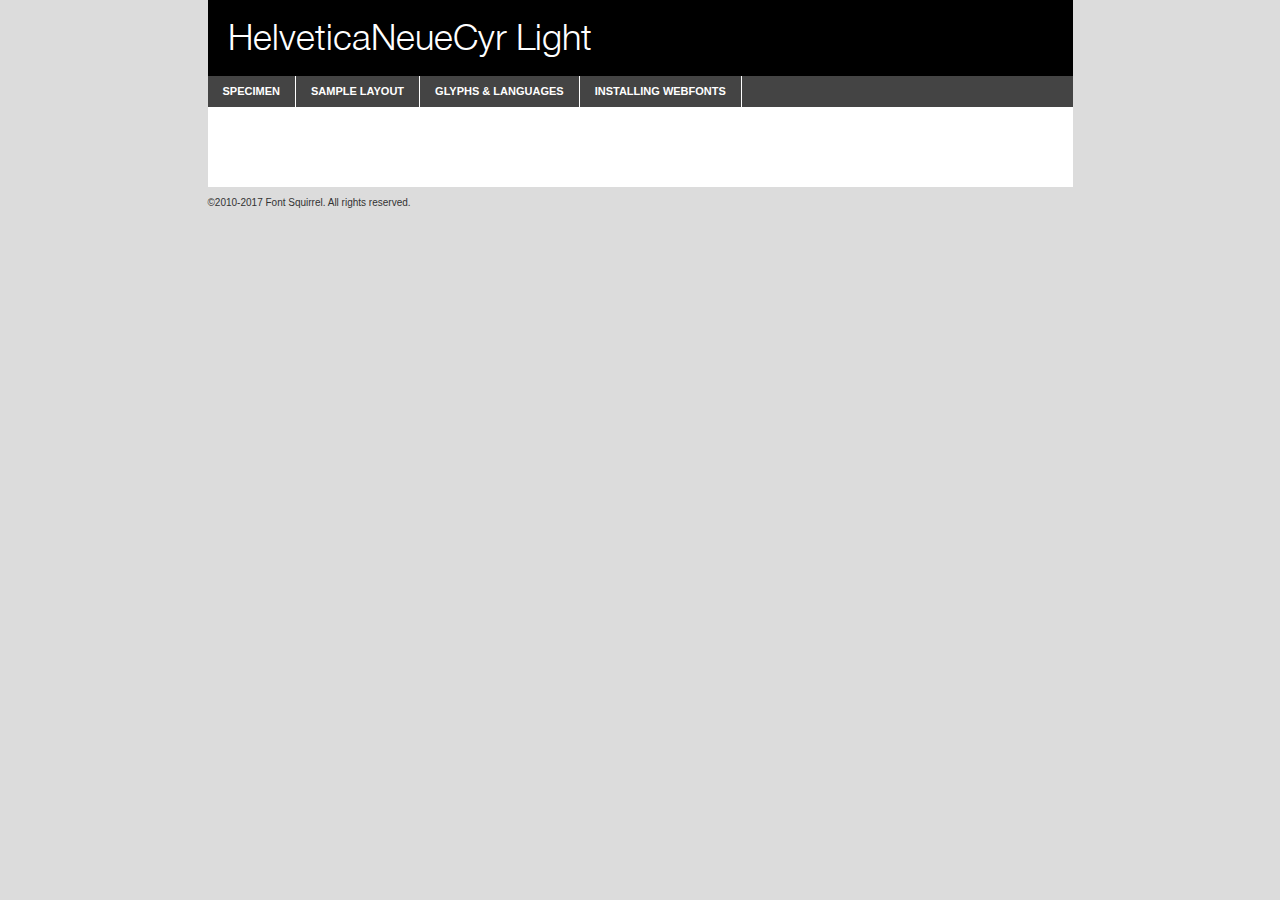
<file: fonts/helveticaneuecyr-light-demo.html>
<!DOCTYPE html PUBLIC "-//W3C//DTD XHTML 1.0 Transitional//EN"
	"http://www.w3.org/TR/xhtml1/DTD/xhtml1-transitional.dtd">

<html xmlns="http://www.w3.org/1999/xhtml" xml:lang="en" lang="en">
<head>
	<meta http-equiv="Content-Type" content="text/html; charset=utf-8" />
	<script src="http://ajax.googleapis.com/ajax/libs/jquery/1.7.2/jquery.min.js" type="text/javascript" charset="utf-8"></script>
	<script type="text/javascript">
	(function($){$.fn.easyTabs=function(option){var param=jQuery.extend({fadeSpeed:"fast",defaultContent:1,activeClass:'active'},option);$(this).each(function(){var thisId="#"+this.id;if(param.defaultContent==''){param.defaultContent=1;}
	if(typeof param.defaultContent=="number")
	{var defaultTab=$(thisId+" .tabs li:eq("+(param.defaultContent-1)+") a").attr('href').substr(1);}else{var defaultTab=param.defaultContent;}
	$(thisId+" .tabs li a").each(function(){var tabToHide=$(this).attr('href').substr(1);$("#"+tabToHide).addClass('easytabs-tab-content');});hideAll();changeContent(defaultTab);function hideAll(){$(thisId+" .easytabs-tab-content").hide();}
	function changeContent(tabId){hideAll();$(thisId+" .tabs li").removeClass(param.activeClass);$(thisId+" .tabs li a[href=#"+tabId+"]").closest('li').addClass(param.activeClass);if(param.fadeSpeed!="none")
	{$(thisId+" #"+tabId).fadeIn(param.fadeSpeed);}else{$(thisId+" #"+tabId).show();}}
	$(thisId+" .tabs li").click(function(){var tabId=$(this).find('a').attr('href').substr(1);changeContent(tabId);return false;});});}})(jQuery);
	</script>
	<link rel="stylesheet" href="specimen_files/specimen_stylesheet.css" type="text/css" charset="utf-8" />
	<link rel="stylesheet" href="stylesheet.css" type="text/css" charset="utf-8" />

	<style type="text/css">
					body{
				font-family: 'helveticaneuecyrlight';
							}
		</style>

	<title>HelveticaNeueCyr Light Specimen</title>
	
	
	<script type="text/javascript" charset="utf-8">
		$(document).ready(function() {
			$('#container').easyTabs({defaultContent:1});
		});
	</script>
</head>

<body>
<div id="container">
	<div id="header">
		HelveticaNeueCyr Light	</div>
	<ul class="tabs">
		<li><a href="#specimen">Specimen</a></li>
		<li><a href="#layout">Sample Layout</a></li>
				<li><a href="#glyphs">Glyphs &amp; Languages</a></li>
		<li><a href="#installing">Installing Webfonts</a></li>
		
	</ul>
	
	<div id="main_content">

		
			<div id="specimen">
		
				<div class="section">
					<div class="grid12 firstcol">
						<div class="huge">AaBb</div>
					</div>
				</div>
		
				<div class="section">
					<div class="glyph_range">A&#x200B;B&#x200b;C&#x200b;D&#x200b;E&#x200b;F&#x200b;G&#x200b;H&#x200b;I&#x200b;J&#x200b;K&#x200b;L&#x200b;M&#x200b;N&#x200b;O&#x200b;P&#x200b;Q&#x200b;R&#x200b;S&#x200b;T&#x200b;U&#x200b;V&#x200b;W&#x200b;X&#x200b;Y&#x200b;Z&#x200b;a&#x200b;b&#x200b;c&#x200b;d&#x200b;e&#x200b;f&#x200b;g&#x200b;h&#x200b;i&#x200b;j&#x200b;k&#x200b;l&#x200b;m&#x200b;n&#x200b;o&#x200b;p&#x200b;q&#x200b;r&#x200b;s&#x200b;t&#x200b;u&#x200b;v&#x200b;w&#x200b;x&#x200b;y&#x200b;z&#x200b;1&#x200b;2&#x200b;3&#x200b;4&#x200b;5&#x200b;6&#x200b;7&#x200b;8&#x200b;9&#x200b;0&#x200b;&amp;&#x200b;.&#x200b;,&#x200b;?&#x200b;!&#x200b;&#64;&#x200b;(&#x200b;)&#x200b;#&#x200b;$&#x200b;%&#x200b;*&#x200b;+&#x200b;-&#x200b;=&#x200b;:&#x200b;;</div>
				</div>
				<div class="section">
					<div class="grid12 firstcol">
						<table class="sample_table">
							<tr><td>10</td><td class="size10">abcdefghijklmnopqrstuvwxyzABCDEFGHIJKLMNOPQRSTUVWXYZ0123456789abcdefghijklmnopqrstuvwxyzABCDEFGHIJKLMNOPQRSTUVWXYZ0123456789abcdefghijklmnopqrstuvwxyzABCDEFGHIJKLMNOPQRSTUVWXYZ</td></tr>
							<tr><td>11</td><td class="size11">abcdefghijklmnopqrstuvwxyzABCDEFGHIJKLMNOPQRSTUVWXYZ0123456789abcdefghijklmnopqrstuvwxyzABCDEFGHIJKLMNOPQRSTUVWXYZ0123456789abcdefghijklmnopqrstuvwxyzABCDEFGHIJKLMNOPQRSTUVWXYZ</td></tr>
							<tr><td>12</td><td class="size12">abcdefghijklmnopqrstuvwxyzABCDEFGHIJKLMNOPQRSTUVWXYZ0123456789abcdefghijklmnopqrstuvwxyzABCDEFGHIJKLMNOPQRSTUVWXYZ0123456789abcdefghijklmnopqrstuvwxyzABCDEFGHIJKLMNOPQRSTUVWXYZ</td></tr>
							<tr><td>13</td><td class="size13">abcdefghijklmnopqrstuvwxyzABCDEFGHIJKLMNOPQRSTUVWXYZ0123456789abcdefghijklmnopqrstuvwxyzABCDEFGHIJKLMNOPQRSTUVWXYZ0123456789abcdefghijklmnopqrstuvwxyzABCDEFGHIJKLMNOPQRSTUVWXYZ</td></tr>
							<tr><td>14</td><td class="size14">abcdefghijklmnopqrstuvwxyzABCDEFGHIJKLMNOPQRSTUVWXYZ0123456789abcdefghijklmnopqrstuvwxyzABCDEFGHIJKLMNOPQRSTUVWXYZ0123456789abcdefghijklmnopqrstuvwxyzABCDEFGHIJKLMNOPQRSTUVWXYZ</td></tr>
							<tr><td>16</td><td class="size16">abcdefghijklmnopqrstuvwxyzABCDEFGHIJKLMNOPQRSTUVWXYZ0123456789abcdefghijklmnopqrstuvwxyzABCDEFGHIJKLMNOPQRSTUVWXYZ</td></tr>
							<tr><td>18</td><td class="size18">abcdefghijklmnopqrstuvwxyzABCDEFGHIJKLMNOPQRSTUVWXYZ0123456789abcdefghijklmnopqrstuvwxyzABCDEFGHIJKLMNOPQRSTUVWXYZ</td></tr>
							<tr><td>20</td><td class="size20">abcdefghijklmnopqrstuvwxyzABCDEFGHIJKLMNOPQRSTUVWXYZ0123456789abcdefghijklmnopqrstuvwxyzABCDEFGHIJKLMNOPQRSTUVWXYZ</td></tr>
							<tr><td>24</td><td class="size24">abcdefghijklmnopqrstuvwxyzABCDEFGHIJKLMNOPQRSTUVWXYZ0123456789abcdefghijklmnopqrstuvwxyzABCDEFGHIJKLMNOPQRSTUVWXYZ</td></tr>
							<tr><td>30</td><td class="size30">abcdefghijklmnopqrstuvwxyzABCDEFGHIJKLMNOPQRSTUVWXYZ0123456789abcdefghijklmnopqrstuvwxyzABCDEFGHIJKLMNOPQRSTUVWXYZ</td></tr>
							<tr><td>36</td><td class="size36">abcdefghijklmnopqrstuvwxyzABCDEFGHIJKLMNOPQRSTUVWXYZ0123456789abcdefghijklmnopqrstuvwxyzABCDEFGHIJKLMNOPQRSTUVWXYZ</td></tr>
							<tr><td>48</td><td class="size48">abcdefghijklmnopqrstuvwxyzABCDEFGHIJKLMNOPQRSTUVWXYZ0123456789abcdefghijklmnopqrstuvwxyzABCDEFGHIJKLMNOPQRSTUVWXYZ</td></tr>
							<tr><td>60</td><td class="size60">abcdefghijklmnopqrstuvwxyzABCDEFGHIJKLMNOPQRSTUVWXYZ0123456789abcdefghijklmnopqrstuvwxyzABCDEFGHIJKLMNOPQRSTUVWXYZ</td></tr>
							<tr><td>72</td><td class="size72">abcdefghijklmnopqrstuvwxyzABCDEFGHIJKLMNOPQRSTUVWXYZ0123456789abcdefghijklmnopqrstuvwxyzABCDEFGHIJKLMNOPQRSTUVWXYZ</td></tr>
							<tr><td>90</td><td class="size90">abcdefghijklmnopqrstuvwxyzABCDEFGHIJKLMNOPQRSTUVWXYZ0123456789abcdefghijklmnopqrstuvwxyzABCDEFGHIJKLMNOPQRSTUVWXYZ</td></tr>
						</table>
				
					</div>
			
				</div>
		
		
		
								<div class="section" id="bodycomparison">


										<div id="xheight">
				<div class="fontbody">&#x25FC;&#x25FC;&#x25FC;&#x25FC;&#x25FC;&#x25FC;&#x25FC;&#x25FC;&#x25FC;&#x25FC;&#x25FC;&#x25FC;&#x25FC;&#x25FC;&#x25FC;&#x25FC;&#x25FC;&#x25FC;&#x25FC;&#x25FC;&#x25FC;&#x25FC;&#x25FC;&#x25FC;&#x25FC;&#x25FC;&#x25FC;&#x25FC;&#x25FC;&#x25FC;&#x25FC;&#x25FC;&#x25FC;&#x25FC;&#x25FC;&#x25FC;&#x25FC;&#x25FC;&#x25FC;&#x25FC;&#x25FC;&#x25FC;&#x25FC;&#x25FC;&#x25FC;&#x25FC;&#x25FC;&#x25FC;&#x25FC;&#x25FC;&#x25FC;&#x25FC;&#x25FC;&#x25FC;&#x25FC;&#x25FC;&#x25FC;&#x25FC;&#x25FC;&#x25FC;&#x25FC;&#x25FC;&#x25FC;&#x25FC;&#x25FC;&#x25FC;&#x25FC;&#x25FC;&#x25FC;&#x25FC;&#x25FC;&#x25FC;&#x25FC;&#x25FC;&#x25FC;&#x25FC;&#x25FC;&#x25FC;&#x25FC;&#x25FC;&#x25FC;&#x25FC;&#x25FC;&#x25FC;&#x25FC;&#x25FC;&#x25FC;&#x25FC;&#x25FC;&#x25FC;&#x25FC;&#x25FC;&#x25FC;&#x25FC;&#x25FC;&#x25FC;&#x25FC;&#x25FC;&#x25FC;body</div><div class="arialbody">body</div><div class="verdanabody">body</div><div class="georgiabody">body</div></div>
										<div class="fontbody" style="z-index:1">
											body<span>HelveticaNeueCyr Light</span>
										</div>
										<div class="arialbody" style="z-index:1">
											body<span>Arial</span>
										</div>
										<div class="verdanabody" style="z-index:1">
											body<span>Verdana</span>
										</div>
										<div class="georgiabody" style="z-index:1">
											body<span>Georgia</span>
										</div>



								</div>
		
		
				<div class="section psample psample_row1" id="">
					
					<div class="grid2 firstcol">
						<p class="size10"><span>10.</span>Aenean lacinia bibendum nulla sed consectetur. Fusce dapibus, tellus ac cursus commodo, tortor mauris condimentum nibh, ut fermentum massa justo sit amet risus. Nullam id dolor id nibh ultricies vehicula ut id elit. Cum sociis natoque penatibus et magnis dis parturient montes, nascetur ridiculus mus. Nulla vitae elit libero, a pharetra augue.</p>
			
					</div>
					<div class="grid3">
						<p class="size11"><span>11.</span>Aenean lacinia bibendum nulla sed consectetur. Fusce dapibus, tellus ac cursus commodo, tortor mauris condimentum nibh, ut fermentum massa justo sit amet risus. Nullam id dolor id nibh ultricies vehicula ut id elit. Cum sociis natoque penatibus et magnis dis parturient montes, nascetur ridiculus mus. Nulla vitae elit libero, a pharetra augue.</p>
			
					</div>
					<div class="grid3">
						<p class="size12"><span>12.</span>Aenean lacinia bibendum nulla sed consectetur. Fusce dapibus, tellus ac cursus commodo, tortor mauris condimentum nibh, ut fermentum massa justo sit amet risus. Nullam id dolor id nibh ultricies vehicula ut id elit. Cum sociis natoque penatibus et magnis dis parturient montes, nascetur ridiculus mus. Nulla vitae elit libero, a pharetra augue.</p>
			
					</div>
					<div class="grid4">
						<p class="size13"><span>13.</span>Aenean lacinia bibendum nulla sed consectetur. Fusce dapibus, tellus ac cursus commodo, tortor mauris condimentum nibh, ut fermentum massa justo sit amet risus. Nullam id dolor id nibh ultricies vehicula ut id elit. Cum sociis natoque penatibus et magnis dis parturient montes, nascetur ridiculus mus. Nulla vitae elit libero, a pharetra augue.</p>
			
					</div>
					<div class="white_blend"></div>
					
				</div>
				<div class="section psample psample_row2" id="">
					<div class="grid3 firstcol">
						<p class="size14"><span>14.</span>Aenean lacinia bibendum nulla sed consectetur. Fusce dapibus, tellus ac cursus commodo, tortor mauris condimentum nibh, ut fermentum massa justo sit amet risus. Nullam id dolor id nibh ultricies vehicula ut id elit. Cum sociis natoque penatibus et magnis dis parturient montes, nascetur ridiculus mus. Nulla vitae elit libero, a pharetra augue.</p>
			
					</div>
					<div class="grid4">
						<p class="size16"><span>16.</span>Aenean lacinia bibendum nulla sed consectetur. Fusce dapibus, tellus ac cursus commodo, tortor mauris condimentum nibh, ut fermentum massa justo sit amet risus. Nullam id dolor id nibh ultricies vehicula ut id elit. Cum sociis natoque penatibus et magnis dis parturient montes, nascetur ridiculus mus. Nulla vitae elit libero, a pharetra augue.</p>
			
					</div>
					<div class="grid5">
						<p class="size18"><span>18.</span>Aenean lacinia bibendum nulla sed consectetur. Fusce dapibus, tellus ac cursus commodo, tortor mauris condimentum nibh, ut fermentum massa justo sit amet risus. Nullam id dolor id nibh ultricies vehicula ut id elit. Cum sociis natoque penatibus et magnis dis parturient montes, nascetur ridiculus mus. Nulla vitae elit libero, a pharetra augue.</p>
			
					</div>

					<div class="white_blend"></div>

				</div>
				
				<div class="section psample psample_row3" id="">
					<div class="grid5 firstcol">
						<p class="size20"><span>20.</span>Aenean lacinia bibendum nulla sed consectetur. Fusce dapibus, tellus ac cursus commodo, tortor mauris condimentum nibh, ut fermentum massa justo sit amet risus. Nullam id dolor id nibh ultricies vehicula ut id elit. Cum sociis natoque penatibus et magnis dis parturient montes, nascetur ridiculus mus. Nulla vitae elit libero, a pharetra augue.</p>
					</div>
					<div class="grid7">
						<p class="size24"><span>24.</span>Aenean lacinia bibendum nulla sed consectetur. Fusce dapibus, tellus ac cursus commodo, tortor mauris condimentum nibh, ut fermentum massa justo sit amet risus. Nullam id dolor id nibh ultricies vehicula ut id elit. Cum sociis natoque penatibus et magnis dis parturient montes, nascetur ridiculus mus. Nulla vitae elit libero, a pharetra augue.</p>
					</div>
					
					<div class="white_blend"></div>
					
				</div>
				
				<div class="section psample psample_row4" id="">
					<div class="grid12 firstcol">
						<p class="size30"><span>30.</span>Aenean lacinia bibendum nulla sed consectetur. Fusce dapibus, tellus ac cursus commodo, tortor mauris condimentum nibh, ut fermentum massa justo sit amet risus. Nullam id dolor id nibh ultricies vehicula ut id elit. Cum sociis natoque penatibus et magnis dis parturient montes, nascetur ridiculus mus. Nulla vitae elit libero, a pharetra augue.</p>
					</div>
					<div class="white_blend"></div>
					
				</div>
				
				
				
				<div class="section psample psample_row1 fullreverse">
					<div class="grid2 firstcol">
						<p class="size10"><span>10.</span>Aenean lacinia bibendum nulla sed consectetur. Fusce dapibus, tellus ac cursus commodo, tortor mauris condimentum nibh, ut fermentum massa justo sit amet risus. Nullam id dolor id nibh ultricies vehicula ut id elit. Cum sociis natoque penatibus et magnis dis parturient montes, nascetur ridiculus mus. Nulla vitae elit libero, a pharetra augue.</p>
			
					</div>
					<div class="grid3">
						<p class="size11"><span>11.</span>Aenean lacinia bibendum nulla sed consectetur. Fusce dapibus, tellus ac cursus commodo, tortor mauris condimentum nibh, ut fermentum massa justo sit amet risus. Nullam id dolor id nibh ultricies vehicula ut id elit. Cum sociis natoque penatibus et magnis dis parturient montes, nascetur ridiculus mus. Nulla vitae elit libero, a pharetra augue.</p>
			
					</div>
					<div class="grid3">
						<p class="size12"><span>12.</span>Aenean lacinia bibendum nulla sed consectetur. Fusce dapibus, tellus ac cursus commodo, tortor mauris condimentum nibh, ut fermentum massa justo sit amet risus. Nullam id dolor id nibh ultricies vehicula ut id elit. Cum sociis natoque penatibus et magnis dis parturient montes, nascetur ridiculus mus. Nulla vitae elit libero, a pharetra augue.</p>
			
					</div>
					<div class="grid4">
						<p class="size13"><span>13.</span>Aenean lacinia bibendum nulla sed consectetur. Fusce dapibus, tellus ac cursus commodo, tortor mauris condimentum nibh, ut fermentum massa justo sit amet risus. Nullam id dolor id nibh ultricies vehicula ut id elit. Cum sociis natoque penatibus et magnis dis parturient montes, nascetur ridiculus mus. Nulla vitae elit libero, a pharetra augue.</p>
			
					</div>
					<div class="black_blend"></div>
					
				</div>
				
				<div class="section psample psample_row2 fullreverse">
					<div class="grid3 firstcol">
						<p class="size14"><span>14.</span>Aenean lacinia bibendum nulla sed consectetur. Fusce dapibus, tellus ac cursus commodo, tortor mauris condimentum nibh, ut fermentum massa justo sit amet risus. Nullam id dolor id nibh ultricies vehicula ut id elit. Cum sociis natoque penatibus et magnis dis parturient montes, nascetur ridiculus mus. Nulla vitae elit libero, a pharetra augue.</p>
			
					</div>
					<div class="grid4">
						<p class="size16"><span>16.</span>Aenean lacinia bibendum nulla sed consectetur. Fusce dapibus, tellus ac cursus commodo, tortor mauris condimentum nibh, ut fermentum massa justo sit amet risus. Nullam id dolor id nibh ultricies vehicula ut id elit. Cum sociis natoque penatibus et magnis dis parturient montes, nascetur ridiculus mus. Nulla vitae elit libero, a pharetra augue.</p>
			
					</div>
					<div class="grid5">
						<p class="size18"><span>18.</span>Aenean lacinia bibendum nulla sed consectetur. Fusce dapibus, tellus ac cursus commodo, tortor mauris condimentum nibh, ut fermentum massa justo sit amet risus. Nullam id dolor id nibh ultricies vehicula ut id elit. Cum sociis natoque penatibus et magnis dis parturient montes, nascetur ridiculus mus. Nulla vitae elit libero, a pharetra augue.</p>
			
					</div>
					<div class="black_blend"></div>

				</div>
				
				<div class="section psample fullreverse psample_row3" id="">
					<div class="grid5 firstcol">
						<p class="size20"><span>20.</span>Aenean lacinia bibendum nulla sed consectetur. Fusce dapibus, tellus ac cursus commodo, tortor mauris condimentum nibh, ut fermentum massa justo sit amet risus. Nullam id dolor id nibh ultricies vehicula ut id elit. Cum sociis natoque penatibus et magnis dis parturient montes, nascetur ridiculus mus. Nulla vitae elit libero, a pharetra augue.</p>
					</div>
					<div class="grid7">
						<p class="size24"><span>24.</span>Aenean lacinia bibendum nulla sed consectetur. Fusce dapibus, tellus ac cursus commodo, tortor mauris condimentum nibh, ut fermentum massa justo sit amet risus. Nullam id dolor id nibh ultricies vehicula ut id elit. Cum sociis natoque penatibus et magnis dis parturient montes, nascetur ridiculus mus. Nulla vitae elit libero, a pharetra augue.</p>
					</div>
					
					<div class="black_blend"></div>
					
				</div>
				
				<div class="section psample fullreverse psample_row4" id="" style="border-bottom: 20px #000 solid;">
					<div class="grid12 firstcol">
						<p class="size30"><span>30.</span>Aenean lacinia bibendum nulla sed consectetur. Fusce dapibus, tellus ac cursus commodo, tortor mauris condimentum nibh, ut fermentum massa justo sit amet risus. Nullam id dolor id nibh ultricies vehicula ut id elit. Cum sociis natoque penatibus et magnis dis parturient montes, nascetur ridiculus mus. Nulla vitae elit libero, a pharetra augue.</p>
					</div>
					<div class="black_blend"></div>
					
				</div>
				
				
				
				
			</div>
			
			<div id="layout">
				
				<div class="section">
					
					<div class="grid12 firstcol">
						<h1>Lorem Ipsum Dolor</h1>
						<h2>Etiam porta sem malesuada magna mollis euismod</h2>
						
						<p class="byline">By <a href="#link">Aenean Lacinia</a></p>
					</div>
				</div>
				<div class="section">
					<div class="grid8 firstcol">
						<p class="large">Donec sed odio dui. Morbi leo risus, porta ac consectetur ac, vestibulum at eros. Fusce dapibus, tellus ac cursus commodo, tortor mauris condimentum nibh, ut fermentum massa justo sit amet risus. </p>

						
						<h3>Pellentesque ornare sem</h3>

						<p>Maecenas sed diam eget risus varius blandit sit amet non magna. Maecenas faucibus mollis interdum. Donec ullamcorper nulla non metus auctor fringilla. Nullam id dolor id nibh ultricies vehicula ut id elit. Nullam id dolor id nibh ultricies vehicula ut id elit. </p>

						<p>Aenean eu leo quam. Pellentesque ornare sem lacinia quam venenatis vestibulum. Lorem ipsum dolor sit amet, consectetur adipiscing elit. Cum sociis natoque penatibus et magnis dis parturient montes, nascetur ridiculus mus. </p>

						<p>Nulla vitae elit libero, a pharetra augue. Praesent commodo cursus magna, vel scelerisque nisl consectetur et. Aenean lacinia bibendum nulla sed consectetur. </p>

						<p>Nullam quis risus eget urna mollis ornare vel eu leo. Nullam quis risus eget urna mollis ornare vel eu leo. Maecenas sed diam eget risus varius blandit sit amet non magna. Donec ullamcorper nulla non metus auctor fringilla. </p>

						<h3>Cras mattis consectetur</h3>

						<p>Aenean eu leo quam. Pellentesque ornare sem lacinia quam venenatis vestibulum. Aenean lacinia bibendum nulla sed consectetur. Integer posuere erat a ante venenatis dapibus posuere velit aliquet. Cras mattis consectetur purus sit amet fermentum. </p>

						<p>Nullam id dolor id nibh ultricies vehicula ut id elit. Nullam quis risus eget urna mollis ornare vel eu leo. Cras mattis consectetur purus sit amet fermentum.</p>
					</div>
					
					<div class="grid4 sidebar">
						
						<div class="box reverse">
							<p class="last">Nullam quis risus eget urna mollis ornare vel eu leo. Donec ullamcorper nulla non metus auctor fringilla. Cras mattis consectetur purus sit amet fermentum. Sed posuere consectetur est at lobortis. Lorem ipsum dolor sit amet, consectetur adipiscing elit. </p>
						</div>
						
						<p class="caption">Maecenas sed diam eget risus varius.</p>

						<p>Vestibulum id ligula porta felis euismod semper. Integer posuere erat a ante venenatis dapibus posuere velit aliquet. Vestibulum id ligula porta felis euismod semper. Sed posuere consectetur est at lobortis. Maecenas sed diam eget risus varius blandit sit amet non magna. Fusce dapibus, tellus ac cursus commodo, tortor mauris condimentum nibh, ut fermentum massa justo sit amet risus. </p>

					

						<p>Duis mollis, est non commodo luctus, nisi erat porttitor ligula, eget lacinia odio sem nec elit. Aenean lacinia bibendum nulla sed consectetur. Vivamus sagittis lacus vel augue laoreet rutrum faucibus dolor auctor. Aenean lacinia bibendum nulla sed consectetur. Nullam quis risus eget urna mollis ornare vel eu leo. </p>

						<p>Praesent commodo cursus magna, vel scelerisque nisl consectetur et. Donec ullamcorper nulla non metus auctor fringilla. Maecenas faucibus mollis interdum. Fusce dapibus, tellus ac cursus commodo, tortor mauris condimentum nibh, ut fermentum massa justo sit amet risus. </p>

					</div>
				</div>
				
			</div>


			



		<div id="glyphs">
			<div class="section">
				<div class="grid12 firstcol">
			
				<h1>Language Support</h1>
				<p>The subset of HelveticaNeueCyr Light in this kit supports the following languages:<br />
			
					Cyrillic, English, Arrernte, Bislama, Cebuano, Fijian, Gilbertese, Hmong, Ibanag, Iloko_ilokano, Interglossa_glosa, Interlingua, Lojban, Norfolk_pitcairnese, Oromo, Rotokas, Seychelles_creole, Shona, Somali, Southern_ndebele, Swahili, Swati_swazi, Tok_pisin, Warlpiri, Xhosa, Zulu, Latinbasic, Ubasic, Demo				</p>
				<h1>Glyph Chart</h1>
				<p>The subset of HelveticaNeueCyr Light in this kit includes all the glyphs listed below. Unicode entities are included above each glyph to help you insert individual characters into your layout.</p>
				<div id="glyph_chart">
			
																				 <div><p>&amp;#13;</p>&#13;</div>
																				 <div><p>&amp;#32;</p>&#32;</div>
																				 <div><p>&amp;#33;</p>&#33;</div>
																				 <div><p>&amp;#34;</p>&#34;</div>
																				 <div><p>&amp;#35;</p>&#35;</div>
																				 <div><p>&amp;#36;</p>&#36;</div>
																				 <div><p>&amp;#37;</p>&#37;</div>
																				 <div><p>&amp;#38;</p>&#38;</div>
																				 <div><p>&amp;#39;</p>&#39;</div>
																				 <div><p>&amp;#40;</p>&#40;</div>
																				 <div><p>&amp;#41;</p>&#41;</div>
																				 <div><p>&amp;#42;</p>&#42;</div>
																				 <div><p>&amp;#43;</p>&#43;</div>
																				 <div><p>&amp;#44;</p>&#44;</div>
																				 <div><p>&amp;#45;</p>&#45;</div>
																				 <div><p>&amp;#46;</p>&#46;</div>
																				 <div><p>&amp;#47;</p>&#47;</div>
																				 <div><p>&amp;#48;</p>&#48;</div>
																				 <div><p>&amp;#49;</p>&#49;</div>
																				 <div><p>&amp;#50;</p>&#50;</div>
																				 <div><p>&amp;#51;</p>&#51;</div>
																				 <div><p>&amp;#52;</p>&#52;</div>
																				 <div><p>&amp;#53;</p>&#53;</div>
																				 <div><p>&amp;#54;</p>&#54;</div>
																				 <div><p>&amp;#55;</p>&#55;</div>
																				 <div><p>&amp;#56;</p>&#56;</div>
																				 <div><p>&amp;#57;</p>&#57;</div>
																				 <div><p>&amp;#58;</p>&#58;</div>
																				 <div><p>&amp;#59;</p>&#59;</div>
																				 <div><p>&amp;#60;</p>&#60;</div>
																				 <div><p>&amp;#61;</p>&#61;</div>
																				 <div><p>&amp;#62;</p>&#62;</div>
																				 <div><p>&amp;#63;</p>&#63;</div>
																				 <div><p>&amp;#64;</p>&#64;</div>
																				 <div><p>&amp;#65;</p>&#65;</div>
																				 <div><p>&amp;#66;</p>&#66;</div>
																				 <div><p>&amp;#67;</p>&#67;</div>
																				 <div><p>&amp;#68;</p>&#68;</div>
																				 <div><p>&amp;#69;</p>&#69;</div>
																				 <div><p>&amp;#70;</p>&#70;</div>
																				 <div><p>&amp;#71;</p>&#71;</div>
																				 <div><p>&amp;#72;</p>&#72;</div>
																				 <div><p>&amp;#73;</p>&#73;</div>
																				 <div><p>&amp;#74;</p>&#74;</div>
																				 <div><p>&amp;#75;</p>&#75;</div>
																				 <div><p>&amp;#76;</p>&#76;</div>
																				 <div><p>&amp;#77;</p>&#77;</div>
																				 <div><p>&amp;#78;</p>&#78;</div>
																				 <div><p>&amp;#79;</p>&#79;</div>
																				 <div><p>&amp;#80;</p>&#80;</div>
																				 <div><p>&amp;#81;</p>&#81;</div>
																				 <div><p>&amp;#82;</p>&#82;</div>
																				 <div><p>&amp;#83;</p>&#83;</div>
																				 <div><p>&amp;#84;</p>&#84;</div>
																				 <div><p>&amp;#85;</p>&#85;</div>
																				 <div><p>&amp;#86;</p>&#86;</div>
																				 <div><p>&amp;#87;</p>&#87;</div>
																				 <div><p>&amp;#88;</p>&#88;</div>
																				 <div><p>&amp;#89;</p>&#89;</div>
																				 <div><p>&amp;#90;</p>&#90;</div>
																				 <div><p>&amp;#91;</p>&#91;</div>
																				 <div><p>&amp;#92;</p>&#92;</div>
																				 <div><p>&amp;#93;</p>&#93;</div>
																				 <div><p>&amp;#94;</p>&#94;</div>
																				 <div><p>&amp;#95;</p>&#95;</div>
																				 <div><p>&amp;#96;</p>&#96;</div>
																				 <div><p>&amp;#97;</p>&#97;</div>
																				 <div><p>&amp;#98;</p>&#98;</div>
																				 <div><p>&amp;#99;</p>&#99;</div>
																				 <div><p>&amp;#100;</p>&#100;</div>
																				 <div><p>&amp;#101;</p>&#101;</div>
																				 <div><p>&amp;#102;</p>&#102;</div>
																				 <div><p>&amp;#103;</p>&#103;</div>
																				 <div><p>&amp;#104;</p>&#104;</div>
																				 <div><p>&amp;#105;</p>&#105;</div>
																				 <div><p>&amp;#106;</p>&#106;</div>
																				 <div><p>&amp;#107;</p>&#107;</div>
																				 <div><p>&amp;#108;</p>&#108;</div>
																				 <div><p>&amp;#109;</p>&#109;</div>
																				 <div><p>&amp;#110;</p>&#110;</div>
																				 <div><p>&amp;#111;</p>&#111;</div>
																				 <div><p>&amp;#112;</p>&#112;</div>
																				 <div><p>&amp;#113;</p>&#113;</div>
																				 <div><p>&amp;#114;</p>&#114;</div>
																				 <div><p>&amp;#115;</p>&#115;</div>
																				 <div><p>&amp;#116;</p>&#116;</div>
																				 <div><p>&amp;#117;</p>&#117;</div>
																				 <div><p>&amp;#118;</p>&#118;</div>
																				 <div><p>&amp;#119;</p>&#119;</div>
																				 <div><p>&amp;#120;</p>&#120;</div>
																				 <div><p>&amp;#121;</p>&#121;</div>
																				 <div><p>&amp;#122;</p>&#122;</div>
																				 <div><p>&amp;#123;</p>&#123;</div>
																				 <div><p>&amp;#124;</p>&#124;</div>
																				 <div><p>&amp;#125;</p>&#125;</div>
																				 <div><p>&amp;#126;</p>&#126;</div>
																				 <div><p>&amp;#160;</p>&#160;</div>
																				 <div><p>&amp;#163;</p>&#163;</div>
																				 <div><p>&amp;#169;</p>&#169;</div>
																				 <div><p>&amp;#171;</p>&#171;</div>
																				 <div><p>&amp;#173;</p>&#173;</div>
																				 <div><p>&amp;#174;</p>&#174;</div>
																				 <div><p>&amp;#187;</p>&#187;</div>
																				 <div><p>&amp;#1025;</p>&#1025;</div>
																				 <div><p>&amp;#1026;</p>&#1026;</div>
																				 <div><p>&amp;#1027;</p>&#1027;</div>
																				 <div><p>&amp;#1028;</p>&#1028;</div>
																				 <div><p>&amp;#1029;</p>&#1029;</div>
																				 <div><p>&amp;#1030;</p>&#1030;</div>
																				 <div><p>&amp;#1031;</p>&#1031;</div>
																				 <div><p>&amp;#1032;</p>&#1032;</div>
																				 <div><p>&amp;#1033;</p>&#1033;</div>
																				 <div><p>&amp;#1034;</p>&#1034;</div>
																				 <div><p>&amp;#1035;</p>&#1035;</div>
																				 <div><p>&amp;#1036;</p>&#1036;</div>
																				 <div><p>&amp;#1038;</p>&#1038;</div>
																				 <div><p>&amp;#1039;</p>&#1039;</div>
																				 <div><p>&amp;#1040;</p>&#1040;</div>
																				 <div><p>&amp;#1041;</p>&#1041;</div>
																				 <div><p>&amp;#1042;</p>&#1042;</div>
																				 <div><p>&amp;#1043;</p>&#1043;</div>
																				 <div><p>&amp;#1044;</p>&#1044;</div>
																				 <div><p>&amp;#1045;</p>&#1045;</div>
																				 <div><p>&amp;#1046;</p>&#1046;</div>
																				 <div><p>&amp;#1047;</p>&#1047;</div>
																				 <div><p>&amp;#1048;</p>&#1048;</div>
																				 <div><p>&amp;#1049;</p>&#1049;</div>
																				 <div><p>&amp;#1050;</p>&#1050;</div>
																				 <div><p>&amp;#1051;</p>&#1051;</div>
																				 <div><p>&amp;#1052;</p>&#1052;</div>
																				 <div><p>&amp;#1053;</p>&#1053;</div>
																				 <div><p>&amp;#1054;</p>&#1054;</div>
																				 <div><p>&amp;#1055;</p>&#1055;</div>
																				 <div><p>&amp;#1056;</p>&#1056;</div>
																				 <div><p>&amp;#1057;</p>&#1057;</div>
																				 <div><p>&amp;#1058;</p>&#1058;</div>
																				 <div><p>&amp;#1059;</p>&#1059;</div>
																				 <div><p>&amp;#1060;</p>&#1060;</div>
																				 <div><p>&amp;#1061;</p>&#1061;</div>
																				 <div><p>&amp;#1062;</p>&#1062;</div>
																				 <div><p>&amp;#1063;</p>&#1063;</div>
																				 <div><p>&amp;#1064;</p>&#1064;</div>
																				 <div><p>&amp;#1065;</p>&#1065;</div>
																				 <div><p>&amp;#1066;</p>&#1066;</div>
																				 <div><p>&amp;#1067;</p>&#1067;</div>
																				 <div><p>&amp;#1068;</p>&#1068;</div>
																				 <div><p>&amp;#1069;</p>&#1069;</div>
																				 <div><p>&amp;#1070;</p>&#1070;</div>
																				 <div><p>&amp;#1071;</p>&#1071;</div>
																				 <div><p>&amp;#1072;</p>&#1072;</div>
																				 <div><p>&amp;#1073;</p>&#1073;</div>
																				 <div><p>&amp;#1074;</p>&#1074;</div>
																				 <div><p>&amp;#1075;</p>&#1075;</div>
																				 <div><p>&amp;#1076;</p>&#1076;</div>
																				 <div><p>&amp;#1077;</p>&#1077;</div>
																				 <div><p>&amp;#1078;</p>&#1078;</div>
																				 <div><p>&amp;#1079;</p>&#1079;</div>
																				 <div><p>&amp;#1080;</p>&#1080;</div>
																				 <div><p>&amp;#1081;</p>&#1081;</div>
																				 <div><p>&amp;#1082;</p>&#1082;</div>
																				 <div><p>&amp;#1083;</p>&#1083;</div>
																				 <div><p>&amp;#1084;</p>&#1084;</div>
																				 <div><p>&amp;#1085;</p>&#1085;</div>
																				 <div><p>&amp;#1086;</p>&#1086;</div>
																				 <div><p>&amp;#1087;</p>&#1087;</div>
																				 <div><p>&amp;#1088;</p>&#1088;</div>
																				 <div><p>&amp;#1089;</p>&#1089;</div>
																				 <div><p>&amp;#1090;</p>&#1090;</div>
																				 <div><p>&amp;#1091;</p>&#1091;</div>
																				 <div><p>&amp;#1092;</p>&#1092;</div>
																				 <div><p>&amp;#1093;</p>&#1093;</div>
																				 <div><p>&amp;#1094;</p>&#1094;</div>
																				 <div><p>&amp;#1095;</p>&#1095;</div>
																				 <div><p>&amp;#1096;</p>&#1096;</div>
																				 <div><p>&amp;#1097;</p>&#1097;</div>
																				 <div><p>&amp;#1098;</p>&#1098;</div>
																				 <div><p>&amp;#1099;</p>&#1099;</div>
																				 <div><p>&amp;#1100;</p>&#1100;</div>
																				 <div><p>&amp;#1101;</p>&#1101;</div>
																				 <div><p>&amp;#1102;</p>&#1102;</div>
																				 <div><p>&amp;#1103;</p>&#1103;</div>
																				 <div><p>&amp;#1105;</p>&#1105;</div>
																				 <div><p>&amp;#1106;</p>&#1106;</div>
																				 <div><p>&amp;#1107;</p>&#1107;</div>
																				 <div><p>&amp;#1108;</p>&#1108;</div>
																				 <div><p>&amp;#1109;</p>&#1109;</div>
																				 <div><p>&amp;#1110;</p>&#1110;</div>
																				 <div><p>&amp;#1111;</p>&#1111;</div>
																				 <div><p>&amp;#1112;</p>&#1112;</div>
																				 <div><p>&amp;#1113;</p>&#1113;</div>
																				 <div><p>&amp;#1114;</p>&#1114;</div>
																				 <div><p>&amp;#1115;</p>&#1115;</div>
																				 <div><p>&amp;#1116;</p>&#1116;</div>
																				 <div><p>&amp;#1118;</p>&#1118;</div>
																				 <div><p>&amp;#1119;</p>&#1119;</div>
																				 <div><p>&amp;#1168;</p>&#1168;</div>
																				 <div><p>&amp;#1169;</p>&#1169;</div>
																				 <div><p>&amp;#8192;</p>&#8192;</div>
																				 <div><p>&amp;#8193;</p>&#8193;</div>
																				 <div><p>&amp;#8194;</p>&#8194;</div>
																				 <div><p>&amp;#8195;</p>&#8195;</div>
																				 <div><p>&amp;#8196;</p>&#8196;</div>
																				 <div><p>&amp;#8197;</p>&#8197;</div>
																				 <div><p>&amp;#8198;</p>&#8198;</div>
																				 <div><p>&amp;#8199;</p>&#8199;</div>
																				 <div><p>&amp;#8200;</p>&#8200;</div>
																				 <div><p>&amp;#8201;</p>&#8201;</div>
																				 <div><p>&amp;#8202;</p>&#8202;</div>
																				 <div><p>&amp;#8208;</p>&#8208;</div>
																				 <div><p>&amp;#8209;</p>&#8209;</div>
																				 <div><p>&amp;#8210;</p>&#8210;</div>
																				 <div><p>&amp;#8211;</p>&#8211;</div>
																				 <div><p>&amp;#8212;</p>&#8212;</div>
																				 <div><p>&amp;#8216;</p>&#8216;</div>
																				 <div><p>&amp;#8217;</p>&#8217;</div>
																				 <div><p>&amp;#8218;</p>&#8218;</div>
																				 <div><p>&amp;#8220;</p>&#8220;</div>
																				 <div><p>&amp;#8221;</p>&#8221;</div>
																				 <div><p>&amp;#8222;</p>&#8222;</div>
																				 <div><p>&amp;#8226;</p>&#8226;</div>
																				 <div><p>&amp;#8230;</p>&#8230;</div>
																				 <div><p>&amp;#8239;</p>&#8239;</div>
																				 <div><p>&amp;#8249;</p>&#8249;</div>
																				 <div><p>&amp;#8250;</p>&#8250;</div>
																				 <div><p>&amp;#8287;</p>&#8287;</div>
																				 <div><p>&amp;#8482;</p>&#8482;</div>
																				 <div><p>&amp;#9724;</p>&#9724;</div>
																																						</div>	
				</div>
		
		
			</div>
		</div>
		
		
		<div id="specs">
			
		</div>
	
		<div id="installing">
			<div class="section">
				<div class="grid7 firstcol">
					<h1>Installing Webfonts</h1>
					
					<p>Webfonts are supported by all major browser platforms but not all in the same way. There are currently four different font formats that must be included in order to target all browsers. This includes TTF, WOFF, EOT and SVG.</p>
					
					<h2>1. Upload your webfonts</h2>
					<p>You must upload your webfont kit to your website. They should be in or near the same directory as your CSS files.</p>
					
					<h2>2. Include the webfont stylesheet</h2>
					<p>A special CSS @font-face declaration helps the various browsers select the appropriate font it needs without causing you a bunch of headaches. Learn more about this syntax by reading the <a href="https://www.fontspring.com/blog/further-hardening-of-the-bulletproof-syntax">Fontspring blog post</a> about it. The code for it is as follows:</p>


<code>
@font-face{ 
	font-family: 'MyWebFont';
	src: url('WebFont.eot');
	src: url('WebFont.eot?#iefix') format('embedded-opentype'),
	     url('WebFont.woff') format('woff'),
	     url('WebFont.ttf') format('truetype'),
	     url('WebFont.svg#webfont') format('svg');
}
</code>

	<p>We've already gone ahead and generated the code for you. All you have to do is link to the stylesheet in your HTML, like this:</p>
	<code>&lt;link rel=&quot;stylesheet&quot; href=&quot;stylesheet.css&quot; type=&quot;text/css&quot; charset=&quot;utf-8&quot; /&gt;</code>

					<h2>3. Modify your own stylesheet</h2>
					<p>To take advantage of your new fonts, you must tell your stylesheet to use them. Look at the original @font-face declaration above and find the property called "font-family." The name linked there will be what you use to reference the font. Prepend that webfont name to the font stack in the "font-family" property, inside the selector you want to change. For example:</p>
<code>p { font-family: 'WebFont', Arial, sans-serif; }</code>

<h2>4. Test</h2>
<p>Getting webfonts to work cross-browser <em>can</em> be tricky. Use the information in the sidebar to help you if you find that fonts aren't loading in a particular browser.</p>
				</div>
				
				<div class="grid5 sidebar">
					<div class="box">
						<h2>Troubleshooting<br />Font-Face Problems</h2>
						<p>Having trouble getting your webfonts to load in your new website? Here are some tips to sort out what might be the problem.</p>

						<h3>Fonts not showing in any browser</h3>

						<p>This sounds like you need to work on the plumbing. You either did not upload the fonts to the correct directory, or you did not link the fonts properly in the CSS. If you've confirmed that all this is correct and you still have a problem, take a look at your .htaccess file and see if requests are getting intercepted.</p>

						<h3>Fonts not loading in iPhone or iPad</h3>

						<p>The most common problem here is that you are serving the fonts from an IIS server. IIS refuses to serve files that have unknown MIME types. If that is the case, you must set the MIME type for SVG to "image/svg+xml" in the server settings. Follow these instructions from Microsoft if you need help.</p>

						<h3>Fonts not loading in Firefox</h3>

						<p>The primary reason for this failure? You are still using a version Firefox older than 3.5. So upgrade already! If that isn't it, then you are very likely serving fonts from a different domain. Firefox requires that all font assets be served from the same domain. Lastly it is possible that you need to add WOFF to your list of MIME types (if you are serving via IIS.)</p>

						<h3>Fonts not loading in IE</h3>

						<p>Are you looking at Internet Explorer on an actual Windows machine or are you cheating by using a service like Adobe BrowserLab? Many of these screenshot services do not render @font-face for IE. Best to test it on a real machine.</p>

						<h3>Fonts not loading in IE9</h3>

						<p>IE9, like Firefox, requires that fonts be served from the same domain as the website. Make sure that is the case.</p>
					</div>
				</div>
			</div>
			
		</div>
	
	</div>
	<div id="footer">
		<p>&copy;2010-2017 Font Squirrel. All rights reserved.</p>
	</div>
</div>
</body>
</html>
</file>
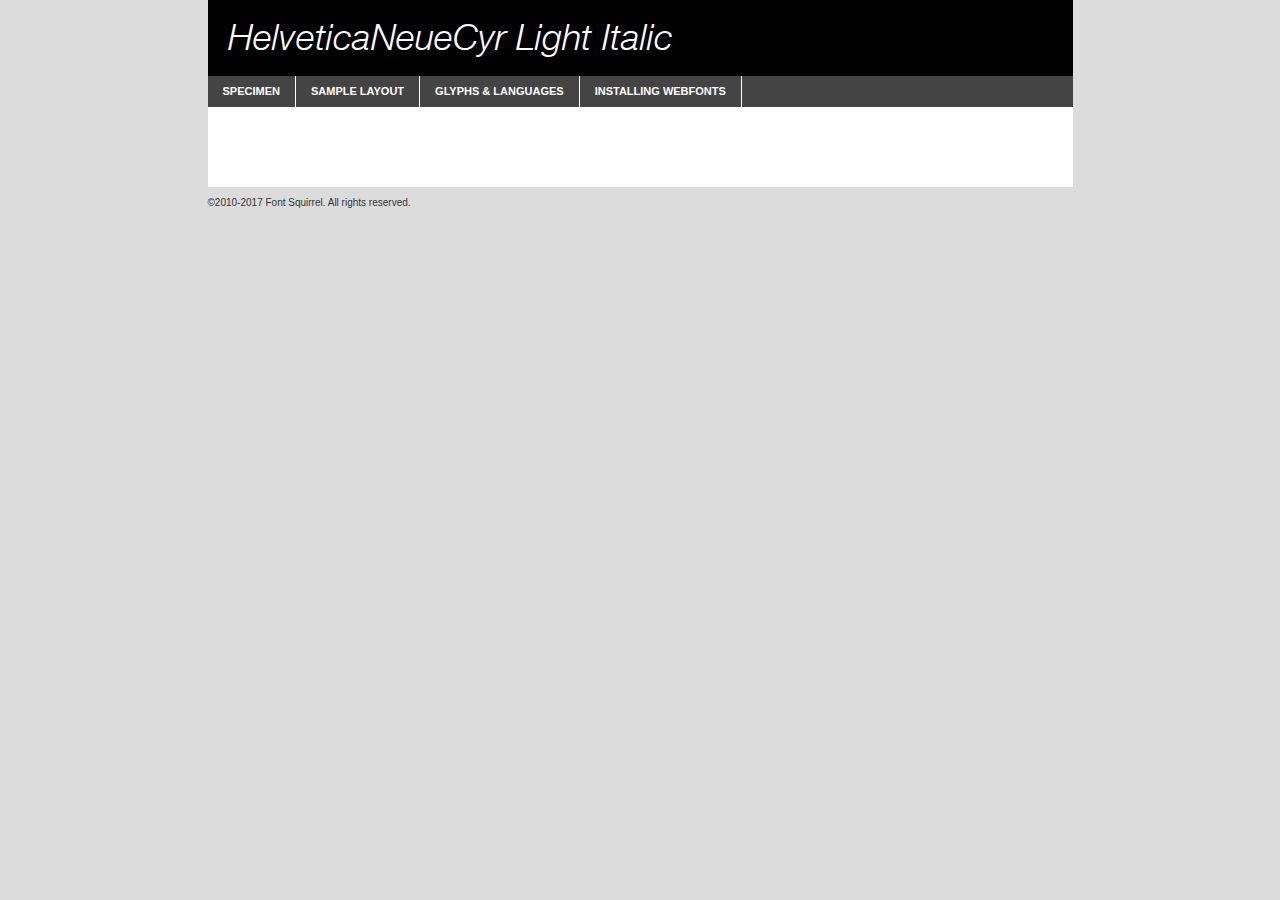
<file: fonts/helveticaneuecyr-lightitalic-demo.html>
<!DOCTYPE html PUBLIC "-//W3C//DTD XHTML 1.0 Transitional//EN"
	"http://www.w3.org/TR/xhtml1/DTD/xhtml1-transitional.dtd">

<html xmlns="http://www.w3.org/1999/xhtml" xml:lang="en" lang="en">
<head>
	<meta http-equiv="Content-Type" content="text/html; charset=utf-8" />
	<script src="http://ajax.googleapis.com/ajax/libs/jquery/1.7.2/jquery.min.js" type="text/javascript" charset="utf-8"></script>
	<script type="text/javascript">
	(function($){$.fn.easyTabs=function(option){var param=jQuery.extend({fadeSpeed:"fast",defaultContent:1,activeClass:'active'},option);$(this).each(function(){var thisId="#"+this.id;if(param.defaultContent==''){param.defaultContent=1;}
	if(typeof param.defaultContent=="number")
	{var defaultTab=$(thisId+" .tabs li:eq("+(param.defaultContent-1)+") a").attr('href').substr(1);}else{var defaultTab=param.defaultContent;}
	$(thisId+" .tabs li a").each(function(){var tabToHide=$(this).attr('href').substr(1);$("#"+tabToHide).addClass('easytabs-tab-content');});hideAll();changeContent(defaultTab);function hideAll(){$(thisId+" .easytabs-tab-content").hide();}
	function changeContent(tabId){hideAll();$(thisId+" .tabs li").removeClass(param.activeClass);$(thisId+" .tabs li a[href=#"+tabId+"]").closest('li').addClass(param.activeClass);if(param.fadeSpeed!="none")
	{$(thisId+" #"+tabId).fadeIn(param.fadeSpeed);}else{$(thisId+" #"+tabId).show();}}
	$(thisId+" .tabs li").click(function(){var tabId=$(this).find('a').attr('href').substr(1);changeContent(tabId);return false;});});}})(jQuery);
	</script>
	<link rel="stylesheet" href="specimen_files/specimen_stylesheet.css" type="text/css" charset="utf-8" />
	<link rel="stylesheet" href="stylesheet.css" type="text/css" charset="utf-8" />

	<style type="text/css">
					body{
				font-family: 'helveticaneuecyrlight_italic';
							}
		</style>

	<title>HelveticaNeueCyr Light Italic Specimen</title>
	
	
	<script type="text/javascript" charset="utf-8">
		$(document).ready(function() {
			$('#container').easyTabs({defaultContent:1});
		});
	</script>
</head>

<body>
<div id="container">
	<div id="header">
		HelveticaNeueCyr Light Italic	</div>
	<ul class="tabs">
		<li><a href="#specimen">Specimen</a></li>
		<li><a href="#layout">Sample Layout</a></li>
				<li><a href="#glyphs">Glyphs &amp; Languages</a></li>
		<li><a href="#installing">Installing Webfonts</a></li>
		
	</ul>
	
	<div id="main_content">

		
			<div id="specimen">
		
				<div class="section">
					<div class="grid12 firstcol">
						<div class="huge">AaBb</div>
					</div>
				</div>
		
				<div class="section">
					<div class="glyph_range">A&#x200B;B&#x200b;C&#x200b;D&#x200b;E&#x200b;F&#x200b;G&#x200b;H&#x200b;I&#x200b;J&#x200b;K&#x200b;L&#x200b;M&#x200b;N&#x200b;O&#x200b;P&#x200b;Q&#x200b;R&#x200b;S&#x200b;T&#x200b;U&#x200b;V&#x200b;W&#x200b;X&#x200b;Y&#x200b;Z&#x200b;a&#x200b;b&#x200b;c&#x200b;d&#x200b;e&#x200b;f&#x200b;g&#x200b;h&#x200b;i&#x200b;j&#x200b;k&#x200b;l&#x200b;m&#x200b;n&#x200b;o&#x200b;p&#x200b;q&#x200b;r&#x200b;s&#x200b;t&#x200b;u&#x200b;v&#x200b;w&#x200b;x&#x200b;y&#x200b;z&#x200b;1&#x200b;2&#x200b;3&#x200b;4&#x200b;5&#x200b;6&#x200b;7&#x200b;8&#x200b;9&#x200b;0&#x200b;&amp;&#x200b;.&#x200b;,&#x200b;?&#x200b;!&#x200b;&#64;&#x200b;(&#x200b;)&#x200b;#&#x200b;$&#x200b;%&#x200b;*&#x200b;+&#x200b;-&#x200b;=&#x200b;:&#x200b;;</div>
				</div>
				<div class="section">
					<div class="grid12 firstcol">
						<table class="sample_table">
							<tr><td>10</td><td class="size10">abcdefghijklmnopqrstuvwxyzABCDEFGHIJKLMNOPQRSTUVWXYZ0123456789abcdefghijklmnopqrstuvwxyzABCDEFGHIJKLMNOPQRSTUVWXYZ0123456789abcdefghijklmnopqrstuvwxyzABCDEFGHIJKLMNOPQRSTUVWXYZ</td></tr>
							<tr><td>11</td><td class="size11">abcdefghijklmnopqrstuvwxyzABCDEFGHIJKLMNOPQRSTUVWXYZ0123456789abcdefghijklmnopqrstuvwxyzABCDEFGHIJKLMNOPQRSTUVWXYZ0123456789abcdefghijklmnopqrstuvwxyzABCDEFGHIJKLMNOPQRSTUVWXYZ</td></tr>
							<tr><td>12</td><td class="size12">abcdefghijklmnopqrstuvwxyzABCDEFGHIJKLMNOPQRSTUVWXYZ0123456789abcdefghijklmnopqrstuvwxyzABCDEFGHIJKLMNOPQRSTUVWXYZ0123456789abcdefghijklmnopqrstuvwxyzABCDEFGHIJKLMNOPQRSTUVWXYZ</td></tr>
							<tr><td>13</td><td class="size13">abcdefghijklmnopqrstuvwxyzABCDEFGHIJKLMNOPQRSTUVWXYZ0123456789abcdefghijklmnopqrstuvwxyzABCDEFGHIJKLMNOPQRSTUVWXYZ0123456789abcdefghijklmnopqrstuvwxyzABCDEFGHIJKLMNOPQRSTUVWXYZ</td></tr>
							<tr><td>14</td><td class="size14">abcdefghijklmnopqrstuvwxyzABCDEFGHIJKLMNOPQRSTUVWXYZ0123456789abcdefghijklmnopqrstuvwxyzABCDEFGHIJKLMNOPQRSTUVWXYZ0123456789abcdefghijklmnopqrstuvwxyzABCDEFGHIJKLMNOPQRSTUVWXYZ</td></tr>
							<tr><td>16</td><td class="size16">abcdefghijklmnopqrstuvwxyzABCDEFGHIJKLMNOPQRSTUVWXYZ0123456789abcdefghijklmnopqrstuvwxyzABCDEFGHIJKLMNOPQRSTUVWXYZ</td></tr>
							<tr><td>18</td><td class="size18">abcdefghijklmnopqrstuvwxyzABCDEFGHIJKLMNOPQRSTUVWXYZ0123456789abcdefghijklmnopqrstuvwxyzABCDEFGHIJKLMNOPQRSTUVWXYZ</td></tr>
							<tr><td>20</td><td class="size20">abcdefghijklmnopqrstuvwxyzABCDEFGHIJKLMNOPQRSTUVWXYZ0123456789abcdefghijklmnopqrstuvwxyzABCDEFGHIJKLMNOPQRSTUVWXYZ</td></tr>
							<tr><td>24</td><td class="size24">abcdefghijklmnopqrstuvwxyzABCDEFGHIJKLMNOPQRSTUVWXYZ0123456789abcdefghijklmnopqrstuvwxyzABCDEFGHIJKLMNOPQRSTUVWXYZ</td></tr>
							<tr><td>30</td><td class="size30">abcdefghijklmnopqrstuvwxyzABCDEFGHIJKLMNOPQRSTUVWXYZ0123456789abcdefghijklmnopqrstuvwxyzABCDEFGHIJKLMNOPQRSTUVWXYZ</td></tr>
							<tr><td>36</td><td class="size36">abcdefghijklmnopqrstuvwxyzABCDEFGHIJKLMNOPQRSTUVWXYZ0123456789abcdefghijklmnopqrstuvwxyzABCDEFGHIJKLMNOPQRSTUVWXYZ</td></tr>
							<tr><td>48</td><td class="size48">abcdefghijklmnopqrstuvwxyzABCDEFGHIJKLMNOPQRSTUVWXYZ0123456789abcdefghijklmnopqrstuvwxyzABCDEFGHIJKLMNOPQRSTUVWXYZ</td></tr>
							<tr><td>60</td><td class="size60">abcdefghijklmnopqrstuvwxyzABCDEFGHIJKLMNOPQRSTUVWXYZ0123456789abcdefghijklmnopqrstuvwxyzABCDEFGHIJKLMNOPQRSTUVWXYZ</td></tr>
							<tr><td>72</td><td class="size72">abcdefghijklmnopqrstuvwxyzABCDEFGHIJKLMNOPQRSTUVWXYZ0123456789abcdefghijklmnopqrstuvwxyzABCDEFGHIJKLMNOPQRSTUVWXYZ</td></tr>
							<tr><td>90</td><td class="size90">abcdefghijklmnopqrstuvwxyzABCDEFGHIJKLMNOPQRSTUVWXYZ0123456789abcdefghijklmnopqrstuvwxyzABCDEFGHIJKLMNOPQRSTUVWXYZ</td></tr>
						</table>
				
					</div>
			
				</div>
		
		
		
								<div class="section" id="bodycomparison">


										<div id="xheight">
				<div class="fontbody">&#x25FC;&#x25FC;&#x25FC;&#x25FC;&#x25FC;&#x25FC;&#x25FC;&#x25FC;&#x25FC;&#x25FC;&#x25FC;&#x25FC;&#x25FC;&#x25FC;&#x25FC;&#x25FC;&#x25FC;&#x25FC;&#x25FC;&#x25FC;&#x25FC;&#x25FC;&#x25FC;&#x25FC;&#x25FC;&#x25FC;&#x25FC;&#x25FC;&#x25FC;&#x25FC;&#x25FC;&#x25FC;&#x25FC;&#x25FC;&#x25FC;&#x25FC;&#x25FC;&#x25FC;&#x25FC;&#x25FC;&#x25FC;&#x25FC;&#x25FC;&#x25FC;&#x25FC;&#x25FC;&#x25FC;&#x25FC;&#x25FC;&#x25FC;&#x25FC;&#x25FC;&#x25FC;&#x25FC;&#x25FC;&#x25FC;&#x25FC;&#x25FC;&#x25FC;&#x25FC;&#x25FC;&#x25FC;&#x25FC;&#x25FC;&#x25FC;&#x25FC;&#x25FC;&#x25FC;&#x25FC;&#x25FC;&#x25FC;&#x25FC;&#x25FC;&#x25FC;&#x25FC;&#x25FC;&#x25FC;&#x25FC;&#x25FC;&#x25FC;&#x25FC;&#x25FC;&#x25FC;&#x25FC;&#x25FC;&#x25FC;&#x25FC;&#x25FC;&#x25FC;&#x25FC;&#x25FC;&#x25FC;&#x25FC;&#x25FC;&#x25FC;&#x25FC;&#x25FC;&#x25FC;&#x25FC;body</div><div class="arialbody">body</div><div class="verdanabody">body</div><div class="georgiabody">body</div></div>
										<div class="fontbody" style="z-index:1">
											body<span>HelveticaNeueCyr Light Italic</span>
										</div>
										<div class="arialbody" style="z-index:1">
											body<span>Arial</span>
										</div>
										<div class="verdanabody" style="z-index:1">
											body<span>Verdana</span>
										</div>
										<div class="georgiabody" style="z-index:1">
											body<span>Georgia</span>
										</div>



								</div>
		
		
				<div class="section psample psample_row1" id="">
					
					<div class="grid2 firstcol">
						<p class="size10"><span>10.</span>Aenean lacinia bibendum nulla sed consectetur. Fusce dapibus, tellus ac cursus commodo, tortor mauris condimentum nibh, ut fermentum massa justo sit amet risus. Nullam id dolor id nibh ultricies vehicula ut id elit. Cum sociis natoque penatibus et magnis dis parturient montes, nascetur ridiculus mus. Nulla vitae elit libero, a pharetra augue.</p>
			
					</div>
					<div class="grid3">
						<p class="size11"><span>11.</span>Aenean lacinia bibendum nulla sed consectetur. Fusce dapibus, tellus ac cursus commodo, tortor mauris condimentum nibh, ut fermentum massa justo sit amet risus. Nullam id dolor id nibh ultricies vehicula ut id elit. Cum sociis natoque penatibus et magnis dis parturient montes, nascetur ridiculus mus. Nulla vitae elit libero, a pharetra augue.</p>
			
					</div>
					<div class="grid3">
						<p class="size12"><span>12.</span>Aenean lacinia bibendum nulla sed consectetur. Fusce dapibus, tellus ac cursus commodo, tortor mauris condimentum nibh, ut fermentum massa justo sit amet risus. Nullam id dolor id nibh ultricies vehicula ut id elit. Cum sociis natoque penatibus et magnis dis parturient montes, nascetur ridiculus mus. Nulla vitae elit libero, a pharetra augue.</p>
			
					</div>
					<div class="grid4">
						<p class="size13"><span>13.</span>Aenean lacinia bibendum nulla sed consectetur. Fusce dapibus, tellus ac cursus commodo, tortor mauris condimentum nibh, ut fermentum massa justo sit amet risus. Nullam id dolor id nibh ultricies vehicula ut id elit. Cum sociis natoque penatibus et magnis dis parturient montes, nascetur ridiculus mus. Nulla vitae elit libero, a pharetra augue.</p>
			
					</div>
					<div class="white_blend"></div>
					
				</div>
				<div class="section psample psample_row2" id="">
					<div class="grid3 firstcol">
						<p class="size14"><span>14.</span>Aenean lacinia bibendum nulla sed consectetur. Fusce dapibus, tellus ac cursus commodo, tortor mauris condimentum nibh, ut fermentum massa justo sit amet risus. Nullam id dolor id nibh ultricies vehicula ut id elit. Cum sociis natoque penatibus et magnis dis parturient montes, nascetur ridiculus mus. Nulla vitae elit libero, a pharetra augue.</p>
			
					</div>
					<div class="grid4">
						<p class="size16"><span>16.</span>Aenean lacinia bibendum nulla sed consectetur. Fusce dapibus, tellus ac cursus commodo, tortor mauris condimentum nibh, ut fermentum massa justo sit amet risus. Nullam id dolor id nibh ultricies vehicula ut id elit. Cum sociis natoque penatibus et magnis dis parturient montes, nascetur ridiculus mus. Nulla vitae elit libero, a pharetra augue.</p>
			
					</div>
					<div class="grid5">
						<p class="size18"><span>18.</span>Aenean lacinia bibendum nulla sed consectetur. Fusce dapibus, tellus ac cursus commodo, tortor mauris condimentum nibh, ut fermentum massa justo sit amet risus. Nullam id dolor id nibh ultricies vehicula ut id elit. Cum sociis natoque penatibus et magnis dis parturient montes, nascetur ridiculus mus. Nulla vitae elit libero, a pharetra augue.</p>
			
					</div>

					<div class="white_blend"></div>

				</div>
				
				<div class="section psample psample_row3" id="">
					<div class="grid5 firstcol">
						<p class="size20"><span>20.</span>Aenean lacinia bibendum nulla sed consectetur. Fusce dapibus, tellus ac cursus commodo, tortor mauris condimentum nibh, ut fermentum massa justo sit amet risus. Nullam id dolor id nibh ultricies vehicula ut id elit. Cum sociis natoque penatibus et magnis dis parturient montes, nascetur ridiculus mus. Nulla vitae elit libero, a pharetra augue.</p>
					</div>
					<div class="grid7">
						<p class="size24"><span>24.</span>Aenean lacinia bibendum nulla sed consectetur. Fusce dapibus, tellus ac cursus commodo, tortor mauris condimentum nibh, ut fermentum massa justo sit amet risus. Nullam id dolor id nibh ultricies vehicula ut id elit. Cum sociis natoque penatibus et magnis dis parturient montes, nascetur ridiculus mus. Nulla vitae elit libero, a pharetra augue.</p>
					</div>
					
					<div class="white_blend"></div>
					
				</div>
				
				<div class="section psample psample_row4" id="">
					<div class="grid12 firstcol">
						<p class="size30"><span>30.</span>Aenean lacinia bibendum nulla sed consectetur. Fusce dapibus, tellus ac cursus commodo, tortor mauris condimentum nibh, ut fermentum massa justo sit amet risus. Nullam id dolor id nibh ultricies vehicula ut id elit. Cum sociis natoque penatibus et magnis dis parturient montes, nascetur ridiculus mus. Nulla vitae elit libero, a pharetra augue.</p>
					</div>
					<div class="white_blend"></div>
					
				</div>
				
				
				
				<div class="section psample psample_row1 fullreverse">
					<div class="grid2 firstcol">
						<p class="size10"><span>10.</span>Aenean lacinia bibendum nulla sed consectetur. Fusce dapibus, tellus ac cursus commodo, tortor mauris condimentum nibh, ut fermentum massa justo sit amet risus. Nullam id dolor id nibh ultricies vehicula ut id elit. Cum sociis natoque penatibus et magnis dis parturient montes, nascetur ridiculus mus. Nulla vitae elit libero, a pharetra augue.</p>
			
					</div>
					<div class="grid3">
						<p class="size11"><span>11.</span>Aenean lacinia bibendum nulla sed consectetur. Fusce dapibus, tellus ac cursus commodo, tortor mauris condimentum nibh, ut fermentum massa justo sit amet risus. Nullam id dolor id nibh ultricies vehicula ut id elit. Cum sociis natoque penatibus et magnis dis parturient montes, nascetur ridiculus mus. Nulla vitae elit libero, a pharetra augue.</p>
			
					</div>
					<div class="grid3">
						<p class="size12"><span>12.</span>Aenean lacinia bibendum nulla sed consectetur. Fusce dapibus, tellus ac cursus commodo, tortor mauris condimentum nibh, ut fermentum massa justo sit amet risus. Nullam id dolor id nibh ultricies vehicula ut id elit. Cum sociis natoque penatibus et magnis dis parturient montes, nascetur ridiculus mus. Nulla vitae elit libero, a pharetra augue.</p>
			
					</div>
					<div class="grid4">
						<p class="size13"><span>13.</span>Aenean lacinia bibendum nulla sed consectetur. Fusce dapibus, tellus ac cursus commodo, tortor mauris condimentum nibh, ut fermentum massa justo sit amet risus. Nullam id dolor id nibh ultricies vehicula ut id elit. Cum sociis natoque penatibus et magnis dis parturient montes, nascetur ridiculus mus. Nulla vitae elit libero, a pharetra augue.</p>
			
					</div>
					<div class="black_blend"></div>
					
				</div>
				
				<div class="section psample psample_row2 fullreverse">
					<div class="grid3 firstcol">
						<p class="size14"><span>14.</span>Aenean lacinia bibendum nulla sed consectetur. Fusce dapibus, tellus ac cursus commodo, tortor mauris condimentum nibh, ut fermentum massa justo sit amet risus. Nullam id dolor id nibh ultricies vehicula ut id elit. Cum sociis natoque penatibus et magnis dis parturient montes, nascetur ridiculus mus. Nulla vitae elit libero, a pharetra augue.</p>
			
					</div>
					<div class="grid4">
						<p class="size16"><span>16.</span>Aenean lacinia bibendum nulla sed consectetur. Fusce dapibus, tellus ac cursus commodo, tortor mauris condimentum nibh, ut fermentum massa justo sit amet risus. Nullam id dolor id nibh ultricies vehicula ut id elit. Cum sociis natoque penatibus et magnis dis parturient montes, nascetur ridiculus mus. Nulla vitae elit libero, a pharetra augue.</p>
			
					</div>
					<div class="grid5">
						<p class="size18"><span>18.</span>Aenean lacinia bibendum nulla sed consectetur. Fusce dapibus, tellus ac cursus commodo, tortor mauris condimentum nibh, ut fermentum massa justo sit amet risus. Nullam id dolor id nibh ultricies vehicula ut id elit. Cum sociis natoque penatibus et magnis dis parturient montes, nascetur ridiculus mus. Nulla vitae elit libero, a pharetra augue.</p>
			
					</div>
					<div class="black_blend"></div>

				</div>
				
				<div class="section psample fullreverse psample_row3" id="">
					<div class="grid5 firstcol">
						<p class="size20"><span>20.</span>Aenean lacinia bibendum nulla sed consectetur. Fusce dapibus, tellus ac cursus commodo, tortor mauris condimentum nibh, ut fermentum massa justo sit amet risus. Nullam id dolor id nibh ultricies vehicula ut id elit. Cum sociis natoque penatibus et magnis dis parturient montes, nascetur ridiculus mus. Nulla vitae elit libero, a pharetra augue.</p>
					</div>
					<div class="grid7">
						<p class="size24"><span>24.</span>Aenean lacinia bibendum nulla sed consectetur. Fusce dapibus, tellus ac cursus commodo, tortor mauris condimentum nibh, ut fermentum massa justo sit amet risus. Nullam id dolor id nibh ultricies vehicula ut id elit. Cum sociis natoque penatibus et magnis dis parturient montes, nascetur ridiculus mus. Nulla vitae elit libero, a pharetra augue.</p>
					</div>
					
					<div class="black_blend"></div>
					
				</div>
				
				<div class="section psample fullreverse psample_row4" id="" style="border-bottom: 20px #000 solid;">
					<div class="grid12 firstcol">
						<p class="size30"><span>30.</span>Aenean lacinia bibendum nulla sed consectetur. Fusce dapibus, tellus ac cursus commodo, tortor mauris condimentum nibh, ut fermentum massa justo sit amet risus. Nullam id dolor id nibh ultricies vehicula ut id elit. Cum sociis natoque penatibus et magnis dis parturient montes, nascetur ridiculus mus. Nulla vitae elit libero, a pharetra augue.</p>
					</div>
					<div class="black_blend"></div>
					
				</div>
				
				
				
				
			</div>
			
			<div id="layout">
				
				<div class="section">
					
					<div class="grid12 firstcol">
						<h1>Lorem Ipsum Dolor</h1>
						<h2>Etiam porta sem malesuada magna mollis euismod</h2>
						
						<p class="byline">By <a href="#link">Aenean Lacinia</a></p>
					</div>
				</div>
				<div class="section">
					<div class="grid8 firstcol">
						<p class="large">Donec sed odio dui. Morbi leo risus, porta ac consectetur ac, vestibulum at eros. Fusce dapibus, tellus ac cursus commodo, tortor mauris condimentum nibh, ut fermentum massa justo sit amet risus. </p>

						
						<h3>Pellentesque ornare sem</h3>

						<p>Maecenas sed diam eget risus varius blandit sit amet non magna. Maecenas faucibus mollis interdum. Donec ullamcorper nulla non metus auctor fringilla. Nullam id dolor id nibh ultricies vehicula ut id elit. Nullam id dolor id nibh ultricies vehicula ut id elit. </p>

						<p>Aenean eu leo quam. Pellentesque ornare sem lacinia quam venenatis vestibulum. Lorem ipsum dolor sit amet, consectetur adipiscing elit. Cum sociis natoque penatibus et magnis dis parturient montes, nascetur ridiculus mus. </p>

						<p>Nulla vitae elit libero, a pharetra augue. Praesent commodo cursus magna, vel scelerisque nisl consectetur et. Aenean lacinia bibendum nulla sed consectetur. </p>

						<p>Nullam quis risus eget urna mollis ornare vel eu leo. Nullam quis risus eget urna mollis ornare vel eu leo. Maecenas sed diam eget risus varius blandit sit amet non magna. Donec ullamcorper nulla non metus auctor fringilla. </p>

						<h3>Cras mattis consectetur</h3>

						<p>Aenean eu leo quam. Pellentesque ornare sem lacinia quam venenatis vestibulum. Aenean lacinia bibendum nulla sed consectetur. Integer posuere erat a ante venenatis dapibus posuere velit aliquet. Cras mattis consectetur purus sit amet fermentum. </p>

						<p>Nullam id dolor id nibh ultricies vehicula ut id elit. Nullam quis risus eget urna mollis ornare vel eu leo. Cras mattis consectetur purus sit amet fermentum.</p>
					</div>
					
					<div class="grid4 sidebar">
						
						<div class="box reverse">
							<p class="last">Nullam quis risus eget urna mollis ornare vel eu leo. Donec ullamcorper nulla non metus auctor fringilla. Cras mattis consectetur purus sit amet fermentum. Sed posuere consectetur est at lobortis. Lorem ipsum dolor sit amet, consectetur adipiscing elit. </p>
						</div>
						
						<p class="caption">Maecenas sed diam eget risus varius.</p>

						<p>Vestibulum id ligula porta felis euismod semper. Integer posuere erat a ante venenatis dapibus posuere velit aliquet. Vestibulum id ligula porta felis euismod semper. Sed posuere consectetur est at lobortis. Maecenas sed diam eget risus varius blandit sit amet non magna. Fusce dapibus, tellus ac cursus commodo, tortor mauris condimentum nibh, ut fermentum massa justo sit amet risus. </p>

					

						<p>Duis mollis, est non commodo luctus, nisi erat porttitor ligula, eget lacinia odio sem nec elit. Aenean lacinia bibendum nulla sed consectetur. Vivamus sagittis lacus vel augue laoreet rutrum faucibus dolor auctor. Aenean lacinia bibendum nulla sed consectetur. Nullam quis risus eget urna mollis ornare vel eu leo. </p>

						<p>Praesent commodo cursus magna, vel scelerisque nisl consectetur et. Donec ullamcorper nulla non metus auctor fringilla. Maecenas faucibus mollis interdum. Fusce dapibus, tellus ac cursus commodo, tortor mauris condimentum nibh, ut fermentum massa justo sit amet risus. </p>

					</div>
				</div>
				
			</div>


			



		<div id="glyphs">
			<div class="section">
				<div class="grid12 firstcol">
			
				<h1>Language Support</h1>
				<p>The subset of HelveticaNeueCyr Light Italic in this kit supports the following languages:<br />
			
					Cyrillic, English, Arrernte, Bislama, Cebuano, Fijian, Gilbertese, Hmong, Ibanag, Iloko_ilokano, Interglossa_glosa, Interlingua, Lojban, Norfolk_pitcairnese, Oromo, Rotokas, Seychelles_creole, Shona, Somali, Southern_ndebele, Swahili, Swati_swazi, Tok_pisin, Warlpiri, Xhosa, Zulu, Latinbasic, Ubasic, Demo				</p>
				<h1>Glyph Chart</h1>
				<p>The subset of HelveticaNeueCyr Light Italic in this kit includes all the glyphs listed below. Unicode entities are included above each glyph to help you insert individual characters into your layout.</p>
				<div id="glyph_chart">
			
																				 <div><p>&amp;#13;</p>&#13;</div>
																				 <div><p>&amp;#32;</p>&#32;</div>
																				 <div><p>&amp;#33;</p>&#33;</div>
																				 <div><p>&amp;#34;</p>&#34;</div>
																				 <div><p>&amp;#35;</p>&#35;</div>
																				 <div><p>&amp;#36;</p>&#36;</div>
																				 <div><p>&amp;#37;</p>&#37;</div>
																				 <div><p>&amp;#38;</p>&#38;</div>
																				 <div><p>&amp;#39;</p>&#39;</div>
																				 <div><p>&amp;#40;</p>&#40;</div>
																				 <div><p>&amp;#41;</p>&#41;</div>
																				 <div><p>&amp;#42;</p>&#42;</div>
																				 <div><p>&amp;#43;</p>&#43;</div>
																				 <div><p>&amp;#44;</p>&#44;</div>
																				 <div><p>&amp;#45;</p>&#45;</div>
																				 <div><p>&amp;#46;</p>&#46;</div>
																				 <div><p>&amp;#47;</p>&#47;</div>
																				 <div><p>&amp;#48;</p>&#48;</div>
																				 <div><p>&amp;#49;</p>&#49;</div>
																				 <div><p>&amp;#50;</p>&#50;</div>
																				 <div><p>&amp;#51;</p>&#51;</div>
																				 <div><p>&amp;#52;</p>&#52;</div>
																				 <div><p>&amp;#53;</p>&#53;</div>
																				 <div><p>&amp;#54;</p>&#54;</div>
																				 <div><p>&amp;#55;</p>&#55;</div>
																				 <div><p>&amp;#56;</p>&#56;</div>
																				 <div><p>&amp;#57;</p>&#57;</div>
																				 <div><p>&amp;#58;</p>&#58;</div>
																				 <div><p>&amp;#59;</p>&#59;</div>
																				 <div><p>&amp;#60;</p>&#60;</div>
																				 <div><p>&amp;#61;</p>&#61;</div>
																				 <div><p>&amp;#62;</p>&#62;</div>
																				 <div><p>&amp;#63;</p>&#63;</div>
																				 <div><p>&amp;#64;</p>&#64;</div>
																				 <div><p>&amp;#65;</p>&#65;</div>
																				 <div><p>&amp;#66;</p>&#66;</div>
																				 <div><p>&amp;#67;</p>&#67;</div>
																				 <div><p>&amp;#68;</p>&#68;</div>
																				 <div><p>&amp;#69;</p>&#69;</div>
																				 <div><p>&amp;#70;</p>&#70;</div>
																				 <div><p>&amp;#71;</p>&#71;</div>
																				 <div><p>&amp;#72;</p>&#72;</div>
																				 <div><p>&amp;#73;</p>&#73;</div>
																				 <div><p>&amp;#74;</p>&#74;</div>
																				 <div><p>&amp;#75;</p>&#75;</div>
																				 <div><p>&amp;#76;</p>&#76;</div>
																				 <div><p>&amp;#77;</p>&#77;</div>
																				 <div><p>&amp;#78;</p>&#78;</div>
																				 <div><p>&amp;#79;</p>&#79;</div>
																				 <div><p>&amp;#80;</p>&#80;</div>
																				 <div><p>&amp;#81;</p>&#81;</div>
																				 <div><p>&amp;#82;</p>&#82;</div>
																				 <div><p>&amp;#83;</p>&#83;</div>
																				 <div><p>&amp;#84;</p>&#84;</div>
																				 <div><p>&amp;#85;</p>&#85;</div>
																				 <div><p>&amp;#86;</p>&#86;</div>
																				 <div><p>&amp;#87;</p>&#87;</div>
																				 <div><p>&amp;#88;</p>&#88;</div>
																				 <div><p>&amp;#89;</p>&#89;</div>
																				 <div><p>&amp;#90;</p>&#90;</div>
																				 <div><p>&amp;#91;</p>&#91;</div>
																				 <div><p>&amp;#92;</p>&#92;</div>
																				 <div><p>&amp;#93;</p>&#93;</div>
																				 <div><p>&amp;#94;</p>&#94;</div>
																				 <div><p>&amp;#95;</p>&#95;</div>
																				 <div><p>&amp;#96;</p>&#96;</div>
																				 <div><p>&amp;#97;</p>&#97;</div>
																				 <div><p>&amp;#98;</p>&#98;</div>
																				 <div><p>&amp;#99;</p>&#99;</div>
																				 <div><p>&amp;#100;</p>&#100;</div>
																				 <div><p>&amp;#101;</p>&#101;</div>
																				 <div><p>&amp;#102;</p>&#102;</div>
																				 <div><p>&amp;#103;</p>&#103;</div>
																				 <div><p>&amp;#104;</p>&#104;</div>
																				 <div><p>&amp;#105;</p>&#105;</div>
																				 <div><p>&amp;#106;</p>&#106;</div>
																				 <div><p>&amp;#107;</p>&#107;</div>
																				 <div><p>&amp;#108;</p>&#108;</div>
																				 <div><p>&amp;#109;</p>&#109;</div>
																				 <div><p>&amp;#110;</p>&#110;</div>
																				 <div><p>&amp;#111;</p>&#111;</div>
																				 <div><p>&amp;#112;</p>&#112;</div>
																				 <div><p>&amp;#113;</p>&#113;</div>
																				 <div><p>&amp;#114;</p>&#114;</div>
																				 <div><p>&amp;#115;</p>&#115;</div>
																				 <div><p>&amp;#116;</p>&#116;</div>
																				 <div><p>&amp;#117;</p>&#117;</div>
																				 <div><p>&amp;#118;</p>&#118;</div>
																				 <div><p>&amp;#119;</p>&#119;</div>
																				 <div><p>&amp;#120;</p>&#120;</div>
																				 <div><p>&amp;#121;</p>&#121;</div>
																				 <div><p>&amp;#122;</p>&#122;</div>
																				 <div><p>&amp;#123;</p>&#123;</div>
																				 <div><p>&amp;#124;</p>&#124;</div>
																				 <div><p>&amp;#125;</p>&#125;</div>
																				 <div><p>&amp;#126;</p>&#126;</div>
																				 <div><p>&amp;#160;</p>&#160;</div>
																				 <div><p>&amp;#163;</p>&#163;</div>
																				 <div><p>&amp;#169;</p>&#169;</div>
																				 <div><p>&amp;#171;</p>&#171;</div>
																				 <div><p>&amp;#173;</p>&#173;</div>
																				 <div><p>&amp;#174;</p>&#174;</div>
																				 <div><p>&amp;#187;</p>&#187;</div>
																				 <div><p>&amp;#1025;</p>&#1025;</div>
																				 <div><p>&amp;#1026;</p>&#1026;</div>
																				 <div><p>&amp;#1027;</p>&#1027;</div>
																				 <div><p>&amp;#1028;</p>&#1028;</div>
																				 <div><p>&amp;#1029;</p>&#1029;</div>
																				 <div><p>&amp;#1030;</p>&#1030;</div>
																				 <div><p>&amp;#1031;</p>&#1031;</div>
																				 <div><p>&amp;#1032;</p>&#1032;</div>
																				 <div><p>&amp;#1033;</p>&#1033;</div>
																				 <div><p>&amp;#1034;</p>&#1034;</div>
																				 <div><p>&amp;#1035;</p>&#1035;</div>
																				 <div><p>&amp;#1036;</p>&#1036;</div>
																				 <div><p>&amp;#1038;</p>&#1038;</div>
																				 <div><p>&amp;#1039;</p>&#1039;</div>
																				 <div><p>&amp;#1040;</p>&#1040;</div>
																				 <div><p>&amp;#1041;</p>&#1041;</div>
																				 <div><p>&amp;#1042;</p>&#1042;</div>
																				 <div><p>&amp;#1043;</p>&#1043;</div>
																				 <div><p>&amp;#1044;</p>&#1044;</div>
																				 <div><p>&amp;#1045;</p>&#1045;</div>
																				 <div><p>&amp;#1046;</p>&#1046;</div>
																				 <div><p>&amp;#1047;</p>&#1047;</div>
																				 <div><p>&amp;#1048;</p>&#1048;</div>
																				 <div><p>&amp;#1049;</p>&#1049;</div>
																				 <div><p>&amp;#1050;</p>&#1050;</div>
																				 <div><p>&amp;#1051;</p>&#1051;</div>
																				 <div><p>&amp;#1052;</p>&#1052;</div>
																				 <div><p>&amp;#1053;</p>&#1053;</div>
																				 <div><p>&amp;#1054;</p>&#1054;</div>
																				 <div><p>&amp;#1055;</p>&#1055;</div>
																				 <div><p>&amp;#1056;</p>&#1056;</div>
																				 <div><p>&amp;#1057;</p>&#1057;</div>
																				 <div><p>&amp;#1058;</p>&#1058;</div>
																				 <div><p>&amp;#1059;</p>&#1059;</div>
																				 <div><p>&amp;#1060;</p>&#1060;</div>
																				 <div><p>&amp;#1061;</p>&#1061;</div>
																				 <div><p>&amp;#1062;</p>&#1062;</div>
																				 <div><p>&amp;#1063;</p>&#1063;</div>
																				 <div><p>&amp;#1064;</p>&#1064;</div>
																				 <div><p>&amp;#1065;</p>&#1065;</div>
																				 <div><p>&amp;#1066;</p>&#1066;</div>
																				 <div><p>&amp;#1067;</p>&#1067;</div>
																				 <div><p>&amp;#1068;</p>&#1068;</div>
																				 <div><p>&amp;#1069;</p>&#1069;</div>
																				 <div><p>&amp;#1070;</p>&#1070;</div>
																				 <div><p>&amp;#1071;</p>&#1071;</div>
																				 <div><p>&amp;#1072;</p>&#1072;</div>
																				 <div><p>&amp;#1073;</p>&#1073;</div>
																				 <div><p>&amp;#1074;</p>&#1074;</div>
																				 <div><p>&amp;#1075;</p>&#1075;</div>
																				 <div><p>&amp;#1076;</p>&#1076;</div>
																				 <div><p>&amp;#1077;</p>&#1077;</div>
																				 <div><p>&amp;#1078;</p>&#1078;</div>
																				 <div><p>&amp;#1079;</p>&#1079;</div>
																				 <div><p>&amp;#1080;</p>&#1080;</div>
																				 <div><p>&amp;#1081;</p>&#1081;</div>
																				 <div><p>&amp;#1082;</p>&#1082;</div>
																				 <div><p>&amp;#1083;</p>&#1083;</div>
																				 <div><p>&amp;#1084;</p>&#1084;</div>
																				 <div><p>&amp;#1085;</p>&#1085;</div>
																				 <div><p>&amp;#1086;</p>&#1086;</div>
																				 <div><p>&amp;#1087;</p>&#1087;</div>
																				 <div><p>&amp;#1088;</p>&#1088;</div>
																				 <div><p>&amp;#1089;</p>&#1089;</div>
																				 <div><p>&amp;#1090;</p>&#1090;</div>
																				 <div><p>&amp;#1091;</p>&#1091;</div>
																				 <div><p>&amp;#1092;</p>&#1092;</div>
																				 <div><p>&amp;#1093;</p>&#1093;</div>
																				 <div><p>&amp;#1094;</p>&#1094;</div>
																				 <div><p>&amp;#1095;</p>&#1095;</div>
																				 <div><p>&amp;#1096;</p>&#1096;</div>
																				 <div><p>&amp;#1097;</p>&#1097;</div>
																				 <div><p>&amp;#1098;</p>&#1098;</div>
																				 <div><p>&amp;#1099;</p>&#1099;</div>
																				 <div><p>&amp;#1100;</p>&#1100;</div>
																				 <div><p>&amp;#1101;</p>&#1101;</div>
																				 <div><p>&amp;#1102;</p>&#1102;</div>
																				 <div><p>&amp;#1103;</p>&#1103;</div>
																				 <div><p>&amp;#1105;</p>&#1105;</div>
																				 <div><p>&amp;#1106;</p>&#1106;</div>
																				 <div><p>&amp;#1107;</p>&#1107;</div>
																				 <div><p>&amp;#1108;</p>&#1108;</div>
																				 <div><p>&amp;#1109;</p>&#1109;</div>
																				 <div><p>&amp;#1110;</p>&#1110;</div>
																				 <div><p>&amp;#1111;</p>&#1111;</div>
																				 <div><p>&amp;#1112;</p>&#1112;</div>
																				 <div><p>&amp;#1113;</p>&#1113;</div>
																				 <div><p>&amp;#1114;</p>&#1114;</div>
																				 <div><p>&amp;#1115;</p>&#1115;</div>
																				 <div><p>&amp;#1116;</p>&#1116;</div>
																				 <div><p>&amp;#1118;</p>&#1118;</div>
																				 <div><p>&amp;#1119;</p>&#1119;</div>
																				 <div><p>&amp;#1168;</p>&#1168;</div>
																				 <div><p>&amp;#1169;</p>&#1169;</div>
																				 <div><p>&amp;#8192;</p>&#8192;</div>
																				 <div><p>&amp;#8193;</p>&#8193;</div>
																				 <div><p>&amp;#8194;</p>&#8194;</div>
																				 <div><p>&amp;#8195;</p>&#8195;</div>
																				 <div><p>&amp;#8196;</p>&#8196;</div>
																				 <div><p>&amp;#8197;</p>&#8197;</div>
																				 <div><p>&amp;#8198;</p>&#8198;</div>
																				 <div><p>&amp;#8199;</p>&#8199;</div>
																				 <div><p>&amp;#8200;</p>&#8200;</div>
																				 <div><p>&amp;#8201;</p>&#8201;</div>
																				 <div><p>&amp;#8202;</p>&#8202;</div>
																				 <div><p>&amp;#8208;</p>&#8208;</div>
																				 <div><p>&amp;#8209;</p>&#8209;</div>
																				 <div><p>&amp;#8210;</p>&#8210;</div>
																				 <div><p>&amp;#8211;</p>&#8211;</div>
																				 <div><p>&amp;#8212;</p>&#8212;</div>
																				 <div><p>&amp;#8216;</p>&#8216;</div>
																				 <div><p>&amp;#8217;</p>&#8217;</div>
																				 <div><p>&amp;#8218;</p>&#8218;</div>
																				 <div><p>&amp;#8220;</p>&#8220;</div>
																				 <div><p>&amp;#8221;</p>&#8221;</div>
																				 <div><p>&amp;#8222;</p>&#8222;</div>
																				 <div><p>&amp;#8226;</p>&#8226;</div>
																				 <div><p>&amp;#8230;</p>&#8230;</div>
																				 <div><p>&amp;#8239;</p>&#8239;</div>
																				 <div><p>&amp;#8249;</p>&#8249;</div>
																				 <div><p>&amp;#8250;</p>&#8250;</div>
																				 <div><p>&amp;#8287;</p>&#8287;</div>
																				 <div><p>&amp;#8482;</p>&#8482;</div>
																				 <div><p>&amp;#9724;</p>&#9724;</div>
																																						</div>	
				</div>
		
		
			</div>
		</div>
		
		
		<div id="specs">
			
		</div>
	
		<div id="installing">
			<div class="section">
				<div class="grid7 firstcol">
					<h1>Installing Webfonts</h1>
					
					<p>Webfonts are supported by all major browser platforms but not all in the same way. There are currently four different font formats that must be included in order to target all browsers. This includes TTF, WOFF, EOT and SVG.</p>
					
					<h2>1. Upload your webfonts</h2>
					<p>You must upload your webfont kit to your website. They should be in or near the same directory as your CSS files.</p>
					
					<h2>2. Include the webfont stylesheet</h2>
					<p>A special CSS @font-face declaration helps the various browsers select the appropriate font it needs without causing you a bunch of headaches. Learn more about this syntax by reading the <a href="https://www.fontspring.com/blog/further-hardening-of-the-bulletproof-syntax">Fontspring blog post</a> about it. The code for it is as follows:</p>


<code>
@font-face{ 
	font-family: 'MyWebFont';
	src: url('WebFont.eot');
	src: url('WebFont.eot?#iefix') format('embedded-opentype'),
	     url('WebFont.woff') format('woff'),
	     url('WebFont.ttf') format('truetype'),
	     url('WebFont.svg#webfont') format('svg');
}
</code>

	<p>We've already gone ahead and generated the code for you. All you have to do is link to the stylesheet in your HTML, like this:</p>
	<code>&lt;link rel=&quot;stylesheet&quot; href=&quot;stylesheet.css&quot; type=&quot;text/css&quot; charset=&quot;utf-8&quot; /&gt;</code>

					<h2>3. Modify your own stylesheet</h2>
					<p>To take advantage of your new fonts, you must tell your stylesheet to use them. Look at the original @font-face declaration above and find the property called "font-family." The name linked there will be what you use to reference the font. Prepend that webfont name to the font stack in the "font-family" property, inside the selector you want to change. For example:</p>
<code>p { font-family: 'WebFont', Arial, sans-serif; }</code>

<h2>4. Test</h2>
<p>Getting webfonts to work cross-browser <em>can</em> be tricky. Use the information in the sidebar to help you if you find that fonts aren't loading in a particular browser.</p>
				</div>
				
				<div class="grid5 sidebar">
					<div class="box">
						<h2>Troubleshooting<br />Font-Face Problems</h2>
						<p>Having trouble getting your webfonts to load in your new website? Here are some tips to sort out what might be the problem.</p>

						<h3>Fonts not showing in any browser</h3>

						<p>This sounds like you need to work on the plumbing. You either did not upload the fonts to the correct directory, or you did not link the fonts properly in the CSS. If you've confirmed that all this is correct and you still have a problem, take a look at your .htaccess file and see if requests are getting intercepted.</p>

						<h3>Fonts not loading in iPhone or iPad</h3>

						<p>The most common problem here is that you are serving the fonts from an IIS server. IIS refuses to serve files that have unknown MIME types. If that is the case, you must set the MIME type for SVG to "image/svg+xml" in the server settings. Follow these instructions from Microsoft if you need help.</p>

						<h3>Fonts not loading in Firefox</h3>

						<p>The primary reason for this failure? You are still using a version Firefox older than 3.5. So upgrade already! If that isn't it, then you are very likely serving fonts from a different domain. Firefox requires that all font assets be served from the same domain. Lastly it is possible that you need to add WOFF to your list of MIME types (if you are serving via IIS.)</p>

						<h3>Fonts not loading in IE</h3>

						<p>Are you looking at Internet Explorer on an actual Windows machine or are you cheating by using a service like Adobe BrowserLab? Many of these screenshot services do not render @font-face for IE. Best to test it on a real machine.</p>

						<h3>Fonts not loading in IE9</h3>

						<p>IE9, like Firefox, requires that fonts be served from the same domain as the website. Make sure that is the case.</p>
					</div>
				</div>
			</div>
			
		</div>
	
	</div>
	<div id="footer">
		<p>&copy;2010-2017 Font Squirrel. All rights reserved.</p>
	</div>
</div>
</body>
</html>
</file>
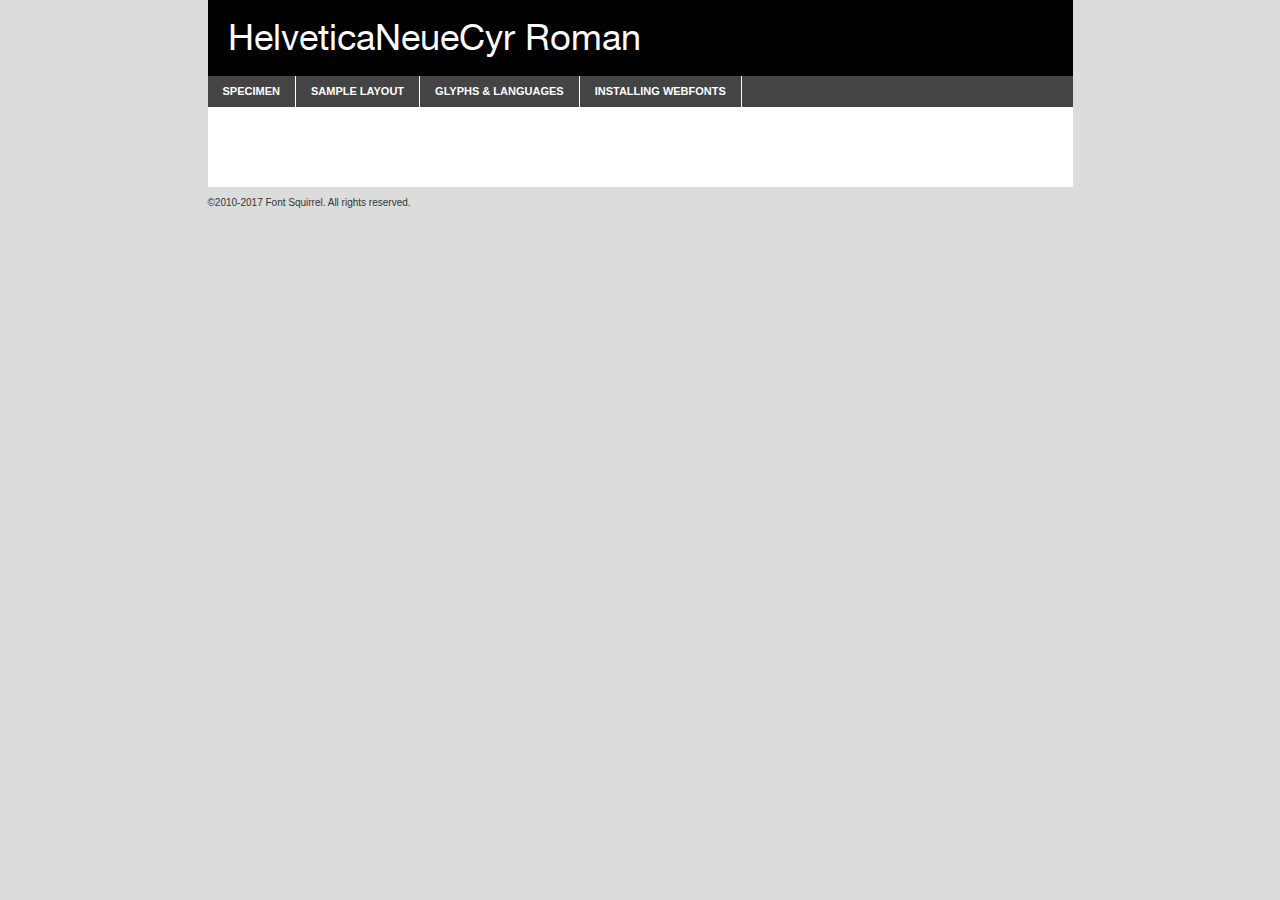
<file: fonts/helveticaneuecyr-roman-demo.html>
<!DOCTYPE html PUBLIC "-//W3C//DTD XHTML 1.0 Transitional//EN"
	"http://www.w3.org/TR/xhtml1/DTD/xhtml1-transitional.dtd">

<html xmlns="http://www.w3.org/1999/xhtml" xml:lang="en" lang="en">
<head>
	<meta http-equiv="Content-Type" content="text/html; charset=utf-8" />
	<script src="http://ajax.googleapis.com/ajax/libs/jquery/1.7.2/jquery.min.js" type="text/javascript" charset="utf-8"></script>
	<script type="text/javascript">
	(function($){$.fn.easyTabs=function(option){var param=jQuery.extend({fadeSpeed:"fast",defaultContent:1,activeClass:'active'},option);$(this).each(function(){var thisId="#"+this.id;if(param.defaultContent==''){param.defaultContent=1;}
	if(typeof param.defaultContent=="number")
	{var defaultTab=$(thisId+" .tabs li:eq("+(param.defaultContent-1)+") a").attr('href').substr(1);}else{var defaultTab=param.defaultContent;}
	$(thisId+" .tabs li a").each(function(){var tabToHide=$(this).attr('href').substr(1);$("#"+tabToHide).addClass('easytabs-tab-content');});hideAll();changeContent(defaultTab);function hideAll(){$(thisId+" .easytabs-tab-content").hide();}
	function changeContent(tabId){hideAll();$(thisId+" .tabs li").removeClass(param.activeClass);$(thisId+" .tabs li a[href=#"+tabId+"]").closest('li').addClass(param.activeClass);if(param.fadeSpeed!="none")
	{$(thisId+" #"+tabId).fadeIn(param.fadeSpeed);}else{$(thisId+" #"+tabId).show();}}
	$(thisId+" .tabs li").click(function(){var tabId=$(this).find('a').attr('href').substr(1);changeContent(tabId);return false;});});}})(jQuery);
	</script>
	<link rel="stylesheet" href="specimen_files/specimen_stylesheet.css" type="text/css" charset="utf-8" />
	<link rel="stylesheet" href="stylesheet.css" type="text/css" charset="utf-8" />

	<style type="text/css">
					body{
				font-family: 'helveticaneuecyrroman';
							}
		</style>

	<title>HelveticaNeueCyr Roman Specimen</title>
	
	
	<script type="text/javascript" charset="utf-8">
		$(document).ready(function() {
			$('#container').easyTabs({defaultContent:1});
		});
	</script>
</head>

<body>
<div id="container">
	<div id="header">
		HelveticaNeueCyr Roman	</div>
	<ul class="tabs">
		<li><a href="#specimen">Specimen</a></li>
		<li><a href="#layout">Sample Layout</a></li>
				<li><a href="#glyphs">Glyphs &amp; Languages</a></li>
		<li><a href="#installing">Installing Webfonts</a></li>
		
	</ul>
	
	<div id="main_content">

		
			<div id="specimen">
		
				<div class="section">
					<div class="grid12 firstcol">
						<div class="huge">AaBb</div>
					</div>
				</div>
		
				<div class="section">
					<div class="glyph_range">A&#x200B;B&#x200b;C&#x200b;D&#x200b;E&#x200b;F&#x200b;G&#x200b;H&#x200b;I&#x200b;J&#x200b;K&#x200b;L&#x200b;M&#x200b;N&#x200b;O&#x200b;P&#x200b;Q&#x200b;R&#x200b;S&#x200b;T&#x200b;U&#x200b;V&#x200b;W&#x200b;X&#x200b;Y&#x200b;Z&#x200b;a&#x200b;b&#x200b;c&#x200b;d&#x200b;e&#x200b;f&#x200b;g&#x200b;h&#x200b;i&#x200b;j&#x200b;k&#x200b;l&#x200b;m&#x200b;n&#x200b;o&#x200b;p&#x200b;q&#x200b;r&#x200b;s&#x200b;t&#x200b;u&#x200b;v&#x200b;w&#x200b;x&#x200b;y&#x200b;z&#x200b;1&#x200b;2&#x200b;3&#x200b;4&#x200b;5&#x200b;6&#x200b;7&#x200b;8&#x200b;9&#x200b;0&#x200b;&amp;&#x200b;.&#x200b;,&#x200b;?&#x200b;!&#x200b;&#64;&#x200b;(&#x200b;)&#x200b;#&#x200b;$&#x200b;%&#x200b;*&#x200b;+&#x200b;-&#x200b;=&#x200b;:&#x200b;;</div>
				</div>
				<div class="section">
					<div class="grid12 firstcol">
						<table class="sample_table">
							<tr><td>10</td><td class="size10">abcdefghijklmnopqrstuvwxyzABCDEFGHIJKLMNOPQRSTUVWXYZ0123456789abcdefghijklmnopqrstuvwxyzABCDEFGHIJKLMNOPQRSTUVWXYZ0123456789abcdefghijklmnopqrstuvwxyzABCDEFGHIJKLMNOPQRSTUVWXYZ</td></tr>
							<tr><td>11</td><td class="size11">abcdefghijklmnopqrstuvwxyzABCDEFGHIJKLMNOPQRSTUVWXYZ0123456789abcdefghijklmnopqrstuvwxyzABCDEFGHIJKLMNOPQRSTUVWXYZ0123456789abcdefghijklmnopqrstuvwxyzABCDEFGHIJKLMNOPQRSTUVWXYZ</td></tr>
							<tr><td>12</td><td class="size12">abcdefghijklmnopqrstuvwxyzABCDEFGHIJKLMNOPQRSTUVWXYZ0123456789abcdefghijklmnopqrstuvwxyzABCDEFGHIJKLMNOPQRSTUVWXYZ0123456789abcdefghijklmnopqrstuvwxyzABCDEFGHIJKLMNOPQRSTUVWXYZ</td></tr>
							<tr><td>13</td><td class="size13">abcdefghijklmnopqrstuvwxyzABCDEFGHIJKLMNOPQRSTUVWXYZ0123456789abcdefghijklmnopqrstuvwxyzABCDEFGHIJKLMNOPQRSTUVWXYZ0123456789abcdefghijklmnopqrstuvwxyzABCDEFGHIJKLMNOPQRSTUVWXYZ</td></tr>
							<tr><td>14</td><td class="size14">abcdefghijklmnopqrstuvwxyzABCDEFGHIJKLMNOPQRSTUVWXYZ0123456789abcdefghijklmnopqrstuvwxyzABCDEFGHIJKLMNOPQRSTUVWXYZ0123456789abcdefghijklmnopqrstuvwxyzABCDEFGHIJKLMNOPQRSTUVWXYZ</td></tr>
							<tr><td>16</td><td class="size16">abcdefghijklmnopqrstuvwxyzABCDEFGHIJKLMNOPQRSTUVWXYZ0123456789abcdefghijklmnopqrstuvwxyzABCDEFGHIJKLMNOPQRSTUVWXYZ</td></tr>
							<tr><td>18</td><td class="size18">abcdefghijklmnopqrstuvwxyzABCDEFGHIJKLMNOPQRSTUVWXYZ0123456789abcdefghijklmnopqrstuvwxyzABCDEFGHIJKLMNOPQRSTUVWXYZ</td></tr>
							<tr><td>20</td><td class="size20">abcdefghijklmnopqrstuvwxyzABCDEFGHIJKLMNOPQRSTUVWXYZ0123456789abcdefghijklmnopqrstuvwxyzABCDEFGHIJKLMNOPQRSTUVWXYZ</td></tr>
							<tr><td>24</td><td class="size24">abcdefghijklmnopqrstuvwxyzABCDEFGHIJKLMNOPQRSTUVWXYZ0123456789abcdefghijklmnopqrstuvwxyzABCDEFGHIJKLMNOPQRSTUVWXYZ</td></tr>
							<tr><td>30</td><td class="size30">abcdefghijklmnopqrstuvwxyzABCDEFGHIJKLMNOPQRSTUVWXYZ0123456789abcdefghijklmnopqrstuvwxyzABCDEFGHIJKLMNOPQRSTUVWXYZ</td></tr>
							<tr><td>36</td><td class="size36">abcdefghijklmnopqrstuvwxyzABCDEFGHIJKLMNOPQRSTUVWXYZ0123456789abcdefghijklmnopqrstuvwxyzABCDEFGHIJKLMNOPQRSTUVWXYZ</td></tr>
							<tr><td>48</td><td class="size48">abcdefghijklmnopqrstuvwxyzABCDEFGHIJKLMNOPQRSTUVWXYZ0123456789abcdefghijklmnopqrstuvwxyzABCDEFGHIJKLMNOPQRSTUVWXYZ</td></tr>
							<tr><td>60</td><td class="size60">abcdefghijklmnopqrstuvwxyzABCDEFGHIJKLMNOPQRSTUVWXYZ0123456789abcdefghijklmnopqrstuvwxyzABCDEFGHIJKLMNOPQRSTUVWXYZ</td></tr>
							<tr><td>72</td><td class="size72">abcdefghijklmnopqrstuvwxyzABCDEFGHIJKLMNOPQRSTUVWXYZ0123456789abcdefghijklmnopqrstuvwxyzABCDEFGHIJKLMNOPQRSTUVWXYZ</td></tr>
							<tr><td>90</td><td class="size90">abcdefghijklmnopqrstuvwxyzABCDEFGHIJKLMNOPQRSTUVWXYZ0123456789abcdefghijklmnopqrstuvwxyzABCDEFGHIJKLMNOPQRSTUVWXYZ</td></tr>
						</table>
				
					</div>
			
				</div>
		
		
		
								<div class="section" id="bodycomparison">


										<div id="xheight">
				<div class="fontbody">&#x25FC;&#x25FC;&#x25FC;&#x25FC;&#x25FC;&#x25FC;&#x25FC;&#x25FC;&#x25FC;&#x25FC;&#x25FC;&#x25FC;&#x25FC;&#x25FC;&#x25FC;&#x25FC;&#x25FC;&#x25FC;&#x25FC;&#x25FC;&#x25FC;&#x25FC;&#x25FC;&#x25FC;&#x25FC;&#x25FC;&#x25FC;&#x25FC;&#x25FC;&#x25FC;&#x25FC;&#x25FC;&#x25FC;&#x25FC;&#x25FC;&#x25FC;&#x25FC;&#x25FC;&#x25FC;&#x25FC;&#x25FC;&#x25FC;&#x25FC;&#x25FC;&#x25FC;&#x25FC;&#x25FC;&#x25FC;&#x25FC;&#x25FC;&#x25FC;&#x25FC;&#x25FC;&#x25FC;&#x25FC;&#x25FC;&#x25FC;&#x25FC;&#x25FC;&#x25FC;&#x25FC;&#x25FC;&#x25FC;&#x25FC;&#x25FC;&#x25FC;&#x25FC;&#x25FC;&#x25FC;&#x25FC;&#x25FC;&#x25FC;&#x25FC;&#x25FC;&#x25FC;&#x25FC;&#x25FC;&#x25FC;&#x25FC;&#x25FC;&#x25FC;&#x25FC;&#x25FC;&#x25FC;&#x25FC;&#x25FC;&#x25FC;&#x25FC;&#x25FC;&#x25FC;&#x25FC;&#x25FC;&#x25FC;&#x25FC;&#x25FC;&#x25FC;&#x25FC;&#x25FC;&#x25FC;body</div><div class="arialbody">body</div><div class="verdanabody">body</div><div class="georgiabody">body</div></div>
										<div class="fontbody" style="z-index:1">
											body<span>HelveticaNeueCyr Roman</span>
										</div>
										<div class="arialbody" style="z-index:1">
											body<span>Arial</span>
										</div>
										<div class="verdanabody" style="z-index:1">
											body<span>Verdana</span>
										</div>
										<div class="georgiabody" style="z-index:1">
											body<span>Georgia</span>
										</div>



								</div>
		
		
				<div class="section psample psample_row1" id="">
					
					<div class="grid2 firstcol">
						<p class="size10"><span>10.</span>Aenean lacinia bibendum nulla sed consectetur. Fusce dapibus, tellus ac cursus commodo, tortor mauris condimentum nibh, ut fermentum massa justo sit amet risus. Nullam id dolor id nibh ultricies vehicula ut id elit. Cum sociis natoque penatibus et magnis dis parturient montes, nascetur ridiculus mus. Nulla vitae elit libero, a pharetra augue.</p>
			
					</div>
					<div class="grid3">
						<p class="size11"><span>11.</span>Aenean lacinia bibendum nulla sed consectetur. Fusce dapibus, tellus ac cursus commodo, tortor mauris condimentum nibh, ut fermentum massa justo sit amet risus. Nullam id dolor id nibh ultricies vehicula ut id elit. Cum sociis natoque penatibus et magnis dis parturient montes, nascetur ridiculus mus. Nulla vitae elit libero, a pharetra augue.</p>
			
					</div>
					<div class="grid3">
						<p class="size12"><span>12.</span>Aenean lacinia bibendum nulla sed consectetur. Fusce dapibus, tellus ac cursus commodo, tortor mauris condimentum nibh, ut fermentum massa justo sit amet risus. Nullam id dolor id nibh ultricies vehicula ut id elit. Cum sociis natoque penatibus et magnis dis parturient montes, nascetur ridiculus mus. Nulla vitae elit libero, a pharetra augue.</p>
			
					</div>
					<div class="grid4">
						<p class="size13"><span>13.</span>Aenean lacinia bibendum nulla sed consectetur. Fusce dapibus, tellus ac cursus commodo, tortor mauris condimentum nibh, ut fermentum massa justo sit amet risus. Nullam id dolor id nibh ultricies vehicula ut id elit. Cum sociis natoque penatibus et magnis dis parturient montes, nascetur ridiculus mus. Nulla vitae elit libero, a pharetra augue.</p>
			
					</div>
					<div class="white_blend"></div>
					
				</div>
				<div class="section psample psample_row2" id="">
					<div class="grid3 firstcol">
						<p class="size14"><span>14.</span>Aenean lacinia bibendum nulla sed consectetur. Fusce dapibus, tellus ac cursus commodo, tortor mauris condimentum nibh, ut fermentum massa justo sit amet risus. Nullam id dolor id nibh ultricies vehicula ut id elit. Cum sociis natoque penatibus et magnis dis parturient montes, nascetur ridiculus mus. Nulla vitae elit libero, a pharetra augue.</p>
			
					</div>
					<div class="grid4">
						<p class="size16"><span>16.</span>Aenean lacinia bibendum nulla sed consectetur. Fusce dapibus, tellus ac cursus commodo, tortor mauris condimentum nibh, ut fermentum massa justo sit amet risus. Nullam id dolor id nibh ultricies vehicula ut id elit. Cum sociis natoque penatibus et magnis dis parturient montes, nascetur ridiculus mus. Nulla vitae elit libero, a pharetra augue.</p>
			
					</div>
					<div class="grid5">
						<p class="size18"><span>18.</span>Aenean lacinia bibendum nulla sed consectetur. Fusce dapibus, tellus ac cursus commodo, tortor mauris condimentum nibh, ut fermentum massa justo sit amet risus. Nullam id dolor id nibh ultricies vehicula ut id elit. Cum sociis natoque penatibus et magnis dis parturient montes, nascetur ridiculus mus. Nulla vitae elit libero, a pharetra augue.</p>
			
					</div>

					<div class="white_blend"></div>

				</div>
				
				<div class="section psample psample_row3" id="">
					<div class="grid5 firstcol">
						<p class="size20"><span>20.</span>Aenean lacinia bibendum nulla sed consectetur. Fusce dapibus, tellus ac cursus commodo, tortor mauris condimentum nibh, ut fermentum massa justo sit amet risus. Nullam id dolor id nibh ultricies vehicula ut id elit. Cum sociis natoque penatibus et magnis dis parturient montes, nascetur ridiculus mus. Nulla vitae elit libero, a pharetra augue.</p>
					</div>
					<div class="grid7">
						<p class="size24"><span>24.</span>Aenean lacinia bibendum nulla sed consectetur. Fusce dapibus, tellus ac cursus commodo, tortor mauris condimentum nibh, ut fermentum massa justo sit amet risus. Nullam id dolor id nibh ultricies vehicula ut id elit. Cum sociis natoque penatibus et magnis dis parturient montes, nascetur ridiculus mus. Nulla vitae elit libero, a pharetra augue.</p>
					</div>
					
					<div class="white_blend"></div>
					
				</div>
				
				<div class="section psample psample_row4" id="">
					<div class="grid12 firstcol">
						<p class="size30"><span>30.</span>Aenean lacinia bibendum nulla sed consectetur. Fusce dapibus, tellus ac cursus commodo, tortor mauris condimentum nibh, ut fermentum massa justo sit amet risus. Nullam id dolor id nibh ultricies vehicula ut id elit. Cum sociis natoque penatibus et magnis dis parturient montes, nascetur ridiculus mus. Nulla vitae elit libero, a pharetra augue.</p>
					</div>
					<div class="white_blend"></div>
					
				</div>
				
				
				
				<div class="section psample psample_row1 fullreverse">
					<div class="grid2 firstcol">
						<p class="size10"><span>10.</span>Aenean lacinia bibendum nulla sed consectetur. Fusce dapibus, tellus ac cursus commodo, tortor mauris condimentum nibh, ut fermentum massa justo sit amet risus. Nullam id dolor id nibh ultricies vehicula ut id elit. Cum sociis natoque penatibus et magnis dis parturient montes, nascetur ridiculus mus. Nulla vitae elit libero, a pharetra augue.</p>
			
					</div>
					<div class="grid3">
						<p class="size11"><span>11.</span>Aenean lacinia bibendum nulla sed consectetur. Fusce dapibus, tellus ac cursus commodo, tortor mauris condimentum nibh, ut fermentum massa justo sit amet risus. Nullam id dolor id nibh ultricies vehicula ut id elit. Cum sociis natoque penatibus et magnis dis parturient montes, nascetur ridiculus mus. Nulla vitae elit libero, a pharetra augue.</p>
			
					</div>
					<div class="grid3">
						<p class="size12"><span>12.</span>Aenean lacinia bibendum nulla sed consectetur. Fusce dapibus, tellus ac cursus commodo, tortor mauris condimentum nibh, ut fermentum massa justo sit amet risus. Nullam id dolor id nibh ultricies vehicula ut id elit. Cum sociis natoque penatibus et magnis dis parturient montes, nascetur ridiculus mus. Nulla vitae elit libero, a pharetra augue.</p>
			
					</div>
					<div class="grid4">
						<p class="size13"><span>13.</span>Aenean lacinia bibendum nulla sed consectetur. Fusce dapibus, tellus ac cursus commodo, tortor mauris condimentum nibh, ut fermentum massa justo sit amet risus. Nullam id dolor id nibh ultricies vehicula ut id elit. Cum sociis natoque penatibus et magnis dis parturient montes, nascetur ridiculus mus. Nulla vitae elit libero, a pharetra augue.</p>
			
					</div>
					<div class="black_blend"></div>
					
				</div>
				
				<div class="section psample psample_row2 fullreverse">
					<div class="grid3 firstcol">
						<p class="size14"><span>14.</span>Aenean lacinia bibendum nulla sed consectetur. Fusce dapibus, tellus ac cursus commodo, tortor mauris condimentum nibh, ut fermentum massa justo sit amet risus. Nullam id dolor id nibh ultricies vehicula ut id elit. Cum sociis natoque penatibus et magnis dis parturient montes, nascetur ridiculus mus. Nulla vitae elit libero, a pharetra augue.</p>
			
					</div>
					<div class="grid4">
						<p class="size16"><span>16.</span>Aenean lacinia bibendum nulla sed consectetur. Fusce dapibus, tellus ac cursus commodo, tortor mauris condimentum nibh, ut fermentum massa justo sit amet risus. Nullam id dolor id nibh ultricies vehicula ut id elit. Cum sociis natoque penatibus et magnis dis parturient montes, nascetur ridiculus mus. Nulla vitae elit libero, a pharetra augue.</p>
			
					</div>
					<div class="grid5">
						<p class="size18"><span>18.</span>Aenean lacinia bibendum nulla sed consectetur. Fusce dapibus, tellus ac cursus commodo, tortor mauris condimentum nibh, ut fermentum massa justo sit amet risus. Nullam id dolor id nibh ultricies vehicula ut id elit. Cum sociis natoque penatibus et magnis dis parturient montes, nascetur ridiculus mus. Nulla vitae elit libero, a pharetra augue.</p>
			
					</div>
					<div class="black_blend"></div>

				</div>
				
				<div class="section psample fullreverse psample_row3" id="">
					<div class="grid5 firstcol">
						<p class="size20"><span>20.</span>Aenean lacinia bibendum nulla sed consectetur. Fusce dapibus, tellus ac cursus commodo, tortor mauris condimentum nibh, ut fermentum massa justo sit amet risus. Nullam id dolor id nibh ultricies vehicula ut id elit. Cum sociis natoque penatibus et magnis dis parturient montes, nascetur ridiculus mus. Nulla vitae elit libero, a pharetra augue.</p>
					</div>
					<div class="grid7">
						<p class="size24"><span>24.</span>Aenean lacinia bibendum nulla sed consectetur. Fusce dapibus, tellus ac cursus commodo, tortor mauris condimentum nibh, ut fermentum massa justo sit amet risus. Nullam id dolor id nibh ultricies vehicula ut id elit. Cum sociis natoque penatibus et magnis dis parturient montes, nascetur ridiculus mus. Nulla vitae elit libero, a pharetra augue.</p>
					</div>
					
					<div class="black_blend"></div>
					
				</div>
				
				<div class="section psample fullreverse psample_row4" id="" style="border-bottom: 20px #000 solid;">
					<div class="grid12 firstcol">
						<p class="size30"><span>30.</span>Aenean lacinia bibendum nulla sed consectetur. Fusce dapibus, tellus ac cursus commodo, tortor mauris condimentum nibh, ut fermentum massa justo sit amet risus. Nullam id dolor id nibh ultricies vehicula ut id elit. Cum sociis natoque penatibus et magnis dis parturient montes, nascetur ridiculus mus. Nulla vitae elit libero, a pharetra augue.</p>
					</div>
					<div class="black_blend"></div>
					
				</div>
				
				
				
				
			</div>
			
			<div id="layout">
				
				<div class="section">
					
					<div class="grid12 firstcol">
						<h1>Lorem Ipsum Dolor</h1>
						<h2>Etiam porta sem malesuada magna mollis euismod</h2>
						
						<p class="byline">By <a href="#link">Aenean Lacinia</a></p>
					</div>
				</div>
				<div class="section">
					<div class="grid8 firstcol">
						<p class="large">Donec sed odio dui. Morbi leo risus, porta ac consectetur ac, vestibulum at eros. Fusce dapibus, tellus ac cursus commodo, tortor mauris condimentum nibh, ut fermentum massa justo sit amet risus. </p>

						
						<h3>Pellentesque ornare sem</h3>

						<p>Maecenas sed diam eget risus varius blandit sit amet non magna. Maecenas faucibus mollis interdum. Donec ullamcorper nulla non metus auctor fringilla. Nullam id dolor id nibh ultricies vehicula ut id elit. Nullam id dolor id nibh ultricies vehicula ut id elit. </p>

						<p>Aenean eu leo quam. Pellentesque ornare sem lacinia quam venenatis vestibulum. Lorem ipsum dolor sit amet, consectetur adipiscing elit. Cum sociis natoque penatibus et magnis dis parturient montes, nascetur ridiculus mus. </p>

						<p>Nulla vitae elit libero, a pharetra augue. Praesent commodo cursus magna, vel scelerisque nisl consectetur et. Aenean lacinia bibendum nulla sed consectetur. </p>

						<p>Nullam quis risus eget urna mollis ornare vel eu leo. Nullam quis risus eget urna mollis ornare vel eu leo. Maecenas sed diam eget risus varius blandit sit amet non magna. Donec ullamcorper nulla non metus auctor fringilla. </p>

						<h3>Cras mattis consectetur</h3>

						<p>Aenean eu leo quam. Pellentesque ornare sem lacinia quam venenatis vestibulum. Aenean lacinia bibendum nulla sed consectetur. Integer posuere erat a ante venenatis dapibus posuere velit aliquet. Cras mattis consectetur purus sit amet fermentum. </p>

						<p>Nullam id dolor id nibh ultricies vehicula ut id elit. Nullam quis risus eget urna mollis ornare vel eu leo. Cras mattis consectetur purus sit amet fermentum.</p>
					</div>
					
					<div class="grid4 sidebar">
						
						<div class="box reverse">
							<p class="last">Nullam quis risus eget urna mollis ornare vel eu leo. Donec ullamcorper nulla non metus auctor fringilla. Cras mattis consectetur purus sit amet fermentum. Sed posuere consectetur est at lobortis. Lorem ipsum dolor sit amet, consectetur adipiscing elit. </p>
						</div>
						
						<p class="caption">Maecenas sed diam eget risus varius.</p>

						<p>Vestibulum id ligula porta felis euismod semper. Integer posuere erat a ante venenatis dapibus posuere velit aliquet. Vestibulum id ligula porta felis euismod semper. Sed posuere consectetur est at lobortis. Maecenas sed diam eget risus varius blandit sit amet non magna. Fusce dapibus, tellus ac cursus commodo, tortor mauris condimentum nibh, ut fermentum massa justo sit amet risus. </p>

					

						<p>Duis mollis, est non commodo luctus, nisi erat porttitor ligula, eget lacinia odio sem nec elit. Aenean lacinia bibendum nulla sed consectetur. Vivamus sagittis lacus vel augue laoreet rutrum faucibus dolor auctor. Aenean lacinia bibendum nulla sed consectetur. Nullam quis risus eget urna mollis ornare vel eu leo. </p>

						<p>Praesent commodo cursus magna, vel scelerisque nisl consectetur et. Donec ullamcorper nulla non metus auctor fringilla. Maecenas faucibus mollis interdum. Fusce dapibus, tellus ac cursus commodo, tortor mauris condimentum nibh, ut fermentum massa justo sit amet risus. </p>

					</div>
				</div>
				
			</div>


			



		<div id="glyphs">
			<div class="section">
				<div class="grid12 firstcol">
			
				<h1>Language Support</h1>
				<p>The subset of HelveticaNeueCyr Roman in this kit supports the following languages:<br />
			
					Cyrillic, English, Arrernte, Bislama, Cebuano, Fijian, Gilbertese, Hmong, Ibanag, Iloko_ilokano, Interglossa_glosa, Interlingua, Lojban, Norfolk_pitcairnese, Oromo, Rotokas, Seychelles_creole, Shona, Somali, Southern_ndebele, Swahili, Swati_swazi, Tok_pisin, Warlpiri, Xhosa, Zulu, Latinbasic, Ubasic, Demo				</p>
				<h1>Glyph Chart</h1>
				<p>The subset of HelveticaNeueCyr Roman in this kit includes all the glyphs listed below. Unicode entities are included above each glyph to help you insert individual characters into your layout.</p>
				<div id="glyph_chart">
			
																				 <div><p>&amp;#13;</p>&#13;</div>
																				 <div><p>&amp;#32;</p>&#32;</div>
																				 <div><p>&amp;#33;</p>&#33;</div>
																				 <div><p>&amp;#34;</p>&#34;</div>
																				 <div><p>&amp;#35;</p>&#35;</div>
																				 <div><p>&amp;#36;</p>&#36;</div>
																				 <div><p>&amp;#37;</p>&#37;</div>
																				 <div><p>&amp;#38;</p>&#38;</div>
																				 <div><p>&amp;#39;</p>&#39;</div>
																				 <div><p>&amp;#40;</p>&#40;</div>
																				 <div><p>&amp;#41;</p>&#41;</div>
																				 <div><p>&amp;#42;</p>&#42;</div>
																				 <div><p>&amp;#43;</p>&#43;</div>
																				 <div><p>&amp;#44;</p>&#44;</div>
																				 <div><p>&amp;#45;</p>&#45;</div>
																				 <div><p>&amp;#46;</p>&#46;</div>
																				 <div><p>&amp;#47;</p>&#47;</div>
																				 <div><p>&amp;#48;</p>&#48;</div>
																				 <div><p>&amp;#49;</p>&#49;</div>
																				 <div><p>&amp;#50;</p>&#50;</div>
																				 <div><p>&amp;#51;</p>&#51;</div>
																				 <div><p>&amp;#52;</p>&#52;</div>
																				 <div><p>&amp;#53;</p>&#53;</div>
																				 <div><p>&amp;#54;</p>&#54;</div>
																				 <div><p>&amp;#55;</p>&#55;</div>
																				 <div><p>&amp;#56;</p>&#56;</div>
																				 <div><p>&amp;#57;</p>&#57;</div>
																				 <div><p>&amp;#58;</p>&#58;</div>
																				 <div><p>&amp;#59;</p>&#59;</div>
																				 <div><p>&amp;#60;</p>&#60;</div>
																				 <div><p>&amp;#61;</p>&#61;</div>
																				 <div><p>&amp;#62;</p>&#62;</div>
																				 <div><p>&amp;#63;</p>&#63;</div>
																				 <div><p>&amp;#64;</p>&#64;</div>
																				 <div><p>&amp;#65;</p>&#65;</div>
																				 <div><p>&amp;#66;</p>&#66;</div>
																				 <div><p>&amp;#67;</p>&#67;</div>
																				 <div><p>&amp;#68;</p>&#68;</div>
																				 <div><p>&amp;#69;</p>&#69;</div>
																				 <div><p>&amp;#70;</p>&#70;</div>
																				 <div><p>&amp;#71;</p>&#71;</div>
																				 <div><p>&amp;#72;</p>&#72;</div>
																				 <div><p>&amp;#73;</p>&#73;</div>
																				 <div><p>&amp;#74;</p>&#74;</div>
																				 <div><p>&amp;#75;</p>&#75;</div>
																				 <div><p>&amp;#76;</p>&#76;</div>
																				 <div><p>&amp;#77;</p>&#77;</div>
																				 <div><p>&amp;#78;</p>&#78;</div>
																				 <div><p>&amp;#79;</p>&#79;</div>
																				 <div><p>&amp;#80;</p>&#80;</div>
																				 <div><p>&amp;#81;</p>&#81;</div>
																				 <div><p>&amp;#82;</p>&#82;</div>
																				 <div><p>&amp;#83;</p>&#83;</div>
																				 <div><p>&amp;#84;</p>&#84;</div>
																				 <div><p>&amp;#85;</p>&#85;</div>
																				 <div><p>&amp;#86;</p>&#86;</div>
																				 <div><p>&amp;#87;</p>&#87;</div>
																				 <div><p>&amp;#88;</p>&#88;</div>
																				 <div><p>&amp;#89;</p>&#89;</div>
																				 <div><p>&amp;#90;</p>&#90;</div>
																				 <div><p>&amp;#91;</p>&#91;</div>
																				 <div><p>&amp;#92;</p>&#92;</div>
																				 <div><p>&amp;#93;</p>&#93;</div>
																				 <div><p>&amp;#94;</p>&#94;</div>
																				 <div><p>&amp;#95;</p>&#95;</div>
																				 <div><p>&amp;#96;</p>&#96;</div>
																				 <div><p>&amp;#97;</p>&#97;</div>
																				 <div><p>&amp;#98;</p>&#98;</div>
																				 <div><p>&amp;#99;</p>&#99;</div>
																				 <div><p>&amp;#100;</p>&#100;</div>
																				 <div><p>&amp;#101;</p>&#101;</div>
																				 <div><p>&amp;#102;</p>&#102;</div>
																				 <div><p>&amp;#103;</p>&#103;</div>
																				 <div><p>&amp;#104;</p>&#104;</div>
																				 <div><p>&amp;#105;</p>&#105;</div>
																				 <div><p>&amp;#106;</p>&#106;</div>
																				 <div><p>&amp;#107;</p>&#107;</div>
																				 <div><p>&amp;#108;</p>&#108;</div>
																				 <div><p>&amp;#109;</p>&#109;</div>
																				 <div><p>&amp;#110;</p>&#110;</div>
																				 <div><p>&amp;#111;</p>&#111;</div>
																				 <div><p>&amp;#112;</p>&#112;</div>
																				 <div><p>&amp;#113;</p>&#113;</div>
																				 <div><p>&amp;#114;</p>&#114;</div>
																				 <div><p>&amp;#115;</p>&#115;</div>
																				 <div><p>&amp;#116;</p>&#116;</div>
																				 <div><p>&amp;#117;</p>&#117;</div>
																				 <div><p>&amp;#118;</p>&#118;</div>
																				 <div><p>&amp;#119;</p>&#119;</div>
																				 <div><p>&amp;#120;</p>&#120;</div>
																				 <div><p>&amp;#121;</p>&#121;</div>
																				 <div><p>&amp;#122;</p>&#122;</div>
																				 <div><p>&amp;#123;</p>&#123;</div>
																				 <div><p>&amp;#124;</p>&#124;</div>
																				 <div><p>&amp;#125;</p>&#125;</div>
																				 <div><p>&amp;#126;</p>&#126;</div>
																				 <div><p>&amp;#160;</p>&#160;</div>
																				 <div><p>&amp;#163;</p>&#163;</div>
																				 <div><p>&amp;#169;</p>&#169;</div>
																				 <div><p>&amp;#171;</p>&#171;</div>
																				 <div><p>&amp;#173;</p>&#173;</div>
																				 <div><p>&amp;#174;</p>&#174;</div>
																				 <div><p>&amp;#187;</p>&#187;</div>
																				 <div><p>&amp;#1025;</p>&#1025;</div>
																				 <div><p>&amp;#1026;</p>&#1026;</div>
																				 <div><p>&amp;#1027;</p>&#1027;</div>
																				 <div><p>&amp;#1028;</p>&#1028;</div>
																				 <div><p>&amp;#1029;</p>&#1029;</div>
																				 <div><p>&amp;#1030;</p>&#1030;</div>
																				 <div><p>&amp;#1031;</p>&#1031;</div>
																				 <div><p>&amp;#1032;</p>&#1032;</div>
																				 <div><p>&amp;#1033;</p>&#1033;</div>
																				 <div><p>&amp;#1034;</p>&#1034;</div>
																				 <div><p>&amp;#1035;</p>&#1035;</div>
																				 <div><p>&amp;#1036;</p>&#1036;</div>
																				 <div><p>&amp;#1038;</p>&#1038;</div>
																				 <div><p>&amp;#1039;</p>&#1039;</div>
																				 <div><p>&amp;#1040;</p>&#1040;</div>
																				 <div><p>&amp;#1041;</p>&#1041;</div>
																				 <div><p>&amp;#1042;</p>&#1042;</div>
																				 <div><p>&amp;#1043;</p>&#1043;</div>
																				 <div><p>&amp;#1044;</p>&#1044;</div>
																				 <div><p>&amp;#1045;</p>&#1045;</div>
																				 <div><p>&amp;#1046;</p>&#1046;</div>
																				 <div><p>&amp;#1047;</p>&#1047;</div>
																				 <div><p>&amp;#1048;</p>&#1048;</div>
																				 <div><p>&amp;#1049;</p>&#1049;</div>
																				 <div><p>&amp;#1050;</p>&#1050;</div>
																				 <div><p>&amp;#1051;</p>&#1051;</div>
																				 <div><p>&amp;#1052;</p>&#1052;</div>
																				 <div><p>&amp;#1053;</p>&#1053;</div>
																				 <div><p>&amp;#1054;</p>&#1054;</div>
																				 <div><p>&amp;#1055;</p>&#1055;</div>
																				 <div><p>&amp;#1056;</p>&#1056;</div>
																				 <div><p>&amp;#1057;</p>&#1057;</div>
																				 <div><p>&amp;#1058;</p>&#1058;</div>
																				 <div><p>&amp;#1059;</p>&#1059;</div>
																				 <div><p>&amp;#1060;</p>&#1060;</div>
																				 <div><p>&amp;#1061;</p>&#1061;</div>
																				 <div><p>&amp;#1062;</p>&#1062;</div>
																				 <div><p>&amp;#1063;</p>&#1063;</div>
																				 <div><p>&amp;#1064;</p>&#1064;</div>
																				 <div><p>&amp;#1065;</p>&#1065;</div>
																				 <div><p>&amp;#1066;</p>&#1066;</div>
																				 <div><p>&amp;#1067;</p>&#1067;</div>
																				 <div><p>&amp;#1068;</p>&#1068;</div>
																				 <div><p>&amp;#1069;</p>&#1069;</div>
																				 <div><p>&amp;#1070;</p>&#1070;</div>
																				 <div><p>&amp;#1071;</p>&#1071;</div>
																				 <div><p>&amp;#1072;</p>&#1072;</div>
																				 <div><p>&amp;#1073;</p>&#1073;</div>
																				 <div><p>&amp;#1074;</p>&#1074;</div>
																				 <div><p>&amp;#1075;</p>&#1075;</div>
																				 <div><p>&amp;#1076;</p>&#1076;</div>
																				 <div><p>&amp;#1077;</p>&#1077;</div>
																				 <div><p>&amp;#1078;</p>&#1078;</div>
																				 <div><p>&amp;#1079;</p>&#1079;</div>
																				 <div><p>&amp;#1080;</p>&#1080;</div>
																				 <div><p>&amp;#1081;</p>&#1081;</div>
																				 <div><p>&amp;#1082;</p>&#1082;</div>
																				 <div><p>&amp;#1083;</p>&#1083;</div>
																				 <div><p>&amp;#1084;</p>&#1084;</div>
																				 <div><p>&amp;#1085;</p>&#1085;</div>
																				 <div><p>&amp;#1086;</p>&#1086;</div>
																				 <div><p>&amp;#1087;</p>&#1087;</div>
																				 <div><p>&amp;#1088;</p>&#1088;</div>
																				 <div><p>&amp;#1089;</p>&#1089;</div>
																				 <div><p>&amp;#1090;</p>&#1090;</div>
																				 <div><p>&amp;#1091;</p>&#1091;</div>
																				 <div><p>&amp;#1092;</p>&#1092;</div>
																				 <div><p>&amp;#1093;</p>&#1093;</div>
																				 <div><p>&amp;#1094;</p>&#1094;</div>
																				 <div><p>&amp;#1095;</p>&#1095;</div>
																				 <div><p>&amp;#1096;</p>&#1096;</div>
																				 <div><p>&amp;#1097;</p>&#1097;</div>
																				 <div><p>&amp;#1098;</p>&#1098;</div>
																				 <div><p>&amp;#1099;</p>&#1099;</div>
																				 <div><p>&amp;#1100;</p>&#1100;</div>
																				 <div><p>&amp;#1101;</p>&#1101;</div>
																				 <div><p>&amp;#1102;</p>&#1102;</div>
																				 <div><p>&amp;#1103;</p>&#1103;</div>
																				 <div><p>&amp;#1105;</p>&#1105;</div>
																				 <div><p>&amp;#1106;</p>&#1106;</div>
																				 <div><p>&amp;#1107;</p>&#1107;</div>
																				 <div><p>&amp;#1108;</p>&#1108;</div>
																				 <div><p>&amp;#1109;</p>&#1109;</div>
																				 <div><p>&amp;#1110;</p>&#1110;</div>
																				 <div><p>&amp;#1111;</p>&#1111;</div>
																				 <div><p>&amp;#1112;</p>&#1112;</div>
																				 <div><p>&amp;#1113;</p>&#1113;</div>
																				 <div><p>&amp;#1114;</p>&#1114;</div>
																				 <div><p>&amp;#1115;</p>&#1115;</div>
																				 <div><p>&amp;#1116;</p>&#1116;</div>
																				 <div><p>&amp;#1118;</p>&#1118;</div>
																				 <div><p>&amp;#1119;</p>&#1119;</div>
																				 <div><p>&amp;#1168;</p>&#1168;</div>
																				 <div><p>&amp;#1169;</p>&#1169;</div>
																				 <div><p>&amp;#8192;</p>&#8192;</div>
																				 <div><p>&amp;#8193;</p>&#8193;</div>
																				 <div><p>&amp;#8194;</p>&#8194;</div>
																				 <div><p>&amp;#8195;</p>&#8195;</div>
																				 <div><p>&amp;#8196;</p>&#8196;</div>
																				 <div><p>&amp;#8197;</p>&#8197;</div>
																				 <div><p>&amp;#8198;</p>&#8198;</div>
																				 <div><p>&amp;#8199;</p>&#8199;</div>
																				 <div><p>&amp;#8200;</p>&#8200;</div>
																				 <div><p>&amp;#8201;</p>&#8201;</div>
																				 <div><p>&amp;#8202;</p>&#8202;</div>
																				 <div><p>&amp;#8208;</p>&#8208;</div>
																				 <div><p>&amp;#8209;</p>&#8209;</div>
																				 <div><p>&amp;#8210;</p>&#8210;</div>
																				 <div><p>&amp;#8211;</p>&#8211;</div>
																				 <div><p>&amp;#8212;</p>&#8212;</div>
																				 <div><p>&amp;#8216;</p>&#8216;</div>
																				 <div><p>&amp;#8217;</p>&#8217;</div>
																				 <div><p>&amp;#8218;</p>&#8218;</div>
																				 <div><p>&amp;#8220;</p>&#8220;</div>
																				 <div><p>&amp;#8221;</p>&#8221;</div>
																				 <div><p>&amp;#8222;</p>&#8222;</div>
																				 <div><p>&amp;#8226;</p>&#8226;</div>
																				 <div><p>&amp;#8230;</p>&#8230;</div>
																				 <div><p>&amp;#8239;</p>&#8239;</div>
																				 <div><p>&amp;#8249;</p>&#8249;</div>
																				 <div><p>&amp;#8250;</p>&#8250;</div>
																				 <div><p>&amp;#8287;</p>&#8287;</div>
																				 <div><p>&amp;#8482;</p>&#8482;</div>
																				 <div><p>&amp;#9724;</p>&#9724;</div>
																																						</div>	
				</div>
		
		
			</div>
		</div>
		
		
		<div id="specs">
			
		</div>
	
		<div id="installing">
			<div class="section">
				<div class="grid7 firstcol">
					<h1>Installing Webfonts</h1>
					
					<p>Webfonts are supported by all major browser platforms but not all in the same way. There are currently four different font formats that must be included in order to target all browsers. This includes TTF, WOFF, EOT and SVG.</p>
					
					<h2>1. Upload your webfonts</h2>
					<p>You must upload your webfont kit to your website. They should be in or near the same directory as your CSS files.</p>
					
					<h2>2. Include the webfont stylesheet</h2>
					<p>A special CSS @font-face declaration helps the various browsers select the appropriate font it needs without causing you a bunch of headaches. Learn more about this syntax by reading the <a href="https://www.fontspring.com/blog/further-hardening-of-the-bulletproof-syntax">Fontspring blog post</a> about it. The code for it is as follows:</p>


<code>
@font-face{ 
	font-family: 'MyWebFont';
	src: url('WebFont.eot');
	src: url('WebFont.eot?#iefix') format('embedded-opentype'),
	     url('WebFont.woff') format('woff'),
	     url('WebFont.ttf') format('truetype'),
	     url('WebFont.svg#webfont') format('svg');
}
</code>

	<p>We've already gone ahead and generated the code for you. All you have to do is link to the stylesheet in your HTML, like this:</p>
	<code>&lt;link rel=&quot;stylesheet&quot; href=&quot;stylesheet.css&quot; type=&quot;text/css&quot; charset=&quot;utf-8&quot; /&gt;</code>

					<h2>3. Modify your own stylesheet</h2>
					<p>To take advantage of your new fonts, you must tell your stylesheet to use them. Look at the original @font-face declaration above and find the property called "font-family." The name linked there will be what you use to reference the font. Prepend that webfont name to the font stack in the "font-family" property, inside the selector you want to change. For example:</p>
<code>p { font-family: 'WebFont', Arial, sans-serif; }</code>

<h2>4. Test</h2>
<p>Getting webfonts to work cross-browser <em>can</em> be tricky. Use the information in the sidebar to help you if you find that fonts aren't loading in a particular browser.</p>
				</div>
				
				<div class="grid5 sidebar">
					<div class="box">
						<h2>Troubleshooting<br />Font-Face Problems</h2>
						<p>Having trouble getting your webfonts to load in your new website? Here are some tips to sort out what might be the problem.</p>

						<h3>Fonts not showing in any browser</h3>

						<p>This sounds like you need to work on the plumbing. You either did not upload the fonts to the correct directory, or you did not link the fonts properly in the CSS. If you've confirmed that all this is correct and you still have a problem, take a look at your .htaccess file and see if requests are getting intercepted.</p>

						<h3>Fonts not loading in iPhone or iPad</h3>

						<p>The most common problem here is that you are serving the fonts from an IIS server. IIS refuses to serve files that have unknown MIME types. If that is the case, you must set the MIME type for SVG to "image/svg+xml" in the server settings. Follow these instructions from Microsoft if you need help.</p>

						<h3>Fonts not loading in Firefox</h3>

						<p>The primary reason for this failure? You are still using a version Firefox older than 3.5. So upgrade already! If that isn't it, then you are very likely serving fonts from a different domain. Firefox requires that all font assets be served from the same domain. Lastly it is possible that you need to add WOFF to your list of MIME types (if you are serving via IIS.)</p>

						<h3>Fonts not loading in IE</h3>

						<p>Are you looking at Internet Explorer on an actual Windows machine or are you cheating by using a service like Adobe BrowserLab? Many of these screenshot services do not render @font-face for IE. Best to test it on a real machine.</p>

						<h3>Fonts not loading in IE9</h3>

						<p>IE9, like Firefox, requires that fonts be served from the same domain as the website. Make sure that is the case.</p>
					</div>
				</div>
			</div>
			
		</div>
	
	</div>
	<div id="footer">
		<p>&copy;2010-2017 Font Squirrel. All rights reserved.</p>
	</div>
</div>
</body>
</html>
</file>
<file: css/style.css>
@charset "utf-8";
/* CSS Document */

*{
	margin: 0;
	padding: 0;
}
body,
html{
	height: 100%;
}
.for_page{
	min-height: 100%;
	position: relative;
}
img{
	height: auto;
	width: auto;
	max-width: 100%;
}
header{
	position: relative;
	background: url("../img/header-background.png");
	background-size: cover;
}
.nav-menu{
	margin: 50px 0;
}
.nav-menu ul.menu{
	display: flex;
	justify-content: space-between;
}
.nav-menu ul.menu li{
	display: inline;
}
.nav-menu ul.menu li a{
	font-family: 'helveticaneuecyrlight';
	font-size: 16px;
	color: #ffd800;
	text-transform: uppercase;
	transition: 0.5s;
}
.nav-menu ul.menu li a:hover{
	text-decoration: none;
	color: #fff;
}
header .container .row>div,
.rightBox-header div{
	padding-left: 0;
	padding-right: 0;
}
.menu-article{
	font-family: 'helveticaneuecyrlight';
	font-size: 14px;
	color: #fff;
}
.menu-number{
	font-family: 'helveticaneuecyrroman';
	font-size: 22px;
	color: #fff;
	transition: 0.5s;
}
.menu-number:hover{
	text-decoration: none;
	color: #ffd800;
}
.menu-text{
	font-family: 'helveticaneuecyrlight';
	font-size: 14px;
	color: #fff;
}
.rightBox-header{
	display: flex;
	flex-wrap: wrap;
    align-items: center;
	text-align: center;
	line-height: 16px;
}
.mob-menu,
.triger{
	display: none;
}
.rightBox-header .menu-triger {
	font-size: 26px;
    color: #fff;
	cursor: pointer;
}	
.menu-close {
	position: absolute;
	right: 20px;
	top: 20px;
	z-index: 10;
	color: #fff;
	font-size: 30px;
	cursor: pointer;
}
.menu-popup {
	display: none;	
	background: url("../img/mob-menu-bg.png");
	background-size: cover;
	position: absolute;
	left: 0px;
	right: 0px;
	top: 0;
	box-sizing: border-box;
	padding: 15px;
	z-index: 11;
	text-align: center;
}
.menu-popup ul {
	margin: 0;
	padding: 0;
}
.menu-popup li {
	list-style: none;
	margin: 10px 0;
	padding: 0;
}
.menu-popup li a {
	font-size: 18px;
	font-family: "Arial";
	color: #ffd800;
	line-height: 1.4;	
	text-decoration: none;
}
.body_pointer * {
	cursor: pointer;
}
.offer,
.description{
	margin: 40px 0;
}
.offer-title{
	font-family: 'helveticaneuecyrbold_italic';
	font-size: 30px;
	color: #230000;
	text-align: center;
	margin-bottom: 12px;
}
.offer-text{
	font-family: 'helveticaneuecyrlight_italic';
	font-size: 18px;
	color: #230000;
	text-align: center;
	line-height: 5px;
}
.offer-description{
	margin-bottom: 35px;
}
.offer-left-box{
	position: relative;
	background: url("../img/offer-bg2.png") no-repeat;
	background-size: contain;
	background-position: center;
}
.offer-price-box{
	margin-left: 130px;
	background: url("../img/price-box.png") no-repeat;
	background-size: cover;
	height: 144px;
	width: 144px;
	text-align: center;
}
.offer-price-old{
	display: block;
	font-family: 'helveticaneuecyrlight';
	font-size: 18px;
	text-decoration: line-through;
	color: #fff;
	padding-top: 35px;
}
.offer-price-new{
	display: block;
	font-family: 'helveticaneuecyrbold';
	font-size: 26px;
	color: #ffd800;
}
.offer-form-box{
	background: linear-gradient(to bottom, #dd0002, #920002);
	height: 377px;
	width: 380px;
	margin: 0 auto;
	border-radius: 5px;
	padding: 20px;
	
}
.offer-form-box h2{
	font-family: 'helveticaneuecyritalic';
	font-size: 22px;
	color: #fff;
	text-align: center;
}
.offer-time{
	display: flex;
	justify-content: space-between;
	margin: 20px 0;
}
.item-offer-time{
	display: inline-block;
	width: 70px;
	height: 70px;
	border-radius: 100%;
	background: #fff;
}
.offer-form input{
	text-indent: 7px;
	font-family: 'helveticaneuecyrlight_italic';
	font-size: 18px;
	color: #900002;
}
.offer-form input:focus{
	outline: none;
}
.offer-form input::placeholder{
	color: #900002;
}
.offer-form button{
	font-family: 'helveticaneuecyrbold';
	font-size: 22px;
	background-color: #ffd800;
	color: #900002;
	cursor: pointer;
}
.offer-form button:focus{
	outline: none;
	background: #C9AB00;
}
.offer-form input,
.offer-form button{
	display: block;
	width: 100%;
	margin: 18px 0;
	height: 37px;
	border-radius: 5px;
	border: none;
}
.separator-top{
	background: url("../img/body-separator.png");
	background-size: cover;
}
.separator-top .container h2{
	margin: 40px 0;
	text-align: center;
	color: #fff;
	font-family: 'helveticaneuecyrlight';
	font-size: 24px;
}
.description .container h2{
	text-align: center;
	font-family: 'helveticaneuecyrbold_italic';
	font-size: 30px;
	color: #230000;
	margin-bottom: 25px;
}
.description p{
	font-family: 'helveticaneuecyrlight';
	font-size: 16px;
	color: #230000;
}
.description iframe{
	width: 100%;
	height: 250px;
}
.advantages{
	padding: 45px 0;
	background: url("../img/advantages-background.png") top center;
	background-size: cover;
}
.advantages .container h2{
	text-align: center;
	color: #ffd800;
	font-family: 'helveticaneuecyrbold_italic';
	font-size: 30px;
	margin-bottom: 25px;
}
.advantages-list{
	list-style-image: url("../img/advantages-list-style.png");
}
.advantages-list li{
	padding-left: 25px;
	font-family: 'helveticaneuecyrlight';
	font-size: 16px;
	color: #fff;
	line-height: 17px;
	margin: 10px 0;
}
.advantages-right{
	text-align: right;
}
.advantages-right img:first-child{
	margin-bottom: 25px;
}
.separator-bottom .container .row p{
	font-family: 'helveticaneuecyrlight_italic';
	font-size: 16px;
	color: #230000;
	margin: 35px 0;
}
.clear{
	clear: both;
}
.reviews{
	background: url("../img/reviews-bg.png");
	background-size: cover;
	padding: 45px 0;
}
.reviews .container h2{
	font-family: 'helveticaneuecyrbold_italic';
	font-size: 30px;
	color: #ffd800;
	margin: 0 auto;
	margin-bottom: 20px;
}
.item-reviews{
	margin-bottom: 30px;
	line-height: 18px;
}
.item-reviews:last-child{
	margin-bottom: 0;
}
.item-reviews img{
	float: left;
	width: 13%;
	margin-right: 20px;
}
.item-reviews-name{
	font-family: 'helveticaneuecyrlight';
	font-size: 16px;
	color: #ffd800;
	text-transform: uppercase;
	margin-bottom: 8px;
	margin-top: 3px;
}
.item-reviews-text{
	font-family: 'helveticaneuecyrlight';
	font-size: 16px;
	color: #fff;
}
footer{
	padding: 35px 0;
	background: url("../img/footer-bg.png");
	background-size: cover;
}
.footer-links{
	margin: 0 auto;
}
.footer-links a{
	font-family: 'helveticaneuecyrroman';
	font-size: 24px;
	color: #ffd800;
	margin: 0 10px;
	border-bottom: 1px solid #ffd800;
	transition: 0.5s;
}
.footer-links a:hover{
	text-decoration: none;
	color: #fff;
	border-bottom: 1px solid #fff;
}
.footer-text{
	margin: 0 auto;
	text-align: center;
	line-height: 3px;
	margin-top: 10px;
	color: #fff;
}
.countdown-time{
	display: inline-block;
	padding: 5px 16px;
	font-family: 'helveticaneuecyrroman';
	font-size: 34px;
	color: #900002;
}
.countdown-text{
	display: block;
	color: #900002;
	font-family: 'helveticaneuecyrroman';
	font-size: 15px;
}
.days+span{
	margin: -20px 0 0 19px;
}
.hours+span{
	margin: -20px 0 0 18px;
}
.minutes+span{
	margin: -20px 0 0 14px;
}
.seconds+span{
	margin: -20px 0 0 11px;
}
/*
font-family: 'helveticaneuecyrlight';
font-family: 'helveticaneuecyrroman';
font-family: 'helveticaneuecyrbold_italic';
font-family: 'helveticaneuecyrlight_italic';
font-family: 'helveticaneuecyrbold';
font-family: 'helveticaneuecyritalic';
*/
</file>
<file: css/responsive.css>
@charset "utf-8";
/* CSS Document */

@media (min-width: 1200px){
	body .container{
		max-width: 960px;
	}
}

@media (max-width: 991px){
	.nav-menu{
		margin: 30px 0 15px 0;
	}
	.rightBox-header{
		margin-bottom: 15px;
	}
	.menu-div-text{
		display: flex;
		justify-content: space-around;
	}
	.offer-title{
		margin-bottom: 25px;
	}
	.offer-text{
		line-height: 18px;
		margin-bottom: 3px;
	}
	.offer-left-box{
		height: 320px;
		margin-bottom: 40px;
	}
	.offer-price-box{
		margin-left: 250px;
	}
	.description iframe{
		height: 180px;
	}
}

@media (max-width: 767px){
	.nav-menu{
		margin: 15px 0 15px 0;
		text-align: center;
	}
	.nav-menu ul.menu li a{
		font-size: 14px;
	}
	.rightBox-header .menu-div-text{
		-webkit-box-flex: 0;
		-ms-flex: 0 0 66.666667%;
		flex: 0 0 66.666667%;
		max-width: 66.666667%;
	}
	.rightBox-header .menu-div-article{
		-webkit-box-flex: 0;
		-ms-flex: 0 0 33.333333%;
		flex: 0 0 33.333333%;
		max-width: 33.333333%;
	}
	.offer-price-box{
		margin-left: 150px;
	}
	.separator-top .container .row h2{
		font-size: 20px;
	}
	.description iframe{
		height: 280px;
	}
	.advantages-right{
		display: none;
	}
	.item-reviews img{
		width: 20%;
		margin-top: 7px;
	}
	.item-reviews-name,
	.item-reviews-text{
		font-size: 14px;
		margin: 0;
	}
	.footer-links a{
		font-size: 18px;
	}
	.footer-text p{
		font-size: 14px;
	}
}

@media (max-width: 575px){
	.container{
		max-width: 450px;
	}
	.main-menu{
		display: none;
	}
	.mob-menu,
	.triger{
		display: inherit;
	}
	.rightBox-header{
		line-height: 20px;
		margin: 15px 0;
	}
	.rightBox-header .menu-div-text{
		-webkit-box-flex: 0;
		-ms-flex: 0 0 50%;
		flex: 0 0 50%;
		max-width: 50%;
	}
	.rightBox-header .menu-div-article{
		-webkit-box-flex: 0;
		-ms-flex: 0 0 40%;
		flex: 0 0 40%;
		max-width: 40%;
	}
	.rightBox-header .triger{
		-webkit-box-flex: 0;
		-ms-flex: 0 0 10%;
		flex: 0 0 10%;
		max-width: 10%;
	}
	.menu-div-text{
		flex-direction: column;
	}
	.offer,
	.description{
		margin: 20px 0;
	}
	.offer-title{
		font-size: 24px;
	}
	.offer-text{
		font-size: 16px;
	}
	.offer-price-box{
		margin-left: 110px;
	}
	.separator-top .container .row h2{
		font-size: 16px;
	}
	.description iframe{
		height: 230px;
	}
	.footer-links a{
		font-size: 16px;
		margin: 0 5px;
	}
	footer{
		padding: 20px 0;
	}
}
@media (max-width: 500px){
	.container{
		max-width: 380px;
	}
	.menu-text,
	.menu-article{
		font-size: 12px;
	}
	.menu-number{
		font-size: 18px;
	}
	.offer-title{
		font-size: 20px;
	}
	.offer-text{
		font-size: 14px;
	}
	.offer-left-box{
		height: 230px;
		margin-bottom: 20px;
	}
	.offer-price-box{
		margin-left: 100px;
		width: 110px;
		height: 110px;
	}
	.offer-price-old{
		padding-top: 27px;
		font-size: 14px;
	}
	.offer-price-new{
		font-size: 22px;
	}
	.offer-form-box{
		width: 350px;
	}
	.offer-form-box h2{
		font-size: 20px;
	}
	.offer-form input{
		font-size: 15px;
	}
	.offer-form button{
		font-size: 20px;
	}
	.description .container h2{
		font-size: 24px;
	}
	.separator-bottom .container .row p{
		font-size: 12px;
	}
	.advantages .container h2{
		font-size: 26px;
	}
	.footer-links{
		text-align: center;
	}
	.footer-links a{
		display: inline-block;
	}
	.footer-text p{
		font-size: 12px;
	}
}
@media (max-width: 400px){
	.container{
		max-width: 300px;
	}
	.menu-div-article{
		text-align: right;
	}
	.offer-title{
		font-size: 16px;
	}
	.offer-text{
		font-size: 12px;
	}
	.offer-left-box{
		height: 200px;
	}
	.offer-price-box{
		margin-left: 70px;
	}
	.offer-form-box{
		width: 100%;
		height: 380px;
	}
	.item-offer-time{
		width: 50px;
		height: 50px;
	}
	.countdown-time{
		padding: 2px 11px;
		font-size: 26px;
	}
	.countdown-text{
		font-size: 12px;
	}
	.days+span,
	.hours+span{
		margin: -15px 0 0 12px;
	}
	.minutes+span{
		margin: -15px 0 0 9px;
	}
	.seconds+span{
		margin: -15px 0 0 6px;
	}
	.description iframe{
		height: 150px;
	}
	.description p{
		font-size: 13px;
	}
	.advantages .container h2{
		font-size: 22px;
	}
	.advantages-list li{
		font-size: 13px;
	}
	.item-reviews img{
		width: 35%;
		margin-right: 10px;
	}
	.reviews .container .row h2{
		text-align: center;
		font-size: 24px;
	}
	.footer-text:last-child{
		line-height: 15px;
	}
	.footer-text p{
		margin-bottom: 0;
	}
}
@media (max-width: 330px){
	.container{
		max-width: 280px;
	}
	.menu-number{
		font-size: 16px;
	}
	.offer-price-box{
		margin-left: 60px;
	}
	.separator-top .container .row h2{
		font-size: 12px;
	}
	.advantages-list li{
		padding-left: 10px;
	}
}
</file>
<file: fonts/stylesheet.css>
/*! Generated by Font Squirrel (https://www.fontsquirrel.com) on July 10, 2021 */



@font-face {
    font-family: 'helveticaneuecyrbold';
    src: url('helveticaneuecyr-bold-webfont.woff2') format('woff2'),
         url('helveticaneuecyr-bold-webfont.woff') format('woff'),
         url('helveticaneuecyr-bold-webfont.svg#helveticaneuecyrbold') format('svg');
    font-weight: normal;
    font-style: normal;

}




@font-face {
    font-family: 'helveticaneuecyrbold_italic';
    src: url('helveticaneuecyr-bolditalic-webfont.woff2') format('woff2'),
         url('helveticaneuecyr-bolditalic-webfont.woff') format('woff'),
         url('helveticaneuecyr-bolditalic-webfont.svg#helveticaneuecyrbold_italic') format('svg');
    font-weight: normal;
    font-style: normal;

}




@font-face {
    font-family: 'helveticaneuecyritalic';
    src: url('helveticaneuecyr-italic-webfont.woff2') format('woff2'),
         url('helveticaneuecyr-italic-webfont.woff') format('woff'),
         url('helveticaneuecyr-italic-webfont.svg#helveticaneuecyritalic') format('svg');
    font-weight: normal;
    font-style: normal;

}




@font-face {
    font-family: 'helveticaneuecyrlight';
    src: url('helveticaneuecyr-light-webfont.woff2') format('woff2'),
         url('helveticaneuecyr-light-webfont.woff') format('woff'),
         url('helveticaneuecyr-light-webfont.svg#helveticaneuecyrlight') format('svg');
    font-weight: normal;
    font-style: normal;

}




@font-face {
    font-family: 'helveticaneuecyrlight_italic';
    src: url('helveticaneuecyr-lightitalic-webfont.woff2') format('woff2'),
         url('helveticaneuecyr-lightitalic-webfont.woff') format('woff'),
         url('helveticaneuecyr-lightitalic-webfont.svg#helveticaneuecyrlight_italic') format('svg');
    font-weight: normal;
    font-style: normal;

}




@font-face {
    font-family: 'helveticaneuecyrroman';
    src: url('helveticaneuecyr-roman-webfont.woff2') format('woff2'),
         url('helveticaneuecyr-roman-webfont.woff') format('woff'),
         url('helveticaneuecyr-roman-webfont.svg#helveticaneuecyrroman') format('svg');
    font-weight: normal;
    font-style: normal;

}
</file>
<file: vendor/bootstrap-4.0.0/js/tests/vendor/qunit.css>
/*!
 * QUnit 2.4.1
 * https://qunitjs.com/
 *
 * Copyright jQuery Foundation and other contributors
 * Released under the MIT license
 * https://jquery.org/license
 *
 * Date: 2017-10-22T05:12Z
 */

/** Font Family and Sizes */

#qunit-tests, #qunit-header, #qunit-banner, #qunit-testrunner-toolbar, #qunit-filteredTest, #qunit-userAgent, #qunit-testresult {
	font-family: "Helvetica Neue Light", "HelveticaNeue-Light", "Helvetica Neue", Calibri, Helvetica, Arial, sans-serif;
}

#qunit-testrunner-toolbar, #qunit-filteredTest, #qunit-userAgent, #qunit-testresult, #qunit-tests li { font-size: small; }
#qunit-tests { font-size: smaller; }


/** Resets */

#qunit-tests, #qunit-header, #qunit-banner, #qunit-filteredTest, #qunit-userAgent, #qunit-testresult, #qunit-modulefilter {
	margin: 0;
	padding: 0;
}


/** Header (excluding toolbar) */

#qunit-header {
	padding: 0.5em 0 0.5em 1em;

	color: #8699A4;
	background-color: #0D3349;

	font-size: 1.5em;
	line-height: 1em;
	font-weight: 400;

	border-radius: 5px 5px 0 0;
}

#qunit-header a {
	text-decoration: none;
	color: #C2CCD1;
}

#qunit-header a:hover,
#qunit-header a:focus {
	color: #FFF;
}

#qunit-banner {
	height: 5px;
}

#qunit-filteredTest {
	padding: 0.5em 1em 0.5em 1em;
	color: #366097;
	background-color: #F4FF77;
}

#qunit-userAgent {
	padding: 0.5em 1em 0.5em 1em;
	color: #FFF;
	background-color: #2B81AF;
	text-shadow: rgba(0, 0, 0, 0.5) 2px 2px 1px;
}


/** Toolbar */

#qunit-testrunner-toolbar {
	padding: 0.5em 1em 0.5em 1em;
	color: #5E740B;
	background-color: #EEE;
}

#qunit-testrunner-toolbar .clearfix {
	height: 0;
	clear: both;
}

#qunit-testrunner-toolbar label {
	display: inline-block;
}

#qunit-testrunner-toolbar input[type=checkbox],
#qunit-testrunner-toolbar input[type=radio] {
	margin: 3px;
	vertical-align: -2px;
}

#qunit-testrunner-toolbar input[type=text] {
	box-sizing: border-box;
	height: 1.6em;
}

.qunit-url-config,
.qunit-filter,
#qunit-modulefilter {
	display: inline-block;
	line-height: 2.1em;
}

.qunit-filter,
#qunit-modulefilter {
	float: right;
	position: relative;
	margin-left: 1em;
}

.qunit-url-config label {
	margin-right: 0.5em;
}

#qunit-modulefilter-search {
	box-sizing: border-box;
	width: 400px;
}

#qunit-modulefilter-search-container:after {
	position: absolute;
	right: 0.3em;
	content: "\25bc";
	color: black;
}

#qunit-modulefilter-dropdown {
	/* align with #qunit-modulefilter-search */
	box-sizing: border-box;
	width: 400px;
	position: absolute;
	right: 0;
	top: 50%;
	margin-top: 0.8em;

	border: 1px solid #D3D3D3;
	border-top: none;
	border-radius: 0 0 .25em .25em;
	color: #000;
	background-color: #F5F5F5;
	z-index: 99;
}

#qunit-modulefilter-dropdown a {
	color: inherit;
	text-decoration: none;
}

#qunit-modulefilter-dropdown .clickable.checked {
	font-weight: bold;
	color: #000;
	background-color: #D2E0E6;
}

#qunit-modulefilter-dropdown .clickable:hover {
	color: #FFF;
	background-color: #0D3349;
}

#qunit-modulefilter-actions {
	display: block;
	overflow: auto;

	/* align with #qunit-modulefilter-dropdown-list */
	font: smaller/1.5em sans-serif;
}

#qunit-modulefilter-dropdown #qunit-modulefilter-actions > * {
	box-sizing: border-box;
	max-height: 2.8em;
	display: block;
	padding: 0.4em;
}

#qunit-modulefilter-dropdown #qunit-modulefilter-actions > button {
	float: right;
	font: inherit;
}

#qunit-modulefilter-dropdown #qunit-modulefilter-actions > :last-child {
	/* insert padding to align with checkbox margins */
	padding-left: 3px;
}

#qunit-modulefilter-dropdown-list {
	max-height: 200px;
	overflow-y: auto;
	margin: 0;
	border-top: 2px groove threedhighlight;
	padding: 0.4em 0 0;
	font: smaller/1.5em sans-serif;
}

#qunit-modulefilter-dropdown-list li {
	white-space: nowrap;
	overflow: hidden;
	text-overflow: ellipsis;
}

#qunit-modulefilter-dropdown-list .clickable {
	display: block;
	padding-left: 0.15em;
}


/** Tests: Pass/Fail */

#qunit-tests {
	list-style-position: inside;
}

#qunit-tests li {
	padding: 0.4em 1em 0.4em 1em;
	border-bottom: 1px solid #FFF;
	list-style-position: inside;
}

#qunit-tests > li {
	display: none;
}

#qunit-tests li.running,
#qunit-tests li.pass,
#qunit-tests li.fail,
#qunit-tests li.skipped,
#qunit-tests li.aborted {
	display: list-item;
}

#qunit-tests.hidepass {
	position: relative;
}

#qunit-tests.hidepass li.running,
#qunit-tests.hidepass li.pass:not(.todo) {
	visibility: hidden;
	position: absolute;
	width:   0;
	height:  0;
	padding: 0;
	border:  0;
	margin:  0;
}

#qunit-tests li strong {
	cursor: pointer;
}

#qunit-tests li.skipped strong {
	cursor: default;
}

#qunit-tests li a {
	padding: 0.5em;
	color: #C2CCD1;
	text-decoration: none;
}

#qunit-tests li p a {
	padding: 0.25em;
	color: #6B6464;
}
#qunit-tests li a:hover,
#qunit-tests li a:focus {
	color: #000;
}

#qunit-tests li .runtime {
	float: right;
	font-size: smaller;
}

.qunit-assert-list {
	margin-top: 0.5em;
	padding: 0.5em;

	background-color: #FFF;

	border-radius: 5px;
}

.qunit-source {
	margin: 0.6em 0 0.3em;
}

.qunit-collapsed {
	display: none;
}

#qunit-tests table {
	border-collapse: collapse;
	margin-top: 0.2em;
}

#qunit-tests th {
	text-align: right;
	vertical-align: top;
	padding: 0 0.5em 0 0;
}

#qunit-tests td {
	vertical-align: top;
}

#qunit-tests pre {
	margin: 0;
	white-space: pre-wrap;
	word-wrap: break-word;
}

#qunit-tests del {
	color: #374E0C;
	background-color: #E0F2BE;
	text-decoration: none;
}

#qunit-tests ins {
	color: #500;
	background-color: #FFCACA;
	text-decoration: none;
}

/*** Test Counts */

#qunit-tests b.counts                       { color: #000; }
#qunit-tests b.passed                       { color: #5E740B; }
#qunit-tests b.failed                       { color: #710909; }

#qunit-tests li li {
	padding: 5px;
	background-color: #FFF;
	border-bottom: none;
	list-style-position: inside;
}

/*** Passing Styles */

#qunit-tests li li.pass {
	color: #3C510C;
	background-color: #FFF;
	border-left: 10px solid #C6E746;
}

#qunit-tests .pass                          { color: #528CE0; background-color: #D2E0E6; }
#qunit-tests .pass .test-name               { color: #366097; }

#qunit-tests .pass .test-actual,
#qunit-tests .pass .test-expected           { color: #999; }

#qunit-banner.qunit-pass                    { background-color: #C6E746; }

/*** Failing Styles */

#qunit-tests li li.fail {
	color: #710909;
	background-color: #FFF;
	border-left: 10px solid #EE5757;
	white-space: pre;
}

#qunit-tests > li:last-child {
	border-radius: 0 0 5px 5px;
}

#qunit-tests .fail                          { color: #000; background-color: #EE5757; }
#qunit-tests .fail .test-name,
#qunit-tests .fail .module-name             { color: #000; }

#qunit-tests .fail .test-actual             { color: #EE5757; }
#qunit-tests .fail .test-expected           { color: #008000; }

#qunit-banner.qunit-fail                    { background-color: #EE5757; }


/*** Aborted tests */
#qunit-tests .aborted { color: #000; background-color: orange; }
/*** Skipped tests */

#qunit-tests .skipped {
	background-color: #EBECE9;
}

#qunit-tests .qunit-todo-label,
#qunit-tests .qunit-skipped-label {
	background-color: #F4FF77;
	display: inline-block;
	font-style: normal;
	color: #366097;
	line-height: 1.8em;
	padding: 0 0.5em;
	margin: -0.4em 0.4em -0.4em 0;
}

#qunit-tests .qunit-todo-label {
	background-color: #EEE;
}

/** Result */

#qunit-testresult {
	color: #2B81AF;
	background-color: #D2E0E6;

	border-bottom: 1px solid #FFF;
}
#qunit-testresult .clearfix {
	height: 0;
	clear: both;
}
#qunit-testresult .module-name {
	font-weight: 700;
}
#qunit-testresult-display {
	padding: 0.5em 1em 0.5em 1em;
	width: 85%;
	float:left;
}
#qunit-testresult-controls {
	padding: 0.5em 1em 0.5em 1em;
  width: 10%;
	float:left;
}

/** Fixture */

#qunit-fixture {
	position: absolute;
	top: -10000px;
	left: -10000px;
	width: 1000px;
	height: 1000px;
}
</file>
<file: fonts/specimen_files/specimen_stylesheet.css>
@import url('grid_12-825-55-15.css');

/*  
	CSS Reset by Eric Meyer - Released under Public Domain
    http://meyerweb.com/eric/tools/css/reset/
*/
html, body, div, span, applet, object, iframe,
h1, h2, h3, h4, h5, h6, p, blockquote, pre,
a, abbr, acronym, address, big, cite, code,
del, dfn, em, font, img, ins, kbd, q, s, samp,
small, strike, strong, sub, sup, tt, var,
b, u, i, center, dl, dt, dd, ol, ul, li,
fieldset, form, label, legend, table, 
caption, tbody, tfoot, thead, tr, th, td 
                  {margin: 0;padding: 0;border: 0;outline: 0;
                  font-size: 100%;vertical-align: baseline;
                  background: transparent;}
body              {line-height: 1;}
ol, ul            {list-style: none;}
blockquote, q     {quotes: none;}
blockquote:before, blockquote:after,
q:before, q:after {content: '';	content: none;}
:focus            {outline: 0;}
ins               {text-decoration: none;}
del               {text-decoration: line-through;}
table             {border-collapse: collapse;border-spacing: 0;}




body {
	color: #000;
	background-color: #dcdcdc;
}

a {
	text-decoration: none;
	color: #1883ba;
}

h1{
	font-size: 32px;
	font-weight: normal;
	font-style: normal;
	margin-bottom: 18px;
}

h2{
	font-size: 18px;
}

#container {
	width: 865px;
	margin: 0px auto;
}


#header {
	padding: 20px;
	font-size: 36px;
	background-color: #000;
	color: #fff;
}

#header span {
	color: #666;
}
#main_content {
	background-color: #fff;
	padding: 60px 20px 20px;
}


#footer p {
	margin: 0;
	padding-top: 10px;
	padding-bottom: 50px;
	color: #333;
	font: 10px Arial, sans-serif;
}

.tabs {
	width: 100%;
	height: 31px;
	background-color: #444;
}
.tabs li {
	float:  left;
	margin: 0;
	overflow: hidden;
	background-color: #444;
}
.tabs li a {
	display: block;
	color: #fff;
	text-decoration: none;
	font: bold 11px/11px 'Arial';
	text-transform: uppercase;
	padding: 10px 15px;
	border-right: 1px solid #fff;
}

.tabs li a:hover {
		background-color: #00b3ff;

}

.tabs li.active a {
	color:  #000;
	background-color: #fff;
}



div.huge {
	
	font-size: 300px;
	line-height: 1em;
	padding: 0;
	letter-spacing: -.02em;
	overflow: hidden;
}
div.glyph_range {
	font-size: 72px;
	line-height: 1.1em;
}

.size10{ font-size: 10px; }
.size11{ font-size: 11px; }
.size12{ font-size: 12px; }
.size13{ font-size: 13px; }
.size14{ font-size: 14px; }
.size16{ font-size: 16px; }
.size18{ font-size: 18px; }
.size20{ font-size: 20px; }
.size24{ font-size: 24px; }
.size30{ font-size: 30px; }
.size36{ font-size: 36px; }
.size48{ font-size: 48px; }
.size60{ font-size: 60px; }
.size72{ font-size: 72px; }
.size90{ font-size: 90px; }


.psample_row1 {	height: 120px;}
.psample_row1 {	height: 120px;}
.psample_row2 {	height: 160px;}
.psample_row3 {	height: 160px;}
.psample_row4 {	height: 160px;}

.psample {
	overflow: hidden;
	position: relative;
}
.psample p {
	line-height: 1.3em;
	display: block;
	overflow: hidden;
	margin: 0;
}

.psample span {
	margin-right: .5em;
}

.white_blend {
	width: 100%;
	height: 61px;
	background-image: url([data-uri]);
	position: absolute;
	bottom: 0;
}
.black_blend {
	width: 100%;
	height: 61px;
	background-image: url([data-uri]);
	position: absolute;
	bottom: 0;
}
.fullreverse {
	background:  #000 !important;
	color:  #fff !important;
	margin-left: -20px;
	padding-left: 20px;
	margin-right: -20px;
	padding-right: 20px;
	padding: 20px;
	margin-bottom:0;
}


.sample_table td {
	padding-top: 3px;
	padding-bottom:5px;
	padding-left: 5px;
	vertical-align: middle;
	line-height: 1.2em;
}

.sample_table td:first-child {
	background-color: #eee;
	text-align: right;
	padding-right: 5px;
	padding-left: 0;
	padding: 5px;
	font: 11px/12px "Courier New", Courier, mono;
}

code {
	white-space: pre;
	background-color: #eee;
	display: block;
	padding: 10px;
	margin-bottom: 18px;
	overflow: auto;
}


.bottom,.last 	{margin-bottom:0 !important; padding-bottom:0 !important;}

.box  { 
  padding: 18px; 
  margin-bottom: 18px; 
  background: #eee; 
}

.reverse,.reversed { background:  #000 !important;color:  #fff !important; border: none !important;}

#bodycomparison {
	position: relative;
	overflow: hidden;
	font-size: 72px;
	height: 90px;
	white-space: nowrap;
}

#bodycomparison div{
	font-size: 72px;
	line-height: 90px;
	display: inline;
	margin: 0 15px 0 0;
	padding: 0;
}

#bodycomparison div span{
	font: 10px Arial;
	position: absolute;
	left: 0;
}
#xheight {
	float: none;
	position: absolute;
	color: #d9f3ff;
	font-size: 72px;
	line-height: 90px;
}

.fontbody {
 position: relative;
}
.arialbody{
	font-family: Arial;
	position: relative;
}
.verdanabody{
	font-family: Verdana;
	position: relative;
}
.georgiabody{
	font-family: Georgia;
	position: relative;
}

/* @group Layout page
 */

#layout h1 {
	font-size: 36px;
	line-height: 42px;
	font-weight: normal;
	font-style: normal;
}

#layout h2 {
	font-size: 24px;
	line-height: 23px;
	font-weight: normal;
	font-style: normal;
}

#layout h3 {
	font-size: 22px;
	line-height: 1.4em;
	margin-top: 1em;
	font-weight: normal;
	font-style: normal;
}


#layout p.byline {
	font-size: 12px;
	margin-top: 18px;
	line-height: 12px;
	margin-bottom: 0;
}
#layout p {
	font-size: 14px;
	line-height: 21px;
	margin-bottom: .5em;
}

#layout p.large{
	font-size: 18px;
	line-height: 26px;
}

#layout .sidebar p{
	font-size: 12px;
	line-height: 1.4em;
}

#layout p.caption {
	font-size: 10px;
	margin-top: -16px;
	margin-bottom: 18px;
}

/* @end */

/* @group Glyphs */

#glyph_chart div{
	background-color: #d9f3ff;
	color: black;
	float: left;
	font-size: 36px;
	height: 1.2em;
	line-height: 1.2em;
	margin-bottom: 1px;
	margin-right: 1px;
	text-align: center;
	width: 1.2em;
	position: relative;
	padding: .6em .2em .2em;
}

#glyph_chart div p {
	position: absolute;
	left: 0;
	top: 0;
	display: block;
	text-align: center;
	font: bold 9px Arial, sans-serif;
	background-color: #3a768f;
	width: 100%;
	color: #fff;
	padding: 2px 0;
}


#glyphs h1 {
	font-family: Arial, sans-serif;
}
/* @end */

/* @group Installing */

#installing {
	font: 13px Arial, sans-serif;
}

#installing p,
#glyphs p{
	line-height: 1.2em;
	margin-bottom: 18px;
	font: 13px Arial, sans-serif;
}



#installing h3{
	font-size: 15px;
	margin-top: 18px;
}

/* @end */

#rendering h1 {
	font-family: Arial, sans-serif;
}
.render_table td {
	font: 11px "Courier New", Courier, mono;
	vertical-align: middle;
}
</file>
